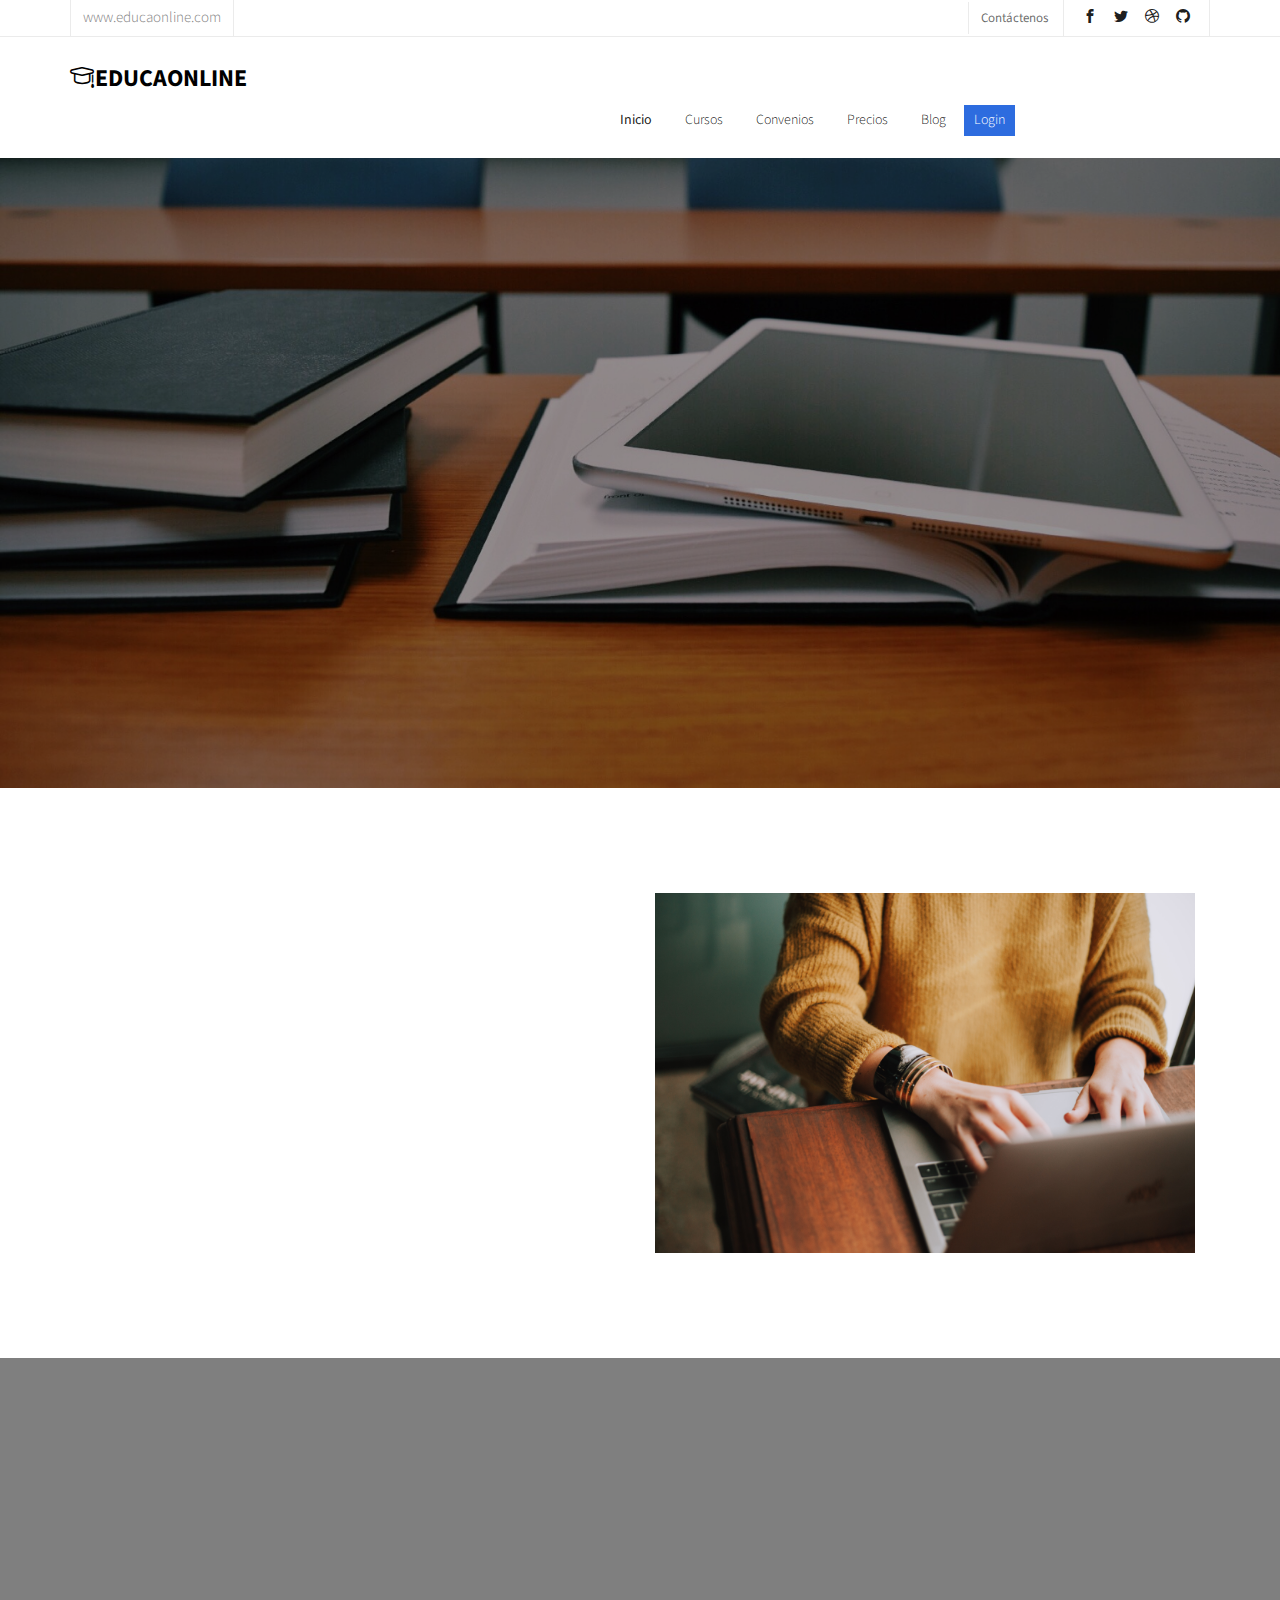
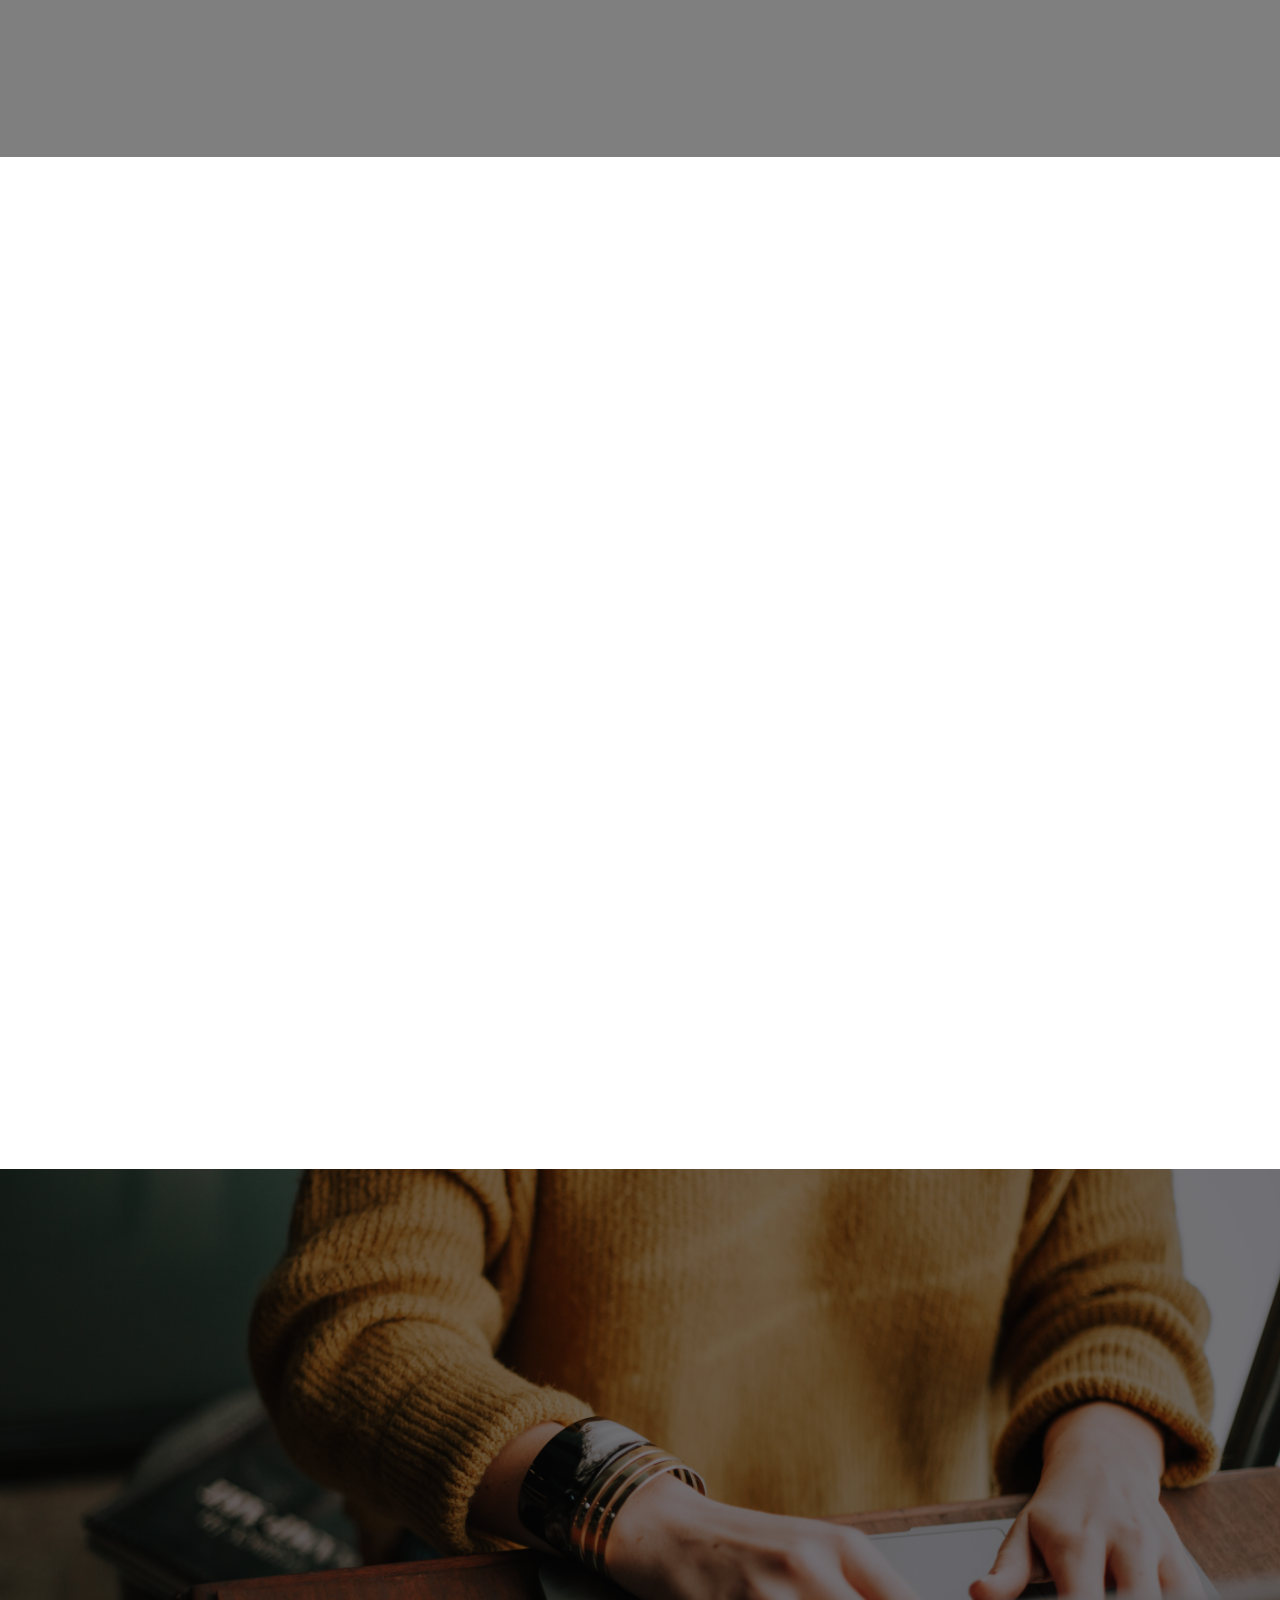
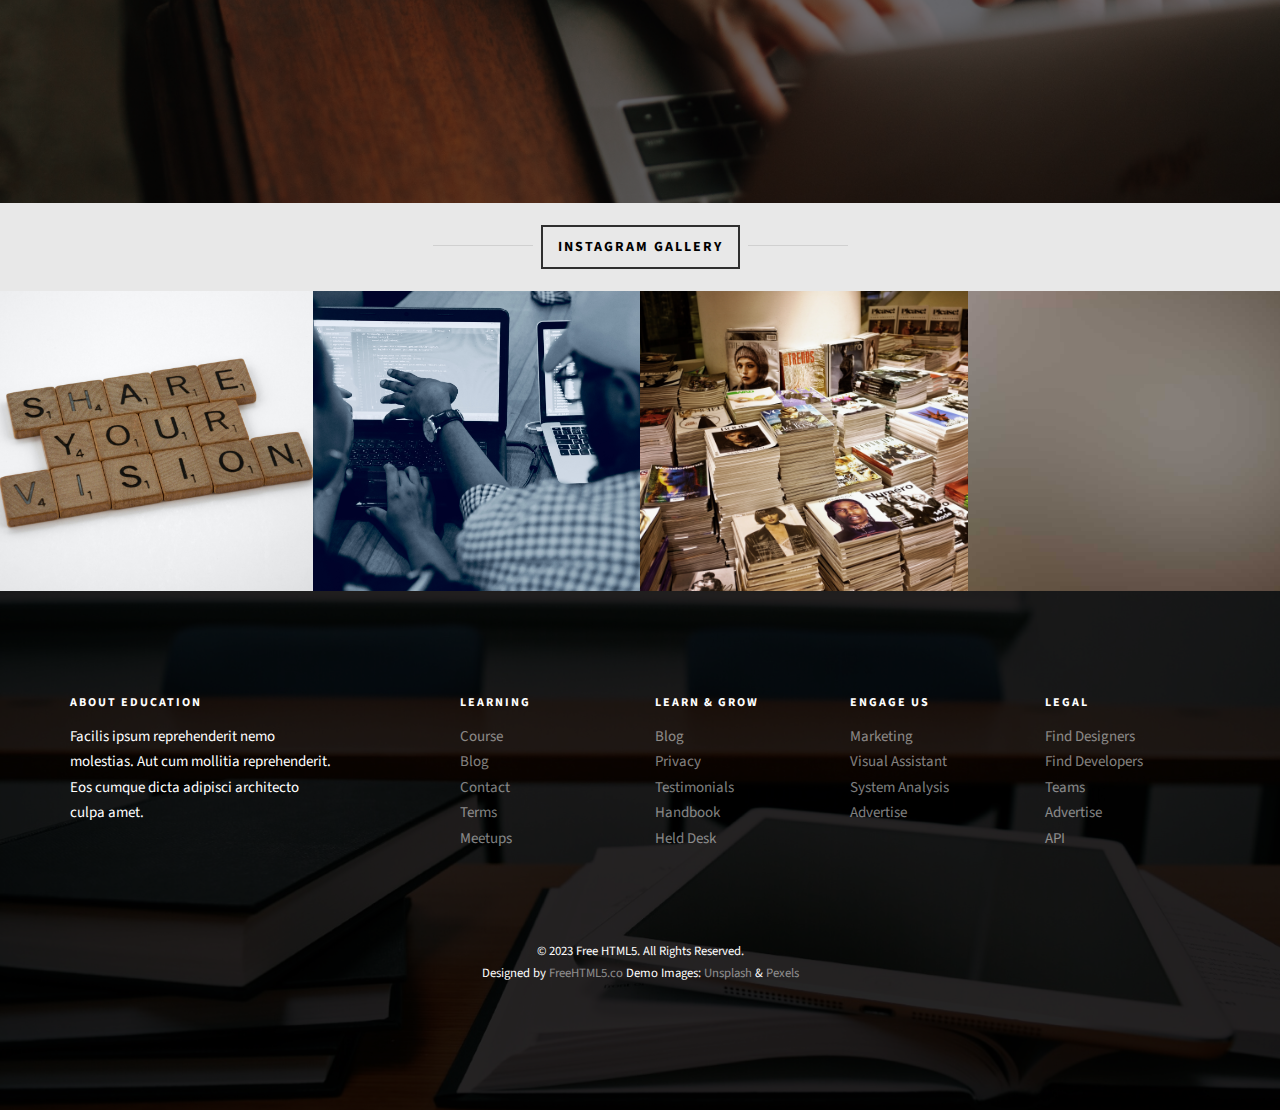
<file: about.html>
<!DOCTYPE HTML>
<html>
	<head>
		<!-- Google tag (gtag.js) -->
<script async src="https://www.googletagmanager.com/gtag/js?id=G-89GVLEVGCX"></script>
<script>
  window.dataLayer = window.dataLayer || [];
  function gtag(){dataLayer.push(arguments);}
  gtag('js', new Date());

  gtag('config', 'G-89GVLEVGCX');
</script>
	<meta charset="utf-8">
	<meta http-equiv="X-UA-Compatible" content="IE=edge">
	<title>EducaOnline</title>
	<meta name="viewport" content="width=device-width, initial-scale=1">
	<meta name="description" content="Free HTML5 Website Template by freehtml5.co" />
	<meta name="keywords" content="free website templates, free html5, free template, free bootstrap, free website template, html5, css3, mobile first, responsive" />
	<meta name="author" content="freehtml5.co" />

	<!-- 
	//////////////////////////////////////////////////////

	FREE HTML5 TEMPLATE 
	DESIGNED & DEVELOPED by FreeHTML5.co
		
	Website: 		http://freehtml5.co/
	Email: 			info@freehtml5.co
	Twitter: 		http://twitter.com/fh5co
	Facebook: 		https://www.facebook.com/fh5co

	//////////////////////////////////////////////////////
	 -->

  	<!-- Facebook and Twitter integration -->
	<meta property="og:title" content=""/>
	<meta property="og:image" content=""/>
	<meta property="og:url" content=""/>
	<meta property="og:site_name" content=""/>
	<meta property="og:description" content=""/>
	<meta name="twitter:title" content="" />
	<meta name="twitter:image" content="" />
	<meta name="twitter:url" content="" />
	<meta name="twitter:card" content="" />

	<link href="https://fonts.googleapis.com/css?family=Source+Sans+Pro:300,400,600,700" rel="stylesheet">
	<link href="https://fonts.googleapis.com/css?family=Roboto+Slab:300,400" rel="stylesheet">
	
	<!-- Animate.css -->
	<link rel="stylesheet" href="css/animate.css">
	<!-- Icomoon Icon Fonts-->
	<link rel="stylesheet" href="css/icomoon.css">
	<!-- Bootstrap  -->
	<link rel="stylesheet" href="css/bootstrap.css">

	<!-- Magnific Popup -->
	<link rel="stylesheet" href="css/magnific-popup.css">

	<!-- Owl Carousel  -->
	<link rel="stylesheet" href="css/owl.carousel.min.css">
	<link rel="stylesheet" href="css/owl.theme.default.min.css">

	<!-- Flexslider  -->
	<link rel="stylesheet" href="css/flexslider.css">

	<!-- Pricing -->
	<link rel="stylesheet" href="css/pricing.css">

	<!-- Theme style  -->
	<link rel="stylesheet" href="css/style.css">

	<!-- Modernizr JS -->
	<script src="js/modernizr-2.6.2.min.js"></script>
	<!-- FOR IE9 below -->
	<!--[if lt IE 9]>
	<script src="js/respond.min.js"></script>
	<![endif]-->

	</head>
	<body>
		
	<div class="fh5co-loader"></div>
	
	<div id="page">
	<nav class="fh5co-nav" role="navigation">
		<div class="top">
			<div class="container">
				<div class="row">
					<div class="col-xs-12 text-right">
						<p class="site">www.educaonline.com</p>
						<p class="num">Contáctenos</p>
						<ul class="fh5co-social">
							<li><a href="#"><i class="icon-facebook2"></i></a></li>
							<li><a href="#"><i class="icon-twitter2"></i></a></li>
							<li><a href="#"><i class="icon-dribbble2"></i></a></li>
							<li><a href="#"><i class="icon-github"></i></a></li>
						</ul>
					</div>
				</div>
			</div>
		</div>
		<div class="top-menu">
			<div class="container">
				<div class="row">
					<div class="col-xs-4">
						<div id="fh5co-logo"><a href="index.html"><i class="icon-study"></i>EducaOnline</a></div>
					</div>
					<div class="col-xs-10 text-right menu-1">
						<ul>
							<li class="active"><a href="index.html">Inicio</a></li>
							<li><a href="courses.html">Cursos</a></li>
							<li><a href="teacher.html">Convenios</a></li>
							<li><a href="pricing.html">Precios</a></li>
							<li class="has-dropdown">
								<a href="blog.html">Blog</a>
								<ul class="dropdown">
									<li><a href="#">Web Design</a></li>
									<li><a href="#">eCommerce</a></li>
									<li><a href="#">Branding</a></li>
									<li><a href="#">API</a></li>
								</ul>
							</li>
							<li class="btn-cta"><a href="login.html"><span>Login</span></a></li>							
						</ul>
					</div>
				</div>
				
			</div>
		</div>
	</nav>
	
	<aside id="fh5co-hero">
		<div class="flexslider">
			<ul class="slides">
		   	<li style="background-image: url(images/img_bg_4.jpg);">
		   		<div class="overlay-gradient"></div>
		   		<div class="container">
		   			<div class="row">
			   			<div class="col-md-8 col-md-offset-2 text-center slider-text">
			   				<div class="slider-text-inner">
			   					<h1 class="heading-section">About Us</h1>
									<h2>Free html5 templates Made by <a href="http://freehtml5.co/" target="_blank">freehtml5.co</a></h2>
			   				</div>
			   			</div>
			   		</div>
		   		</div>
		   	</li>
		  	</ul>
	  	</div>
	</aside>

	<div id="fh5co-about">
		<div class="container">
			<div class="col-md-6 animate-box">
				<span>About Our University</span>
				<h2>Welcome to Education Website</h2>
				<p>Nam nec tellus a odio tincidunt auctor a ornare odio. Sed non mauris vitae erat cauctor eu in elit. Class aptent taciti sociosqu ad litora torquent per conubia nostra, per Mauris in erat justo.</p>
				<p>Nullam ac urna eu felis dapibus condimentum sit amet a augue. Sed non neque elit. Sed ut imperdiet nisi. Proin condimentum fermentum nunc. Etiam pharetra, erat sed.</p>
				<p>Nam nec tellus a odio tincidunt auctor a ornare odio. Sed non mauris vitae erat cauctor eu in elit. Class aptent taciti sociosqu ad litora torquent per conubia nostra, per Mauris in erat justo.</p>
			</div>
			<div class="col-md-6">
				<img class="img-responsive" src="images/img_bg_2.jpg" alt="Free HTML5 Bootstrap Template">
			</div>
		</div>
	</div>

	<div id="fh5co-counter" class="fh5co-counters" style="background-image: url(images/img_bg_4.jpg);" data-stellar-background-ratio="0.5">
		<div class="overlay"></div>
		<div class="container">
			<div class="row">
				<div class="col-md-10 col-md-offset-1">
					<div class="row">
						<div class="col-md-3 col-sm-6 text-center animate-box">
							<span class="icon"><i class="icon-world"></i></span>
							<span class="fh5co-counter js-counter" data-from="0" data-to="3297" data-speed="5000" data-refresh-interval="50"></span>
							<span class="fh5co-counter-label">Foreign Followers</span>
						</div>
						<div class="col-md-3 col-sm-6 text-center animate-box">
							<span class="icon"><i class="icon-study"></i></span>
							<span class="fh5co-counter js-counter" data-from="0" data-to="3700" data-speed="5000" data-refresh-interval="50"></span>
							<span class="fh5co-counter-label">Students Enrolled</span>
						</div>
						<div class="col-md-3 col-sm-6 text-center animate-box">
							<span class="icon"><i class="icon-bulb"></i></span>
							<span class="fh5co-counter js-counter" data-from="0" data-to="5034" data-speed="5000" data-refresh-interval="50"></span>
							<span class="fh5co-counter-label">Classes Complete</span>
						</div>
						<div class="col-md-3 col-sm-6 text-center animate-box">
							<span class="icon"><i class="icon-head"></i></span>
							<span class="fh5co-counter js-counter" data-from="0" data-to="1080" data-speed="5000" data-refresh-interval="50"></span>
							<span class="fh5co-counter-label">Certified Teachers</span>
						</div>
					</div>
				</div>
			</div>
		</div>
	</div>

	<div id="fh5co-course-categories">
		<div class="container">
			<div class="row animate-box">
				<div class="col-md-6 col-md-offset-3 text-center fh5co-heading">
					<h2>Course categories</h2>
					<p>Dignissimos asperiores vitae velit veniam totam fuga molestias accusamus alias autem provident. Odit ab aliquam dolor eius.</p>
				</div>
			</div>
			<div class="row">
				<div class="col-md-3 col-sm-6 text-center animate-box">
					<div class="services">
						<span class="icon">
							<i class="icon-shop"></i>
						</span>
						<div class="desc">
							<h3><a href="#">Business</a></h3>
							<p>Dignissimos asperiores vitae velit veniam totam fuga molestias accusamus alias autem provident. Odit ab aliquam dolor eius.</p>
						</div>
					</div>
				</div>
				<div class="col-md-3 col-sm-6 text-center animate-box">
					<div class="services">
						<span class="icon">
							<i class="icon-heart4"></i>
						</span>
						<div class="desc">
							<h3><a href="#">Health &amp; Psychology</a></h3>
							<p>Dignissimos asperiores vitae velit veniam totam fuga molestias accusamus alias autem provident. Odit ab aliquam dolor eius.</p>
						</div>
					</div>
				</div>
				<div class="col-md-3 col-sm-6 text-center animate-box">
					<div class="services">
						<span class="icon">
							<i class="icon-banknote"></i>
						</span>
						<div class="desc">
							<h3><a href="#">Accounting</a></h3>
							<p>Dignissimos asperiores vitae velit veniam totam fuga molestias accusamus alias autem provident. Odit ab aliquam dolor eius.</p>
						</div>
					</div>
				</div>
				<div class="col-md-3 col-sm-6 text-center animate-box">
					<div class="services">
						<span class="icon">
							<i class="icon-lab2"></i>
						</span>
						<div class="desc">
							<h3><a href="#">Science &amp; Technology</a></h3>
							<p>Dignissimos asperiores vitae velit veniam totam fuga molestias accusamus alias autem provident. Odit ab aliquam dolor eius.</p>
						</div>
					</div>
				</div>
				<div class="col-md-3 col-sm-6 text-center animate-box">
					<div class="services">
						<span class="icon">
							<i class="icon-photo"></i>
						</span>
						<div class="desc">
							<h3><a href="#">Art &amp; Media</a></h3>
							<p>Dignissimos asperiores vitae velit veniam totam fuga molestias accusamus alias autem provident. Odit ab aliquam dolor eius.</p>
						</div>
					</div>
				</div>
				<div class="col-md-3 col-sm-6 text-center animate-box">
					<div class="services">
						<span class="icon">
							<i class="icon-home-outline"></i>
						</span>
						<div class="desc">
							<h3><a href="#">Real Estate</a></h3>
							<p>Dignissimos asperiores vitae velit veniam totam fuga molestias accusamus alias autem provident. Odit ab aliquam dolor eius.</p>
						</div>
					</div>
				</div>
				<div class="col-md-3 col-sm-6 text-center animate-box">
					<div class="services">
						<span class="icon">
							<i class="icon-bubble3"></i>
						</span>
						<div class="desc">
							<h3><a href="#">Language</a></h3>
							<p>Dignissimos asperiores vitae velit veniam totam fuga molestias accusamus alias autem provident. Odit ab aliquam dolor eius.</p>
						</div>
					</div>
				</div>
				<div class="col-md-3 col-sm-6 text-center animate-box">
					<div class="services">
						<span class="icon">
							<i class="icon-world"></i>
						</span>
						<div class="desc">
							<h3><a href="#">Web &amp; Programming</a></h3>
							<p>Dignissimos asperiores vitae velit veniam totam fuga molestias accusamus alias autem provident. Odit ab aliquam dolor eius.</p>
						</div>
					</div>
				</div>
			</div>
		</div>
	</div>

	<div id="fh5co-register" style="background-image: url(images/img_bg_2.jpg);">
		<div class="overlay"></div>
		<div class="row">
			<div class="col-md-8 col-md-offset-2 animate-box">
				<div class="date-counter text-center">
					<h2>Get 400 of Online Courses for Free</h2>
					<h3>By Mike Smith</h3>
					<div class="simply-countdown simply-countdown-one"></div>
					<p><strong>Limited Offer, Hurry Up!</strong></p>
					<p><a href="#" class="btn btn-primary btn-lg btn-reg">Register Now!</a></p>
				</div>
			</div>
		</div>
	</div>

	<div id="fh5co-gallery" class="fh5co-bg-section">
		<div class="row text-center">
			<h2><span>Instagram Gallery</span></h2>
		</div>
		<div class="row">
			<div class="col-md-3 col-padded">
				<a href="#" class="gallery" style="background-image: url(images/project-5.jpg);"></a>
			</div>
			<div class="col-md-3 col-padded">
				<a href="#" class="gallery" style="background-image: url(images/project-2.jpg);"></a>
			</div>
			<div class="col-md-3 col-padded">
				<a href="#" class="gallery" style="background-image: url(images/project-3.jpg);"></a>
			</div>
			<div class="col-md-3 col-padded">
				<a href="#" class="gallery" style="background-image: url(images/project-4.jpg);"></a>
			</div>
		</div>
	</div>

	<footer id="fh5co-footer" role="contentinfo" style="background-image: url(images/img_bg_4.jpg);">
		<div class="overlay"></div>
		<div class="container">
			<div class="row row-pb-md">
				<div class="col-md-3 fh5co-widget">
					<h3>About Education</h3>
					<p>Facilis ipsum reprehenderit nemo molestias. Aut cum mollitia reprehenderit. Eos cumque dicta adipisci architecto culpa amet.</p>
				</div>
				<div class="col-md-2 col-sm-4 col-xs-6 col-md-push-1 fh5co-widget">
					<h3>Learning</h3>
					<ul class="fh5co-footer-links">
						<li><a href="#">Course</a></li>
						<li><a href="#">Blog</a></li>
						<li><a href="#">Contact</a></li>
						<li><a href="#">Terms</a></li>
						<li><a href="#">Meetups</a></li>
					</ul>
				</div>

				<div class="col-md-2 col-sm-4 col-xs-6 col-md-push-1 fh5co-widget">
					<h3>Learn &amp; Grow</h3>
					<ul class="fh5co-footer-links">
						<li><a href="#">Blog</a></li>
						<li><a href="#">Privacy</a></li>
						<li><a href="#">Testimonials</a></li>
						<li><a href="#">Handbook</a></li>
						<li><a href="#">Held Desk</a></li>
					</ul>
				</div>

				<div class="col-md-2 col-sm-4 col-xs-6 col-md-push-1 fh5co-widget">
					<h3>Engage us</h3>
					<ul class="fh5co-footer-links">
						<li><a href="#">Marketing</a></li>
						<li><a href="#">Visual Assistant</a></li>
						<li><a href="#">System Analysis</a></li>
						<li><a href="#">Advertise</a></li>
					</ul>
				</div>

				<div class="col-md-2 col-sm-4 col-xs-6 col-md-push-1 fh5co-widget">
					<h3>Legal</h3>
					<ul class="fh5co-footer-links">
						<li><a href="#">Find Designers</a></li>
						<li><a href="#">Find Developers</a></li>
						<li><a href="#">Teams</a></li>
						<li><a href="#">Advertise</a></li>
						<li><a href="#">API</a></li>
					</ul>
				</div>
			</div>

			<div class="row copyright">
				<div class="col-md-12 text-center">
					<p>
						<small class="block">&copy; 2023 Free HTML5. All Rights Reserved.</small> 
						<small class="block">Designed by <a href="http://freehtml5.co/" target="_blank">FreeHTML5.co</a> Demo Images: <a href="http://unsplash.co/" target="_blank">Unsplash</a> &amp; <a href="https://www.pexels.com/" target="_blank">Pexels</a></small>
					</p>
				</div>
			</div>

		</div>
	</footer>
	</div>

	<div class="gototop js-top">
		<a href="#" class="js-gotop"><i class="icon-arrow-up"></i></a>
	</div>
	
	<!-- jQuery -->
	<script src="js/jquery.min.js"></script>
	<!-- jQuery Easing -->
	<script src="js/jquery.easing.1.3.js"></script>
	<!-- Bootstrap -->
	<script src="js/bootstrap.min.js"></script>
	<!-- Waypoints -->
	<script src="js/jquery.waypoints.min.js"></script>
	<!-- Stellar Parallax -->
	<script src="js/jquery.stellar.min.js"></script>
	<!-- Carousel -->
	<script src="js/owl.carousel.min.js"></script>
	<!-- Flexslider -->
	<script src="js/jquery.flexslider-min.js"></script>
	<!-- countTo -->
	<script src="js/jquery.countTo.js"></script>
	<!-- Magnific Popup -->
	<script src="js/jquery.magnific-popup.min.js"></script>
	<script src="js/magnific-popup-options.js"></script>
	<!-- Count Down -->
	<script src="js/simplyCountdown.js"></script>
	<!-- Main -->
	<script src="js/main.js"></script>
	<script>
    var d = new Date(new Date().getTime() + 1000 * 120 * 120 * 2000);

    // default example
    simplyCountdown('.simply-countdown-one', {
        year: d.getFullYear(),
        month: d.getMonth() + 1,
        day: d.getDate()
    });

    //jQuery example
    $('#simply-countdown-losange').simplyCountdown({
        year: d.getFullYear(),
        month: d.getMonth() + 1,
        day: d.getDate(),
        enableUtc: false
    });
	</script>
	</body>
</html>
</file>
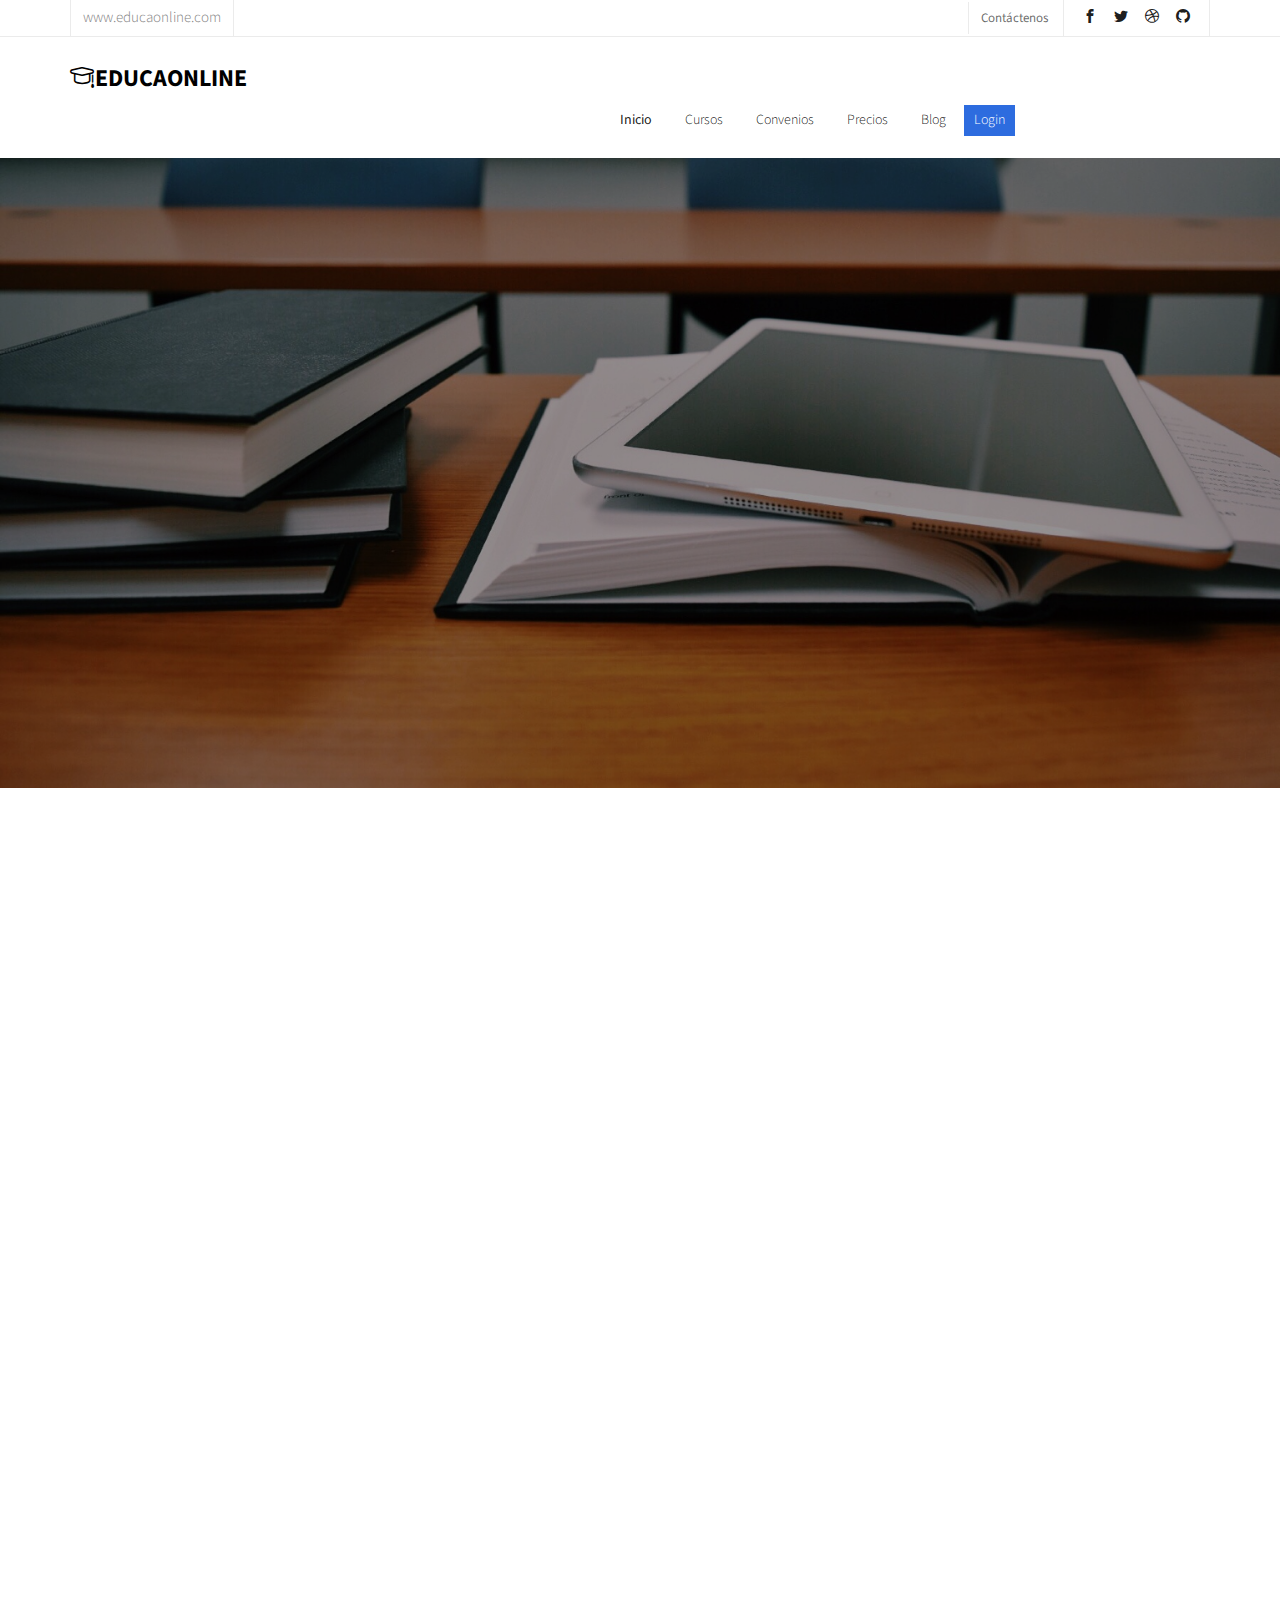
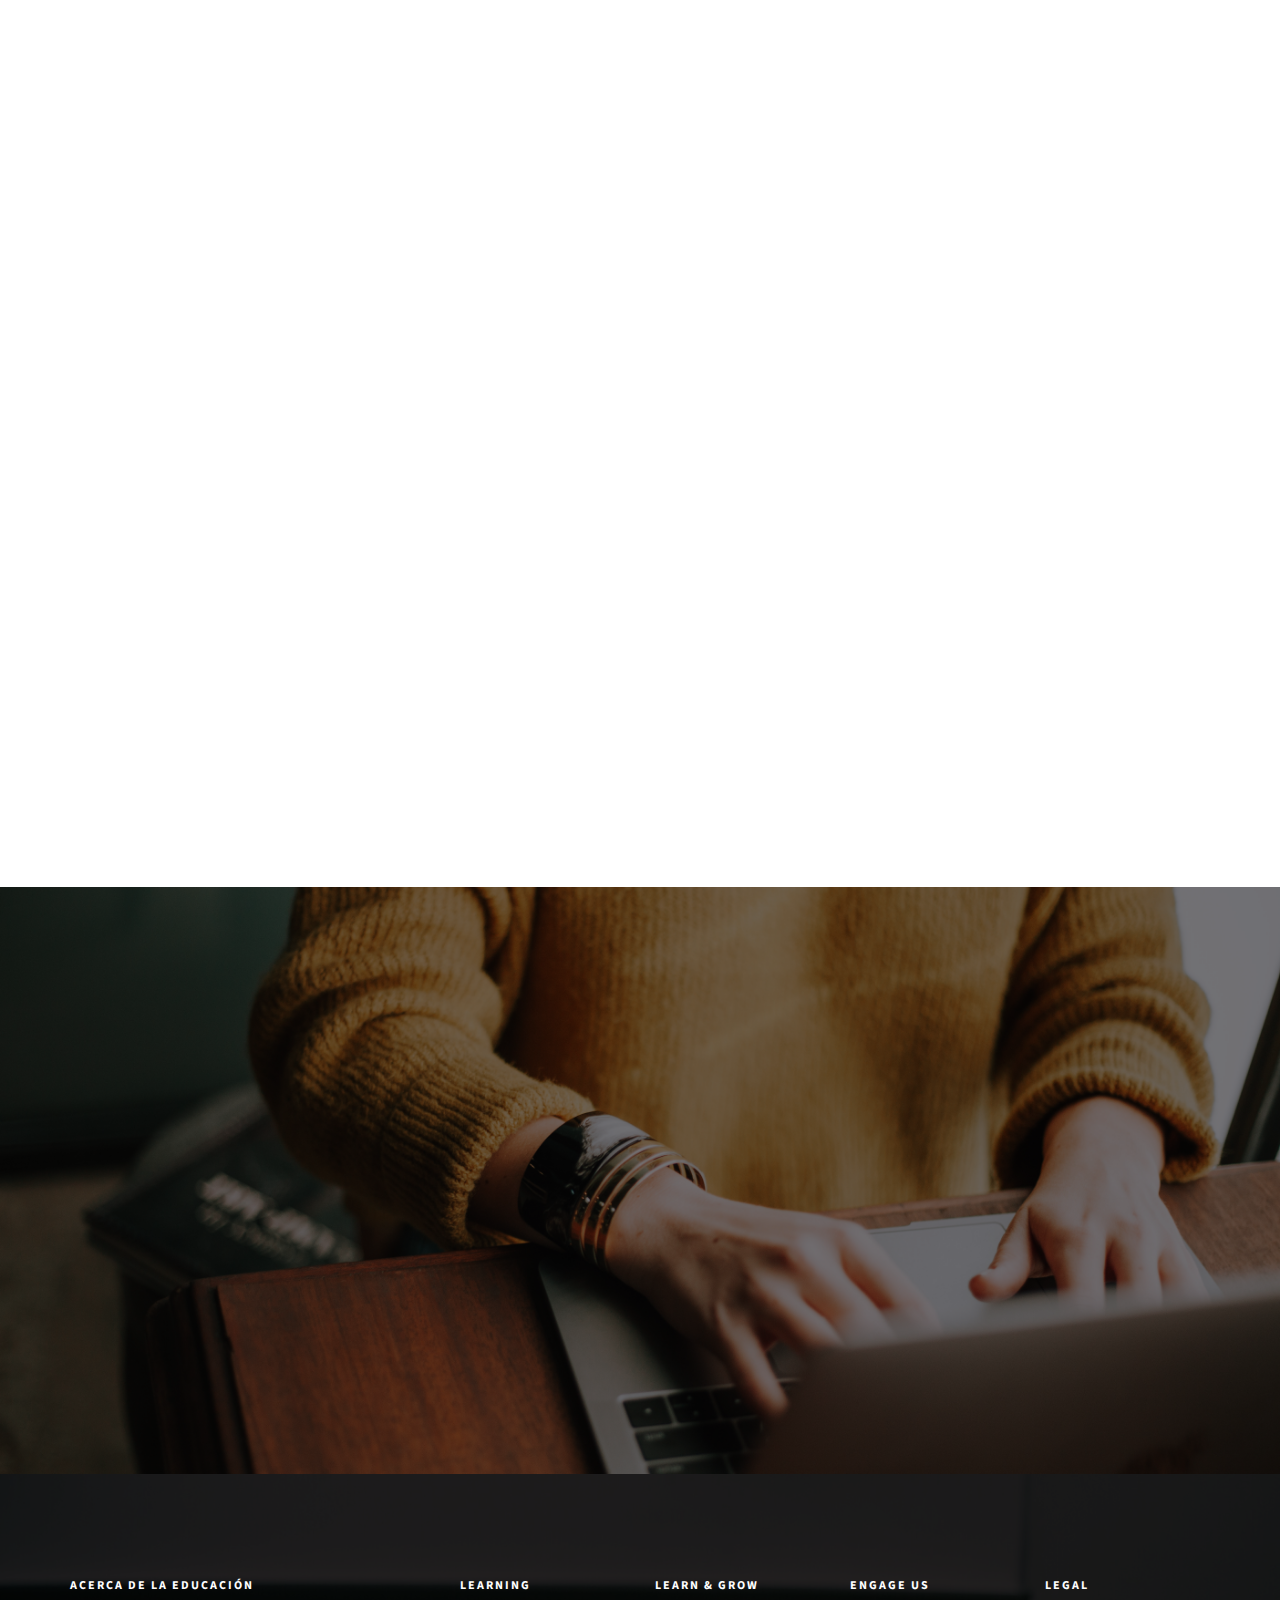
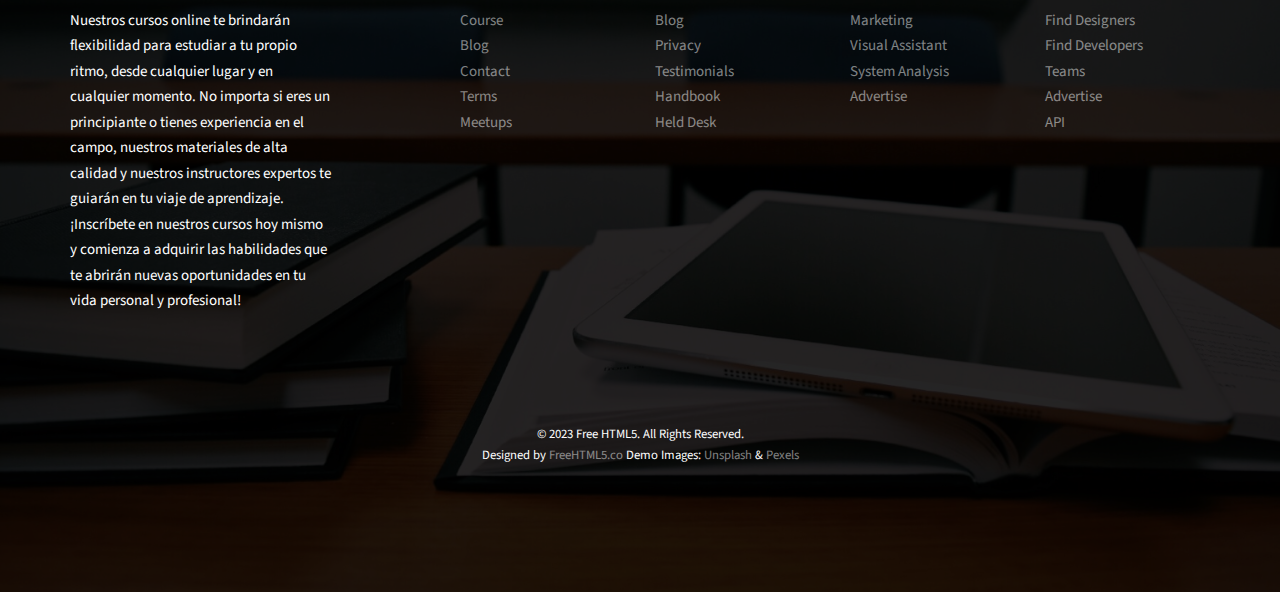
<file: blog.html>
<!DOCTYPE HTML>
<html>
	<head>
		<!-- Google tag (gtag.js) -->
<script async src="https://www.googletagmanager.com/gtag/js?id=G-89GVLEVGCX"></script>
<script>
  window.dataLayer = window.dataLayer || [];
  function gtag(){dataLayer.push(arguments);}
  gtag('js', new Date());

  gtag('config', 'G-89GVLEVGCX');
</script>
	<meta charset="utf-8">
	<meta http-equiv="X-UA-Compatible" content="IE=edge">
	<title>EducaOnline</title>
	<meta name="viewport" content="width=device-width, initial-scale=1">
	<meta name="description" content="Free HTML5 Website Template by freehtml5.co" />
	<meta name="keywords" content="free website templates, free html5, free template, free bootstrap, free website template, html5, css3, mobile first, responsive" />
	<meta name="author" content="freehtml5.co" />

	<!-- 
	//////////////////////////////////////////////////////

	FREE HTML5 TEMPLATE 
	DESIGNED & DEVELOPED by FreeHTML5.co
		
	Website: 		http://freehtml5.co/
	Email: 			info@freehtml5.co
	Twitter: 		http://twitter.com/fh5co
	Facebook: 		https://www.facebook.com/fh5co

	//////////////////////////////////////////////////////
	 -->

  	<!-- Facebook and Twitter integration -->
	<meta property="og:title" content=""/>
	<meta property="og:image" content=""/>
	<meta property="og:url" content=""/>
	<meta property="og:site_name" content=""/>
	<meta property="og:description" content=""/>
	<meta name="twitter:title" content="" />
	<meta name="twitter:image" content="" />
	<meta name="twitter:url" content="" />
	<meta name="twitter:card" content="" />

	<link href="https://fonts.googleapis.com/css?family=Source+Sans+Pro:300,400,600,700" rel="stylesheet">
	<link href="https://fonts.googleapis.com/css?family=Roboto+Slab:300,400" rel="stylesheet">
	
	<!-- Animate.css -->
	<link rel="stylesheet" href="css/animate.css">
	<!-- Icomoon Icon Fonts-->
	<link rel="stylesheet" href="css/icomoon.css">
	<!-- Bootstrap  -->
	<link rel="stylesheet" href="css/bootstrap.css">

	<!-- Magnific Popup -->
	<link rel="stylesheet" href="css/magnific-popup.css">

	<!-- Owl Carousel  -->
	<link rel="stylesheet" href="css/owl.carousel.min.css">
	<link rel="stylesheet" href="css/owl.theme.default.min.css">

	<!-- Flexslider  -->
	<link rel="stylesheet" href="css/flexslider.css">

	<!-- Pricing -->
	<link rel="stylesheet" href="css/pricing.css">

	<!-- Theme style  -->
	<link rel="stylesheet" href="css/style.css">

	<!-- Modernizr JS -->
	<script src="js/modernizr-2.6.2.min.js"></script>
	<!-- FOR IE9 below -->
	<!--[if lt IE 9]>
	<script src="js/respond.min.js"></script>
	<![endif]-->

	</head>
	<body>
		
	<div class="fh5co-loader"></div>
	
	<div id="page">
	<nav class="fh5co-nav" role="navigation">
		<div class="top">
			<div class="container">
				<div class="row">
					<div class="col-xs-12 text-right">
						<p class="site">www.educaonline.com</p>
						<p class="num">Contáctenos</p>
						<ul class="fh5co-social">
							<li><a href="#"><i class="icon-facebook2"></i></a></li>
							<li><a href="#"><i class="icon-twitter2"></i></a></li>
							<li><a href="#"><i class="icon-dribbble2"></i></a></li>
							<li><a href="#"><i class="icon-github"></i></a></li>
						</ul>
					</div>
				</div>
			</div>
		</div>
		<div class="top-menu">
			<div class="container">
				<div class="row">
					<div class="col-xs-4">
						<div id="fh5co-logo"><a href="index.html"><i class="icon-study"></i>EducaOnline</a></div>
					</div>
					<div class="col-xs-10 text-right menu-1">
						<ul>
							<li class="active"><a href="index.html">Inicio</a></li>
							<li><a href="courses.html">Cursos</a></li>
							<li><a href="teacher.html">Convenios</a></li>
							<li><a href="pricing.html">Precios</a></li>
							<li class="has-dropdown">
								<a href="blog.html">Blog</a>
								<ul class="dropdown">
									<li><a href="#">Web Design</a></li>
									<li><a href="#">eCommerce</a></li>
									<li><a href="#">Branding</a></li>
									<li><a href="#">API</a></li>
								</ul>
							</li>
							<li class="btn-cta"><a href="login.html"><span>Login</span></a></li>							
						</ul>
					</div>
				</div>
				
			</div>
	</nav>
	
	<aside id="fh5co-hero">
		<div class="flexslider">
			<ul class="slides">
		   	<li style="background-image: url(images/img_bg_4.jpg);">
		   		<div class="overlay-gradient"></div>
		   		<div class="container">
		   			<div class="row">
			   			<div class="col-md-8 col-md-offset-2 text-center slider-text">
			   				<div class="slider-text-inner">
			   					<h1 class="heading-section">Blog &amp; Eventos</h1>
									<h2>oMantente actualizado con las últimas tendencias, noticias y avances en los campos de estudio que te apasionan.</h2>
			   				</div>
			   			</div>
			   		</div>
		   		</div>
		   	</li>
		  	</ul>
	  	</div>
	</aside>

	<div id="fh5co-blog">
		<div class="container">
			<div class="row animate-box">
				<div class="col-md-8 col-md-offset-2 text-center fh5co-heading">
					<h2>Blog &amp; Eventos</h2>
					<p>¡No te pierdas estos blogs y sumérgete en un estilo de vida saludable y pleno! Mantente actualizado visitando nuestra sección de blogs regularmente para obtener nuevos consejos y artículos inspiradores.</p>
				</div>
			</div>
			<div class="row row-padded-mb">
				<div class="col-md-4 animate-box">
					<div class="fh5co-event">
						<div class="date text-center"><span>15<br>Mar.</span></div>
						<h3><a href="#">USA, International Triathlon Event</a></h3>
						<p>¡No te pierdas el emocionante evento de triatlón internacional que se llevará a cabo en Estados Unidos! Únete a los atletas más talentosos del mundo mientras compiten en una serie de desafiantes pruebas de natación, ciclismo y carrera a pie. ¡Un evento imperdible para los amantes del deporte y la competencia!</p>
						<p><a href="#">Leer más</a></p>
					</div>
				</div>
				<div class="col-md-4 animate-box">
					<div class="fh5co-event">
						<div class="date text-center"><span>15<br>Mar.</span></div>
						<h3><a href="#">International Conference on Artificial Intelligence</a></h3>
						<p>Únete a nosotros en la prestigiosa Conferencia Internacional sobre Inteligencia Artificial. Este evento reúne a expertos de todo el mundo para compartir ideas innovadoras y discutir los últimos avances en el campo de la inteligencia artificial. 
							¡No te pierdas esta valiosa oportunidad de aprendizaje e intercambio de conocimientos!</p>
						<p><a href="#">Leer más</a></p>
					</div>
				</div>
				<div class="col-md-4 animate-box">
					<div class="fh5co-event">
						<div class="date text-center"><span>15<br>Mar.</span></div>
						<h3><a href="#">New Device Developed by Microsoft</a></h3>
						<p>¡Descubre el último dispositivo desarrollado por Microsoft! Únete a nosotros para un evento exclusivo en el que se presentará esta innovadora tecnología. Explora las características y funciones revolucionarias de este dispositivo que está destinado a cambiar la forma en que interactuamos con la tecnología. ¡Una oportunidad única para estar a la vanguardia de la innovación tecnológica!</p>
						<p><a href="#">Leer más</a></p>
					</div>
				</div>
			</div>
			<div class="row">
				<div class="col-lg-4 col-md-4">
					<div class="fh5co-blog animate-box">
						<a href="#" class="blog-img-holder" style="background-image: url(images/project-1.jpg);"></a>
						<div class="blog-text">
							<h3><a href="#">Estilo de vida saludable</a></h3>
							<span class="posted_on">Mar. 15</span>
							<span class="comment"><a href="">21<i class="icon-speech-bubble"></i></a></span>
							<p>
								¡Descubre cómo llevar un estilo de vida saludable y pleno a través de nuestros blogs especializados! Explora consejos prácticos, información nutricional, ejercicios, técnicas de relajación y más, todo diseñado para ayudarte a alcanzar un equilibrio saludable en tu vida diaria.
							</p>
						</div> 
					</div>
				</div>
				<div class="col-lg-4 col-md-4">
					<div class="fh5co-blog animate-box">
						<a href="#" class="blog-img-holder" style="background-image: url(images/project-2.jpg);"></a>
						<div class="blog-text">
							<h3><a href="#">Técnicas de relajación para reducir el estrés y mejorar tu calidad de vida</a></h3>
							<span class="posted_on">Mar. 15</span>
							<span class="comment"><a href="">21<i class="icon-speech-bubble"></i></a></span>
							<p>
								En este blog, te presentaremos diferentes técnicas de relajación, desde la meditación hasta la respiración consciente, que te ayudarán a reducir el estrés, mejorar la calidad de tu sueño y promover un estado de calma y bienestar mental. Explora cómo implementar estas técnicas en tu vida cotidiana para alcanzar un equilibrio emocional y una mayor paz interior.
							</p>
						</div> 
					</div>
				</div>
				<div class="col-lg-4 col-md-4">
					<div class="fh5co-blog animate-box">
						<a href="#" class="blog-img-holder" style="background-image: url(images/project-3.jpg);"></a>
						<div class="blog-text">
							<h3><a href="#">Ejercicios simples para incorporar en tu rutina diaria</a></h3>
							<span class="posted_on">Mar. 15</span>
							<span class="comment"><a href="">21<i class="icon-speech-bubble"></i></a></span>
							<p>
								Descubre una serie de ejercicios simples pero efectivos que puedes realizar fácilmente en casa o en cualquier lugar. Estos ejercicios te ayudarán a mejorar tu fuerza, flexibilidad y resistencia, incluso si tienes una agenda ocupada. Aprende cómo incorporarlos en tu rutina diaria para obtener beneficios duraderos para tu salud y bienestar.
							</p>
						</div> 
					</div>
				</div>
			</div>
		</div>
	</div>

	<div id="fh5co-register" style="background-image: url(images/img_bg_2.jpg);">
		<div class="overlay"></div>
		<div class="row">
			<div class="col-md-8 col-md-offset-2 animate-box">
				<div class="date-counter text-center">
					<h2>Obtenga 400 de cursos en línea gratis</h2>
					<div class="simply-countdown simply-countdown-one"></div>
					<p><strong>Oferta limitada, ¡Date prisa!</strong></p>
					<p><a href="#" class="btn btn-primary btn-lg btn-reg">¡Registrate ahora!</a></p>
				</div>
			</div>
		</div>
	</div>

	<footer id="fh5co-footer" role="contentinfo" style="background-image: url(images/img_bg_4.jpg);">
		<div class="overlay"></div>
		<div class="container">
			<div class="row row-pb-md">
				<div class="col-md-3 fh5co-widget">
					<h3>Acerca de la Educación</h3>
					<p>Nuestros cursos online te brindarán flexibilidad para estudiar a tu propio ritmo, desde cualquier lugar y en cualquier momento. No importa si eres un principiante o tienes experiencia en el campo, nuestros materiales de alta calidad y nuestros instructores expertos te guiarán en tu viaje de aprendizaje.

						¡Inscríbete en nuestros cursos hoy mismo y comienza a adquirir las habilidades que te abrirán nuevas oportunidades en tu vida personal y profesional!</p>
				</div>
				<div class="col-md-2 col-sm-4 col-xs-6 col-md-push-1 fh5co-widget">
					<h3>Learning</h3>
					<ul class="fh5co-footer-links">
						<li><a href="#">Course</a></li>
						<li><a href="#">Blog</a></li>
						<li><a href="#">Contact</a></li>
						<li><a href="#">Terms</a></li>
						<li><a href="#">Meetups</a></li>
					</ul>
				</div>

				<div class="col-md-2 col-sm-4 col-xs-6 col-md-push-1 fh5co-widget">
					<h3>Learn &amp; Grow</h3>
					<ul class="fh5co-footer-links">
						<li><a href="#">Blog</a></li>
						<li><a href="#">Privacy</a></li>
						<li><a href="#">Testimonials</a></li>
						<li><a href="#">Handbook</a></li>
						<li><a href="#">Held Desk</a></li>
					</ul>
				</div>

				<div class="col-md-2 col-sm-4 col-xs-6 col-md-push-1 fh5co-widget">
					<h3>Engage us</h3>
					<ul class="fh5co-footer-links">
						<li><a href="#">Marketing</a></li>
						<li><a href="#">Visual Assistant</a></li>
						<li><a href="#">System Analysis</a></li>
						<li><a href="#">Advertise</a></li>
					</ul>
				</div>

				<div class="col-md-2 col-sm-4 col-xs-6 col-md-push-1 fh5co-widget">
					<h3>Legal</h3>
					<ul class="fh5co-footer-links">
						<li><a href="#">Find Designers</a></li>
						<li><a href="#">Find Developers</a></li>
						<li><a href="#">Teams</a></li>
						<li><a href="#">Advertise</a></li>
						<li><a href="#">API</a></li>
					</ul>
				</div>
			</div>

			<div class="row copyright">
				<div class="col-md-12 text-center">
					<p>
						<small class="block">&copy; 2023 Free HTML5. All Rights Reserved.</small> 
						<small class="block">Designed by <a href="http://freehtml5.co/" target="_blank">FreeHTML5.co</a> Demo Images: <a href="http://unsplash.co/" target="_blank">Unsplash</a> &amp; <a href="https://www.pexels.com/" target="_blank">Pexels</a></small>
					</p>
				</div>
			</div>

		</div>
	</footer>
	</div>

	<div class="gototop js-top">
		<a href="#" class="js-gotop"><i class="icon-arrow-up"></i></a>
	</div>
	
	<!-- jQuery -->
	<script src="js/jquery.min.js"></script>
	<!-- jQuery Easing -->
	<script src="js/jquery.easing.1.3.js"></script>
	<!-- Bootstrap -->
	<script src="js/bootstrap.min.js"></script>
	<!-- Waypoints -->
	<script src="js/jquery.waypoints.min.js"></script>
	<!-- Stellar Parallax -->
	<script src="js/jquery.stellar.min.js"></script>
	<!-- Carousel -->
	<script src="js/owl.carousel.min.js"></script>
	<!-- Flexslider -->
	<script src="js/jquery.flexslider-min.js"></script>
	<!-- countTo -->
	<script src="js/jquery.countTo.js"></script>
	<!-- Magnific Popup -->
	<script src="js/jquery.magnific-popup.min.js"></script>
	<script src="js/magnific-popup-options.js"></script>
	<!-- Count Down -->
	<script src="js/simplyCountdown.js"></script>
	<!-- Main -->
	<script src="js/main.js"></script>
	<script>
    var d = new Date(new Date().getTime() + 1000 * 120 * 120 * 2000);

    // default example
    simplyCountdown('.simply-countdown-one', {
        year: d.getFullYear(),
        month: d.getMonth() + 1,
        day: d.getDate()
    });

    //jQuery example
    $('#simply-countdown-losange').simplyCountdown({
        year: d.getFullYear(),
        month: d.getMonth() + 1,
        day: d.getDate(),
        enableUtc: false
    });
	</script>
	</body>
</html>
</file>
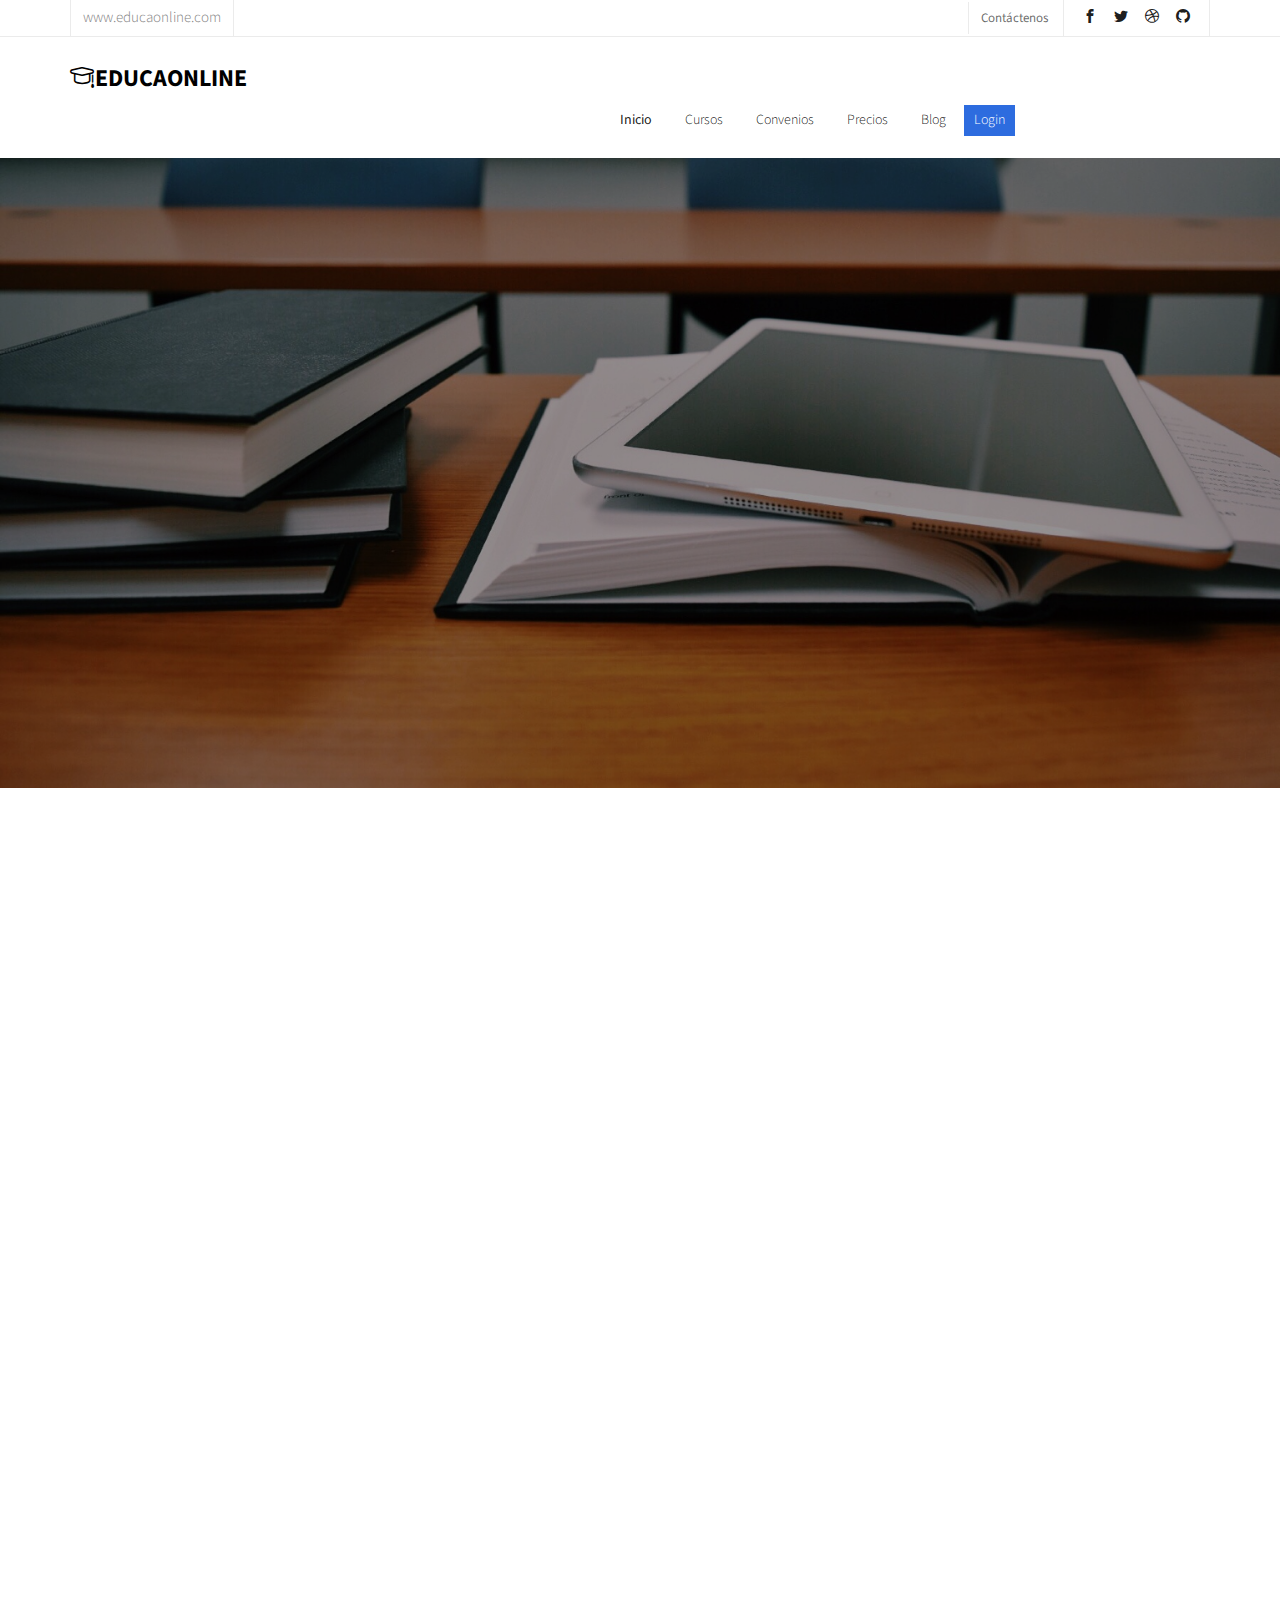
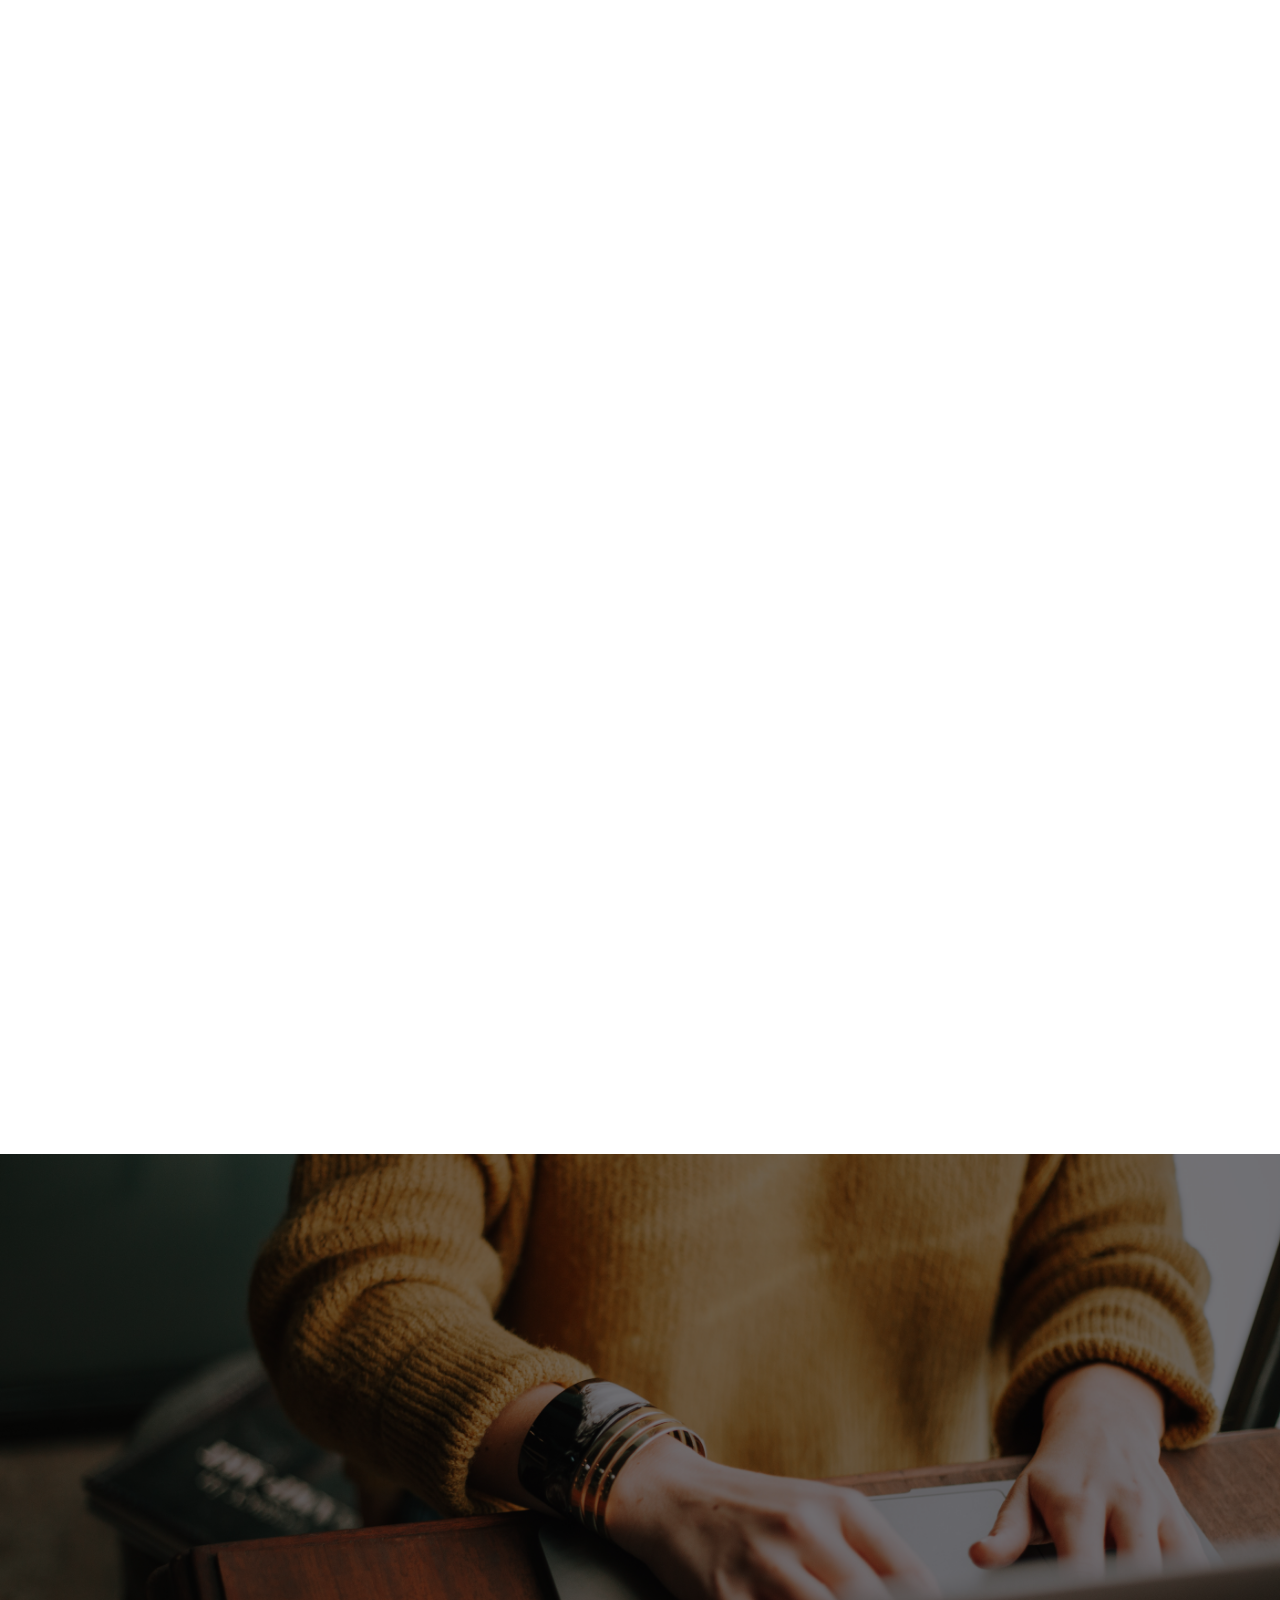
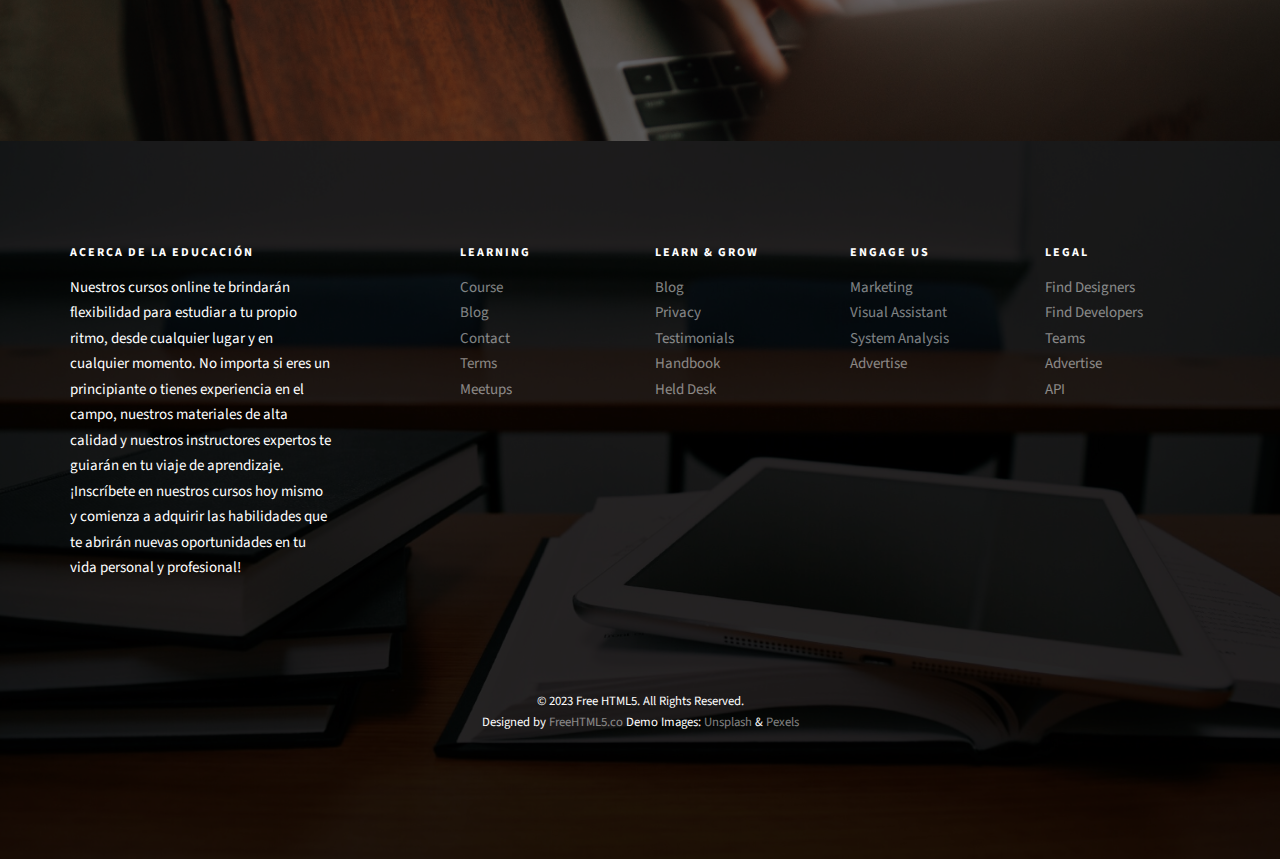
<file: courses.html>
<!DOCTYPE HTML>
<html>
	<head>
		<!-- Google tag (gtag.js) -->
<script async src="https://www.googletagmanager.com/gtag/js?id=G-89GVLEVGCX"></script>
<script>
  window.dataLayer = window.dataLayer || [];
  function gtag(){dataLayer.push(arguments);}
  gtag('js', new Date());

  gtag('config', 'G-89GVLEVGCX');
</script>
	<meta charset="utf-8">
	<meta http-equiv="X-UA-Compatible" content="IE=edge">
	<title>EducaOnline</title>
	<meta name="viewport" content="width=device-width, initial-scale=1">
	<meta name="description" content="Free HTML5 Website Template by freehtml5.co" />
	<meta name="keywords" content="free website templates, free html5, free template, free bootstrap, free website template, html5, css3, mobile first, responsive" />
	<meta name="author" content="freehtml5.co" />

	<!-- 
	//////////////////////////////////////////////////////

	FREE HTML5 TEMPLATE 
	DESIGNED & DEVELOPED by FreeHTML5.co
		
	Website: 		http://freehtml5.co/
	Email: 			info@freehtml5.co
	Twitter: 		http://twitter.com/fh5co
	Facebook: 		https://www.facebook.com/fh5co

	//////////////////////////////////////////////////////
	 -->

  	<!-- Facebook and Twitter integration -->
	<meta property="og:title" content=""/>
	<meta property="og:image" content=""/>
	<meta property="og:url" content=""/>
	<meta property="og:site_name" content=""/>
	<meta property="og:description" content=""/>
	<meta name="twitter:title" content="" />
	<meta name="twitter:image" content="" />
	<meta name="twitter:url" content="" />
	<meta name="twitter:card" content="" />

	<link href="https://fonts.googleapis.com/css?family=Source+Sans+Pro:300,400,600,700" rel="stylesheet">
	<link href="https://fonts.googleapis.com/css?family=Roboto+Slab:300,400" rel="stylesheet">
	
	<!-- Animate.css -->
	<link rel="stylesheet" href="css/animate.css">
	<!-- Icomoon Icon Fonts-->
	<link rel="stylesheet" href="css/icomoon.css">
	<!-- Bootstrap  -->
	<link rel="stylesheet" href="css/bootstrap.css">

	<!-- Magnific Popup -->
	<link rel="stylesheet" href="css/magnific-popup.css">

	<!-- Owl Carousel  -->
	<link rel="stylesheet" href="css/owl.carousel.min.css">
	<link rel="stylesheet" href="css/owl.theme.default.min.css">

	<!-- Flexslider  -->
	<link rel="stylesheet" href="css/flexslider.css">

	<!-- Pricing -->
	<link rel="stylesheet" href="css/pricing.css">

	<!-- Theme style  -->
	<link rel="stylesheet" href="css/style.css">

	<!-- Modernizr JS -->
	<script src="js/modernizr-2.6.2.min.js"></script>
	<!-- FOR IE9 below -->
	<!--[if lt IE 9]>
	<script src="js/respond.min.js"></script>
	<![endif]-->

	</head>
	<body>
		
	<div class="fh5co-loader"></div>
	
	<div id="page">
	<nav class="fh5co-nav" role="navigation">
		<div class="top">
			<div class="container">
				<div class="row">
					<div class="col-xs-12 text-right">
						<p class="site">www.educaonline.com</p>
						<p class="num">Contáctenos</p>
						<ul class="fh5co-social">
							<li><a href="#"><i class="icon-facebook2"></i></a></li>
							<li><a href="#"><i class="icon-twitter2"></i></a></li>
							<li><a href="#"><i class="icon-dribbble2"></i></a></li>
							<li><a href="#"><i class="icon-github"></i></a></li>
						</ul>
					</div>
				</div>
			</div>
		</div>
		<div class="top-menu">
			<div class="container">
				<div class="row">
					<div class="col-xs-4">
						<div id="fh5co-logo"><a href="index.html"><i class="icon-study"></i>EducaOnline</a></div>
					</div>
					<div class="col-xs-10 text-right menu-1">
						<ul>
							<li class="active"><a href="index.html">Inicio</a></li>
							<li><a href="courses.html">Cursos</a></li>
							<li><a href="teacher.html">Convenios</a></li>
							<li><a href="pricing.html">Precios</a></li>
							<li class="has-dropdown">
								<a href="blog.html">Blog</a>
								<ul class="dropdown">
									<li><a href="#">Web Design</a></li>
									<li><a href="#">eCommerce</a></li>
									<li><a href="#">Branding</a></li>
									<li><a href="#">API</a></li>
								</ul>
							</li>
							<li class="btn-cta"><a href="login.html"><span>Login</span></a></li>							
						</ul>
					</div>
				</div>
				
			</div>
	</nav>
	
	<aside id="fh5co-hero">
		<div class="flexslider">
			<ul class="slides">
		   	<li style="background-image: url(images/img_bg_4.jpg);">
		   		<div class="overlay-gradient"></div>
		   		<div class="container">
		   			<div class="row">
			   			<div class="col-md-8 col-md-offset-2 text-center slider-text">
			   				<div class="slider-text-inner">
			   					<h1 class="heading-section">Nuestros Cursos</h1>
									<h2>¡Inscríbete en nuestros cursos hoy mismo y comienza a adquirir las habilidades que te abrirán nuevas oportunidades en tu vida personal y profesional!</h2>
			   				</div>
			   			</div>
			   		</div>
		   		</div>
		   	</li>
		  	</ul>
	  	</div>
	</aside>

	<div id="fh5co-course">
		<div class="container">
			<div class="row animate-box">
				<div class="col-md-6 col-md-offset-3 text-center fh5co-heading">
					<h2>Nuestros Cursos</h2>
					<p>
						Nuestros cursos online te brindarán flexibilidad para estudiar a tu propio ritmo, desde cualquier lugar y en cualquier momento. No importa si eres un principiante o tienes experiencia en el campo, nuestros materiales de alta calidad y nuestros instructores expertos te guiarán en tu viaje de aprendizaje.
					</p>
				</div>
			</div>
			<div class="row">
				<div class="col-md-6 animate-box">
					<div class="course">
						<a href="#" class="course-img" style="background-image: url(images/project-1.jpg);">
						</a>
						<div class="desc">
							<h3><a href="#">Master en Web</a></h3>
							<p>Nuestro curso de Master en Web está diseñado para aquellos que deseen aprender los fundamentos del desarrollo web y convertirse en expertos en la creación y gestión de sitios web. Aprenderás lenguajes de programación como HTML, CSS y JavaScript, así como técnicas avanzadas de diseño web y optimización para motores de búsqueda.</p>
							<span><a href="#" class="btn btn-primary btn-sm btn-course">Conocer más</a></span>
						</div>
					</div>
				</div>
				<div class="col-md-6 animate-box">
					<div class="course">
						<a href="#" class="course-img" style="background-image: url(images/project-2.jpg);">
						</a>
						<div class="desc">
							<h3><a href="#">Negocios &amp; Contabilidad</a></h3>
							<p>Si estás interesado en el mundo de los negocios y las finanzas, nuestro curso de Business & Accounting es perfecto para ti. Aprenderás los principios fundamentales de la contabilidad, finanzas corporativas, gestión empresarial y estrategias de marketing. Obtendrás las habilidades necesarias para gestionar eficientemente las finanzas de una empresa y tomar decisiones informadas.</p>
							<span><a href="#" class="btn btn-primary btn-sm btn-course">Conocer más</a></span>
						</div>
					</div>
				</div>
				<div class="col-md-6 animate-box">
					<div class="course">
						<a href="#" class="course-img" style="background-image: url(images/project-3.jpg);">
						</a>
						<div class="desc">
							<h3><a href="#">Ciencia &amp; Tecnología</a></h3>
							<p>Nuestro curso de Ciencia & Tecnología está diseñado para aquellos apasionados por la ciencia y la tecnología. Explorarás temas como la física, la química, la biología, la informática y la inteligencia artificial. Aprenderás sobre los últimos avances científicos y tecnológicos, y desarrollarás habilidades prácticas a través de proyectos y experimentos.</p>
							<span><a href="#" class="btn btn-primary btn-sm btn-course">Conocer más</a></span>
						</div>
					</div>
				</div>
				<div class="col-md-6 animate-box">
					<div class="course">
						<a href="#" class="course-img" style="background-image: url(images/project-4.jpg);">
						</a>
						<div class="desc">
							<h3><a href="#">Salud &amp; Psicología</a></h3>
							<p>Nuestro curso de Salud y Psicología es ideal para ti. Explorarás temas como anatomía humana, fisiología, psicología del desarrollo, salud mental y terapias psicológicas. Obtendrás una comprensión profunda de cómo funcionan el cuerpo y la mente, y aprenderás habilidades prácticas para promover el bienestar y la salud mental.</p>
							<span><a href="#" class="btn btn-primary btn-sm btn-course">Conocer más</a></span>
						</div>
					</div>
				</div>
				<div class="col-md-6 animate-box">
					<div class="course">
						<a href="#" class="course-img" style="background-image: url(images/project-5.jpg);">
						</a>
						<div class="desc">
							<h3><a href="#">Ciencia para Principiantes</a></h3>
							<p>En este curso introductorio de ciencia, explorarás los principios fundamentales y las ramas principales de la ciencia. Aprenderás sobre los métodos científicos, la importancia de la observación y la experimentación, y cómo aplicar el pensamiento crítico en el contexto científico. Además, te sumergirás en los campos de la física, la química, la biología y la astronomía, ampliando tus conocimientos en cada uno de ellos.</p>
							<span><a href="#" class="btn btn-primary btn-sm btn-course">Conocer más</a></span>
						</div>
					</div>
				</div>
				<div class="col-md-6 animate-box">
					<div class="course">
						<a href="#" class="course-img" style="background-image: url(images/project-6.jpg);">
						</a>
						<div class="desc">
							<h3><a href="#">Introducción a la Robótica</a></h3>
							<p>
								En este curso introductorio, te sumergirás en el apasionante mundo de la robótica y adquirirás los conocimientos fundamentales necesarios para comprender los conceptos básicos y las aplicaciones de esta disciplina. Aprenderás sobre los diferentes tipos de robots, sus componentes y cómo funcionan. Además, explorarás los principios de programación de robots y realizarás proyectos prácticos para fortalecer tu comprensión.
							</p>
							<span><a href="#" class="btn btn-primary btn-sm btn-course">Conocer más</a></span>
						</div>
					</div>
				</div>
			</div>
		</div>
	</div>

	<div id="fh5co-register" style="background-image: url(images/img_bg_2.jpg);">
		<div class="overlay"></div>
		<div class="row">
			<div class="col-md-8 col-md-offset-2 animate-box">
				<div class="col-md-8 col-md-offset-2 animate-box">
					<div class="date-counter text-center">
						<h2>Obtenga 400 de cursos en línea gratis</h2>
						<div class="simply-countdown simply-countdown-one"></div>
						<p><strong>Oferta limitada, ¡Date prisa!</strong></p>
						<p><a href="#" class="btn btn-primary btn-lg btn-reg">¡Registrate ahora!</a></p>
					</div>
				</div>
			</div>
		</div>
	</div>

	<footer id="fh5co-footer" role="contentinfo" style="background-image: url(images/img_bg_4.jpg);">
		<div class="overlay"></div>
		<div class="container">
			<div class="row row-pb-md">
				<div class="col-md-3 fh5co-widget">
					<h3>Acerca de la Educación</h3>
					<p>Nuestros cursos online te brindarán flexibilidad para estudiar a tu propio ritmo, desde cualquier lugar y en cualquier momento. No importa si eres un principiante o tienes experiencia en el campo, nuestros materiales de alta calidad y nuestros instructores expertos te guiarán en tu viaje de aprendizaje.

						¡Inscríbete en nuestros cursos hoy mismo y comienza a adquirir las habilidades que te abrirán nuevas oportunidades en tu vida personal y profesional!</p>
				</div>
				<div class="col-md-2 col-sm-4 col-xs-6 col-md-push-1 fh5co-widget">
					<h3>Learning</h3>
					<ul class="fh5co-footer-links">
						<li><a href="#">Course</a></li>
						<li><a href="#">Blog</a></li>
						<li><a href="#">Contact</a></li>
						<li><a href="#">Terms</a></li>
						<li><a href="#">Meetups</a></li>
					</ul>
				</div>

				<div class="col-md-2 col-sm-4 col-xs-6 col-md-push-1 fh5co-widget">
					<h3>Learn &amp; Grow</h3>
					<ul class="fh5co-footer-links">
						<li><a href="#">Blog</a></li>
						<li><a href="#">Privacy</a></li>
						<li><a href="#">Testimonials</a></li>
						<li><a href="#">Handbook</a></li>
						<li><a href="#">Held Desk</a></li>
					</ul>
				</div>

				<div class="col-md-2 col-sm-4 col-xs-6 col-md-push-1 fh5co-widget">
					<h3>Engage us</h3>
					<ul class="fh5co-footer-links">
						<li><a href="#">Marketing</a></li>
						<li><a href="#">Visual Assistant</a></li>
						<li><a href="#">System Analysis</a></li>
						<li><a href="#">Advertise</a></li>
					</ul>
				</div>

				<div class="col-md-2 col-sm-4 col-xs-6 col-md-push-1 fh5co-widget">
					<h3>Legal</h3>
					<ul class="fh5co-footer-links">
						<li><a href="#">Find Designers</a></li>
						<li><a href="#">Find Developers</a></li>
						<li><a href="#">Teams</a></li>
						<li><a href="#">Advertise</a></li>
						<li><a href="#">API</a></li>
					</ul>
				</div>
			</div>

			<div class="row copyright">
				<div class="col-md-12 text-center">
					<p>
						<small class="block">&copy; 2023 Free HTML5. All Rights Reserved.</small> 
						<small class="block">Designed by <a href="http://freehtml5.co/" target="_blank">FreeHTML5.co</a> Demo Images: <a href="http://unsplash.co/" target="_blank">Unsplash</a> &amp; <a href="https://www.pexels.com/" target="_blank">Pexels</a></small>
					</p>
				</div>
			</div>

		</div>
	</footer>
	</div>

	<div class="gototop js-top">
		<a href="#" class="js-gotop"><i class="icon-arrow-up"></i></a>
	</div>
	
	<!-- jQuery -->
	<script src="js/jquery.min.js"></script>
	<!-- jQuery Easing -->
	<script src="js/jquery.easing.1.3.js"></script>
	<!-- Bootstrap -->
	<script src="js/bootstrap.min.js"></script>
	<!-- Waypoints -->
	<script src="js/jquery.waypoints.min.js"></script>
	<!-- Stellar Parallax -->
	<script src="js/jquery.stellar.min.js"></script>
	<!-- Carousel -->
	<script src="js/owl.carousel.min.js"></script>
	<!-- Flexslider -->
	<script src="js/jquery.flexslider-min.js"></script>
	<!-- countTo -->
	<script src="js/jquery.countTo.js"></script>
	<!-- Magnific Popup -->
	<script src="js/jquery.magnific-popup.min.js"></script>
	<script src="js/magnific-popup-options.js"></script>
	<!-- Count Down -->
	<script src="js/simplyCountdown.js"></script>
	<!-- Main -->
	<script src="js/main.js"></script>
	<script>
    var d = new Date(new Date().getTime() + 1000 * 120 * 120 * 2000);

    // default example
    simplyCountdown('.simply-countdown-one', {
        year: d.getFullYear(),
        month: d.getMonth() + 1,
        day: d.getDate()
    });

    //jQuery example
    $('#simply-countdown-losange').simplyCountdown({
        year: d.getFullYear(),
        month: d.getMonth() + 1,
        day: d.getDate(),
        enableUtc: false
    });
	</script>
	</body>
</html>
</file>
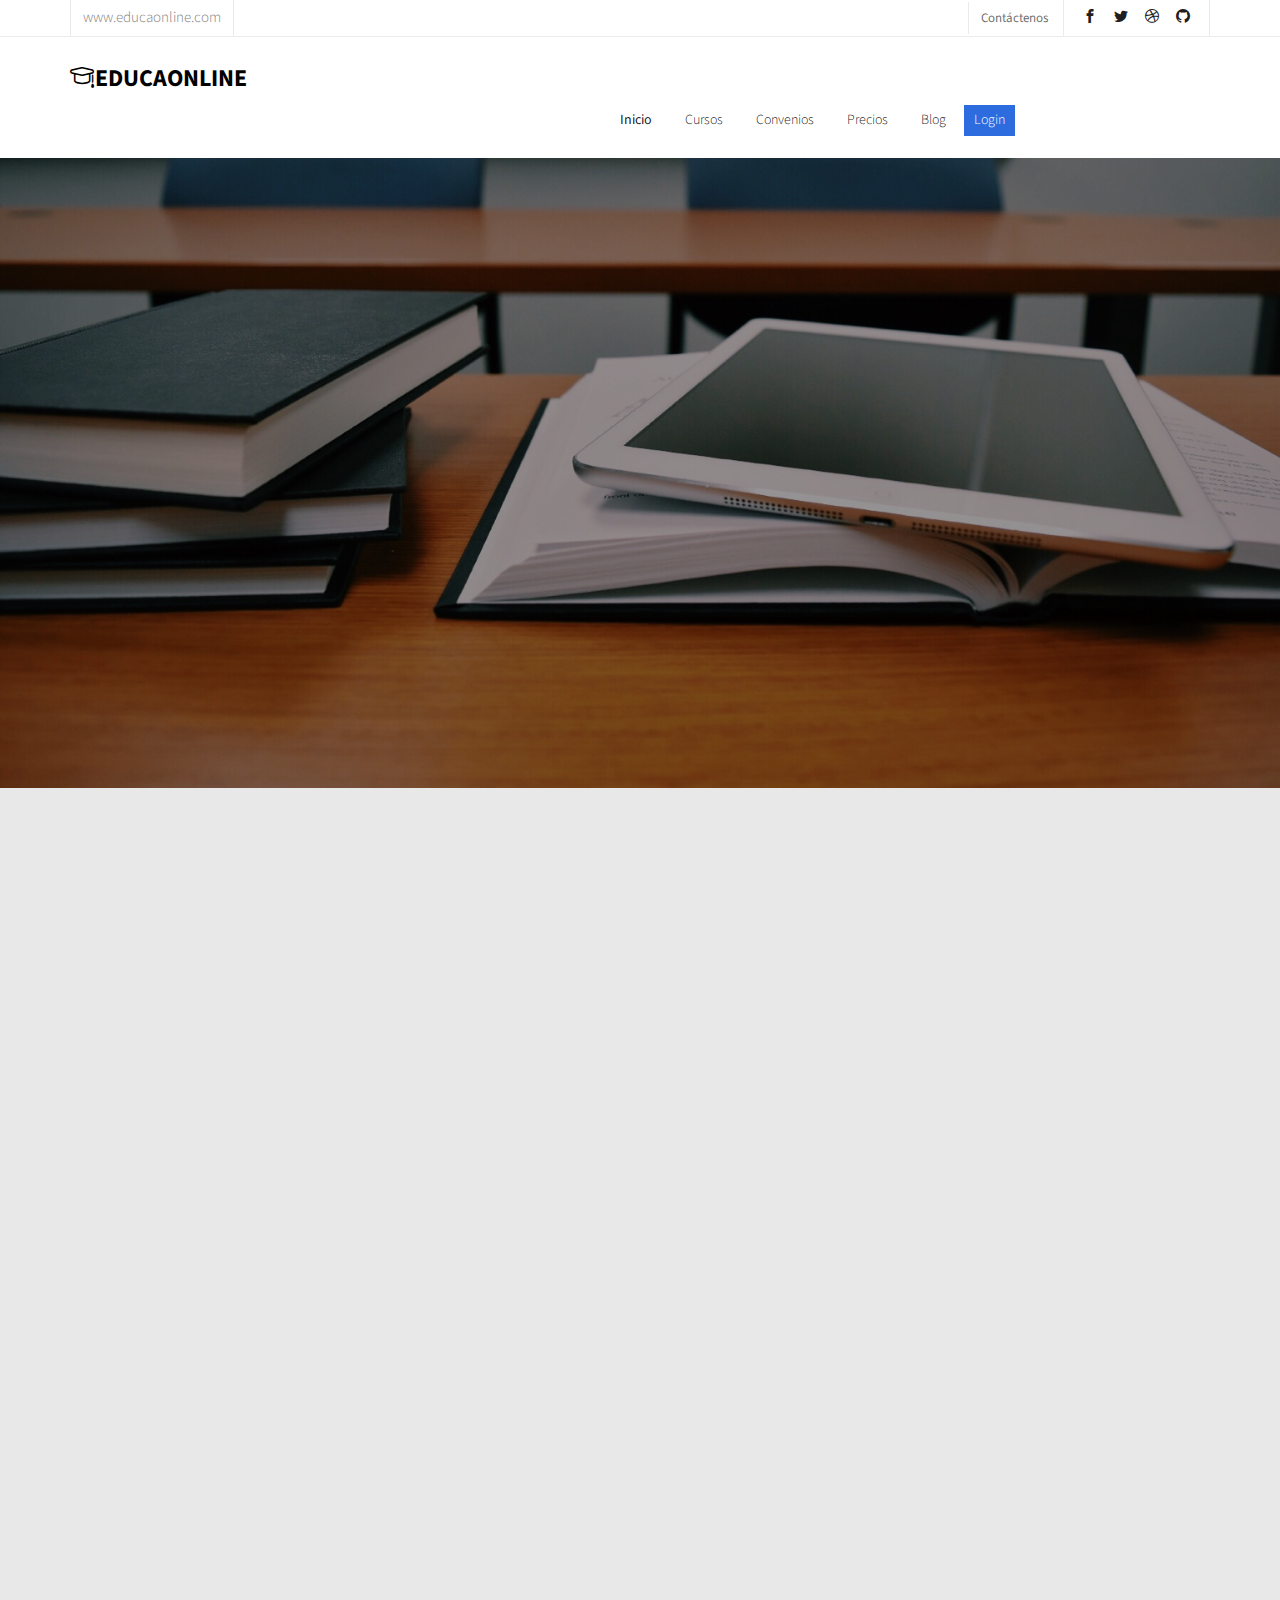
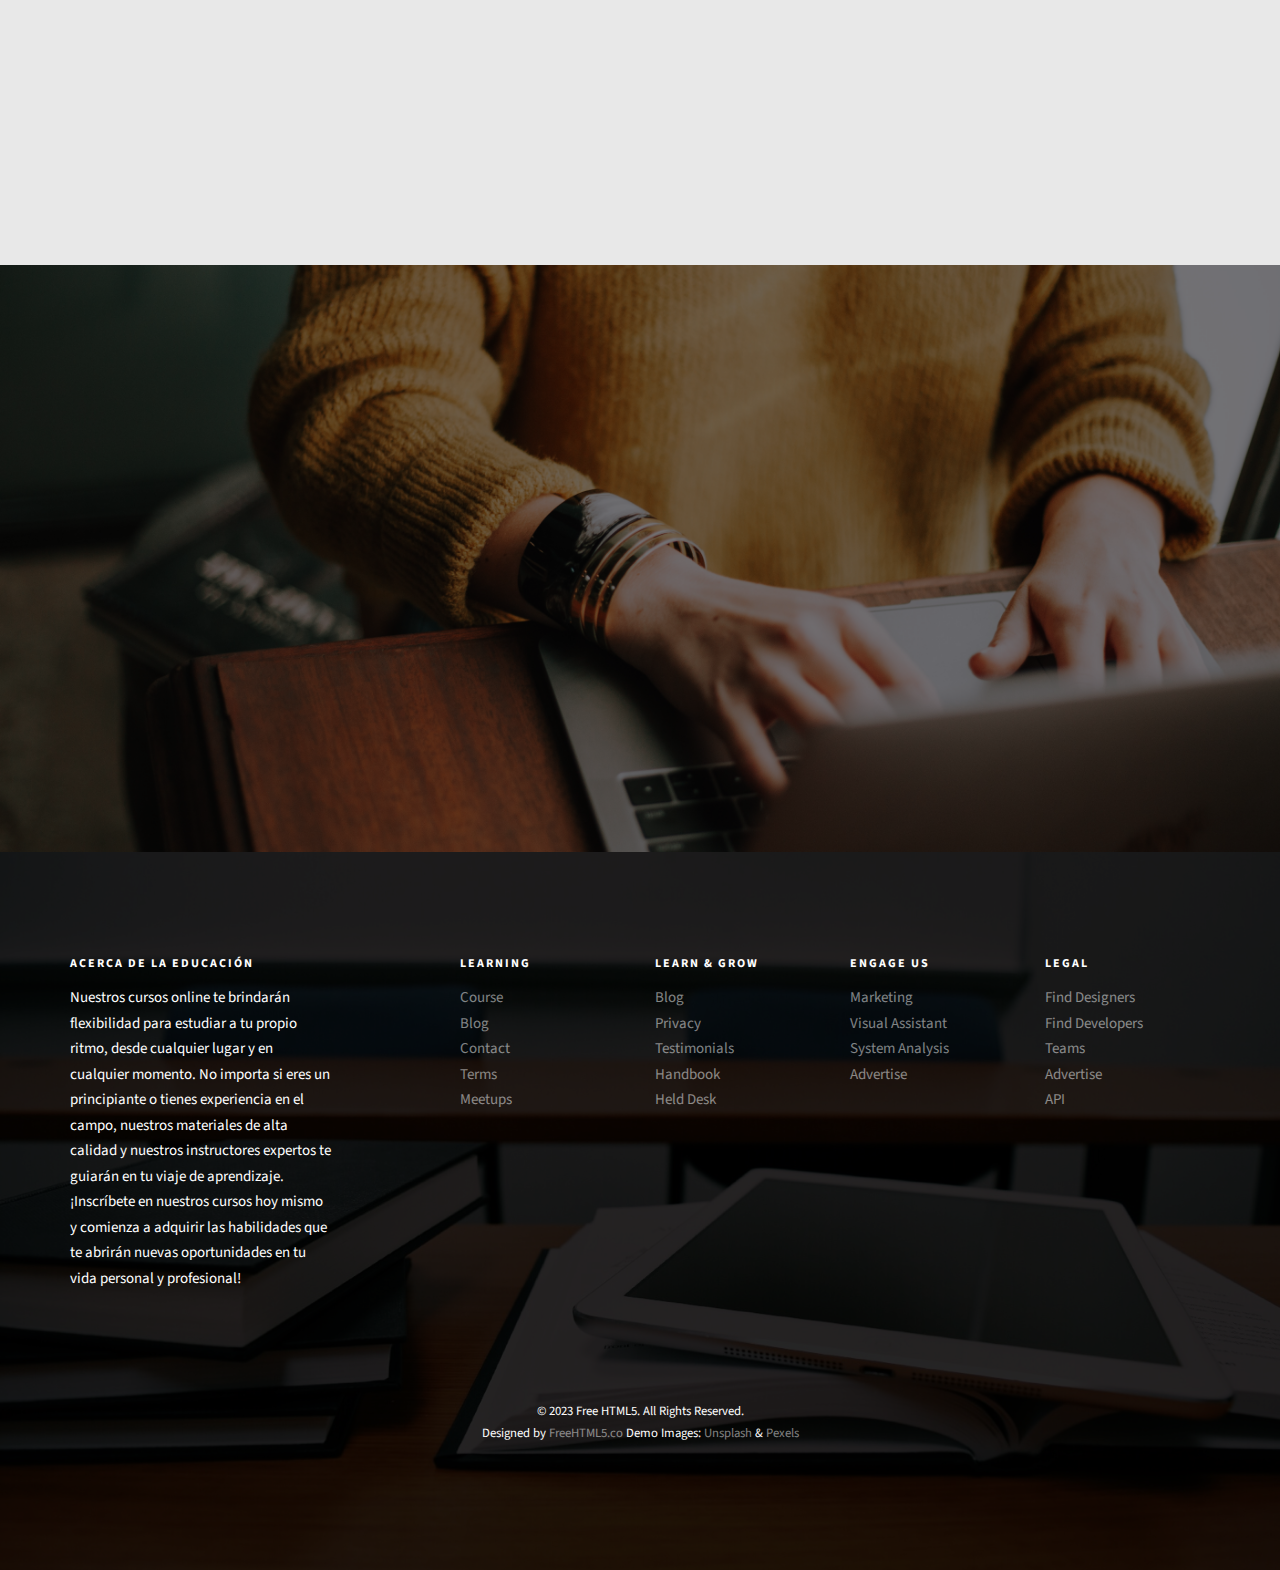
<file: pricing.html>
<!DOCTYPE HTML>
<html>
	<head>
		<!-- Google tag (gtag.js) -->
<script async src="https://www.googletagmanager.com/gtag/js?id=G-89GVLEVGCX"></script>
<script>
  window.dataLayer = window.dataLayer || [];
  function gtag(){dataLayer.push(arguments);}
  gtag('js', new Date());

  gtag('config', 'G-89GVLEVGCX');
</script>
	<meta charset="utf-8">
	<meta http-equiv="X-UA-Compatible" content="IE=edge">
	<title>EducaOnline</title>
	<meta name="viewport" content="width=device-width, initial-scale=1">
	<meta name="description" content="Free HTML5 Website Template by freehtml5.co" />
	<meta name="keywords" content="free website templates, free html5, free template, free bootstrap, free website template, html5, css3, mobile first, responsive" />
	<meta name="author" content="freehtml5.co" />

	<!-- 
	//////////////////////////////////////////////////////

	FREE HTML5 TEMPLATE 
	DESIGNED & DEVELOPED by FreeHTML5.co
		
	Website: 		http://freehtml5.co/
	Email: 			info@freehtml5.co
	Twitter: 		http://twitter.com/fh5co
	Facebook: 		https://www.facebook.com/fh5co

	//////////////////////////////////////////////////////
	 -->

  	<!-- Facebook and Twitter integration -->
	<meta property="og:title" content=""/>
	<meta property="og:image" content=""/>
	<meta property="og:url" content=""/>
	<meta property="og:site_name" content=""/>
	<meta property="og:description" content=""/>
	<meta name="twitter:title" content="" />
	<meta name="twitter:image" content="" />
	<meta name="twitter:url" content="" />
	<meta name="twitter:card" content="" />

	<link href="https://fonts.googleapis.com/css?family=Source+Sans+Pro:300,400,600,700" rel="stylesheet">
	<link href="https://fonts.googleapis.com/css?family=Roboto+Slab:300,400" rel="stylesheet">
	
	<!-- Animate.css -->
	<link rel="stylesheet" href="css/animate.css">
	<!-- Icomoon Icon Fonts-->
	<link rel="stylesheet" href="css/icomoon.css">
	<!-- Bootstrap  -->
	<link rel="stylesheet" href="css/bootstrap.css">

	<!-- Magnific Popup -->
	<link rel="stylesheet" href="css/magnific-popup.css">

	<!-- Owl Carousel  -->
	<link rel="stylesheet" href="css/owl.carousel.min.css">
	<link rel="stylesheet" href="css/owl.theme.default.min.css">

	<!-- Flexslider  -->
	<link rel="stylesheet" href="css/flexslider.css">

	<!-- Pricing -->
	<link rel="stylesheet" href="css/pricing.css">

	<!-- Theme style  -->
	<link rel="stylesheet" href="css/style.css">

	<!-- Modernizr JS -->
	<script src="js/modernizr-2.6.2.min.js"></script>
	<!-- FOR IE9 below -->
	<!--[if lt IE 9]>
	<script src="js/respond.min.js"></script>
	<![endif]-->

	</head>
	<body>
		
	<div class="fh5co-loader"></div>
	
	<div id="page">
	<nav class="fh5co-nav" role="navigation">
		<div class="top">
			<div class="container">
				<div class="row">
					<div class="col-xs-12 text-right">
						<p class="site">www.educaonline.com</p>
						<p class="num">Contáctenos</p>
						<ul class="fh5co-social">
							<li><a href="#"><i class="icon-facebook2"></i></a></li>
							<li><a href="#"><i class="icon-twitter2"></i></a></li>
							<li><a href="#"><i class="icon-dribbble2"></i></a></li>
							<li><a href="#"><i class="icon-github"></i></a></li>
						</ul>
					</div>
				</div>
			</div>
		</div>
		<div class="top-menu">
			<div class="container">
				<div class="row">
					<div class="col-xs-4">
						<div id="fh5co-logo"><a href="index.html"><i class="icon-study"></i>EducaOnline</a></div>
					</div>
					<div class="col-xs-10 text-right menu-1">
						<ul>
							<li class="active"><a href="index.html">Inicio</a></li>
							<li><a href="courses.html">Cursos</a></li>
							<li><a href="teacher.html">Convenios</a></li>
							<li><a href="pricing.html">Precios</a></li>
							<li class="has-dropdown">
								<a href="blog.html">Blog</a>
								<ul class="dropdown">
									<li><a href="#">Web Design</a></li>
									<li><a href="#">eCommerce</a></li>
									<li><a href="#">Branding</a></li>
									<li><a href="#">API</a></li>
								</ul>
							</li>
							<li class="btn-cta"><a href="login.html"><span>Login</span></a></li>							
						</ul>
					</div>
				</div>
				
			</div>
	</nav>
	
	<aside id="fh5co-hero">
		<div class="flexslider">
			<ul class="slides">
		   	<li style="background-image: url(images/img_bg_4.jpg);">
		   		<div class="overlay-gradient"></div>
		   		<div class="container">
		   			<div class="row">
			   			<div class="col-md-8 col-md-offset-2 text-center slider-text">
			   				<div class="slider-text-inner">
			   					<h1 class="heading-section">Planes &amp; Precios</h1>
									<h2>¡Elige el plan que mejor se adapte a tus necesidades
										y comienza tu viaje de aprendizaje con nosotros!</h2>
			   				</div>
			   			</div>
			   		</div>
		   		</div>
		   	</li>
		  	</ul>
	  	</div>
	</aside>

	<div id="fh5co-pricing" class="fh5co-bg-section">
		<div class="container">
			<div class="row animate-box">
				<div class="col-md-6 col-md-offset-3 text-center fh5co-heading">
					<h2>Planes &amp; Precios</h2>
					<p>Ofrecemos una variedad de planes para adaptarnos a tus necesidades y metas educativas. Nuestros planes te brindan acceso completo a nuestros cursos en línea, materiales de estudio de alta calidad y soporte dedicado para asegurarte una experiencia de aprendizaje enriquecedora. Elige el plan que mejor se ajuste a tus necesidades:</p>
				</div>
			</div>
			<div class="row">
				<div class="pricing pricing--rabten">
					<div class="col-md-4 animate-box">
						<div class="pricing__item">
							<div class="wrap-price">
								 <!-- <div class="icon icon-user2"></div> -->
	                     <h3 class="pricing__title">Plan de Prueba</h3>
	                     <!-- <p class="pricing__sentence">Single user license</p> -->
							</div>
                     <div class="pricing__price">
                        <span class="pricing__anim pricing__anim--1">
								<span class="pricing__currency">$</span>0
                        </span>
                        <span class="pricing__anim pricing__anim--2">
								<span class="pricing__period">al año</span>
                        </span>
                     </div>
                     <div class="wrap-price">
                     	<ul class="pricing__feature-list">
	                        <li class="pricing__feature">Acceso limitado a cursos</li>
	                        <li class="pricing__feature">3 lecciones gratuitas</li>
	                        <li class="pricing__feature">Sin acceso a soporte dedicado</li>
	                        <li class="pricing__feature">Sin tutoriales adicionales</li>
	                        <li class="pricing__feature">Sin descarga de ebooks</li>
							<li class="pricing__feature">Tutoriales básicos</li>
	                        <li class="pricing__feature">Usuarios registrados limitados</li>
	                     </ul>
	                     <button class="pricing__action">Escoge el plan</button>
                     </div>
                  </div>
					</div>
					<div class="col-md-4 animate-box">
						<div class="pricing__item">
							<div class="wrap-price">
								<!-- <div class="icon icon-store"></div> -->
	                     <h3 class="pricing__title">Plan Silver</h3>
	                     <!-- <p class="pricing__sentence">Up to 5 users</p> -->
							</div>
                     <div class="pricing__price">
                        <span class="pricing__anim pricing__anim--1">
								<span class="pricing__currency">$</span>79
                        </span>
                        <span class="pricing__anim pricing__anim--2">
								<span class="pricing__period">al año</span>
                        </span>
                     </div>
                     <div class="wrap-price">
                     	<ul class="pricing__feature-list">
	                        <li class="pricing__feature">Acceso estándar por un año</li>
	                        <li class="pricing__feature">Acceso limitado a cursos</li>
	                        <li class="pricing__feature">Más de 300 lecciones disponibles</li>
	                        <li class="pricing__feature">Soporte aleatorio disponible</li>
	                        <li class="pricing__feature">Vista previa de ebooks</li>
	                        <li class="pricing__feature">Tutoriales estándar</li>
	                         <li class="pricing__feature">Usuarios registrados ilimitados</li>
	                     </ul>
	                     <button class="pricing__action">Escoge el plan</button>
                     </div>
                 </div>
					</div>
					<div class="col-md-4 animate-box">
                  <div class="pricing__item">
                  	<div class="wrap-price">
                  		<!-- <div class="icon icon-home2"></div> -->
	                     <h3 class="pricing__title">Plan Gold</h3>
	                     <!-- <p class="pricing__sentence">Unlimited users</p> -->
							</div>
                     <div class="pricing__price">
                        <span class="pricing__anim pricing__anim--1">
								<span class="pricing__currency">$</span>499
                        </span>
                        <span class="pricing__anim pricing__anim--2">
								<span class="pricing__period">(pago único)</span>
                        </span>
                     </div>
                     <div class="wrap-price">
                     	<ul class="pricing__feature-list">
	                        <li class="pricing__feature">Acceso ilimitado a todos los cursos</li>
	                        <li class="pricing__feature">7000+ lecciones y en constante crecimiento</li>
	                        <li class="pricing__feature">Soporte gratuito incluido</li>
	                        <li class="pricing__feature">Descarga gratuita de ebooks</li>
	                        <li class="pricing__feature">Tutoriales premium</li>
	                         <li class="pricing__feature">Usuarios registrados ilimitados</li>
	                     </ul>
	                     <button class="pricing__action">Escoge el plan</button>
                     </div>
                  </div>
               </div>
            </div>
			</div>
		</div>
	</div>
	<div id="fh5co-register" style="background-image: url(images/img_bg_2.jpg);">
		<div class="overlay"></div>
		<div class="row">
			<div class="col-md-8 col-md-offset-2 animate-box">
				<div class="date-counter text-center">
					<h2>Obtenga 400 de cursos en línea gratis</h2>
					<div class="simply-countdown simply-countdown-one"></div>
					<p><strong>Oferta limitada, ¡Date prisa!</strong></p>
					<p><a href="#" class="btn btn-primary btn-lg btn-reg">¡Registrate ahora!</a></p>
				</div>
			</div>
		</div>
	</div>

	<footer id="fh5co-footer" role="contentinfo" style="background-image: url(images/img_bg_4.jpg);">
		<div class="overlay"></div>
		<div class="container">
			<div class="row row-pb-md">
				<div class="col-md-3 fh5co-widget">
					<h3>Acerca de la Educación</h3>
					<p>Nuestros cursos online te brindarán flexibilidad para estudiar a tu propio ritmo, desde cualquier lugar y en cualquier momento. No importa si eres un principiante o tienes experiencia en el campo, nuestros materiales de alta calidad y nuestros instructores expertos te guiarán en tu viaje de aprendizaje.

						¡Inscríbete en nuestros cursos hoy mismo y comienza a adquirir las habilidades que te abrirán nuevas oportunidades en tu vida personal y profesional!</p>
				</div>
				<div class="col-md-2 col-sm-4 col-xs-6 col-md-push-1 fh5co-widget">
					<h3>Learning</h3>
					<ul class="fh5co-footer-links">
						<li><a href="#">Course</a></li>
						<li><a href="#">Blog</a></li>
						<li><a href="#">Contact</a></li>
						<li><a href="#">Terms</a></li>
						<li><a href="#">Meetups</a></li>
					</ul>
				</div>

				<div class="col-md-2 col-sm-4 col-xs-6 col-md-push-1 fh5co-widget">
					<h3>Learn &amp; Grow</h3>
					<ul class="fh5co-footer-links">
						<li><a href="#">Blog</a></li>
						<li><a href="#">Privacy</a></li>
						<li><a href="#">Testimonials</a></li>
						<li><a href="#">Handbook</a></li>
						<li><a href="#">Held Desk</a></li>
					</ul>
				</div>

				<div class="col-md-2 col-sm-4 col-xs-6 col-md-push-1 fh5co-widget">
					<h3>Engage us</h3>
					<ul class="fh5co-footer-links">
						<li><a href="#">Marketing</a></li>
						<li><a href="#">Visual Assistant</a></li>
						<li><a href="#">System Analysis</a></li>
						<li><a href="#">Advertise</a></li>
					</ul>
				</div>

				<div class="col-md-2 col-sm-4 col-xs-6 col-md-push-1 fh5co-widget">
					<h3>Legal</h3>
					<ul class="fh5co-footer-links">
						<li><a href="#">Find Designers</a></li>
						<li><a href="#">Find Developers</a></li>
						<li><a href="#">Teams</a></li>
						<li><a href="#">Advertise</a></li>
						<li><a href="#">API</a></li>
					</ul>
				</div>
			</div>

			<div class="row copyright">
				<div class="col-md-12 text-center">
					<p>
						<small class="block">&copy; 2023 Free HTML5. All Rights Reserved.</small> 
						<small class="block">Designed by <a href="http://freehtml5.co/" target="_blank">FreeHTML5.co</a> Demo Images: <a href="http://unsplash.co/" target="_blank">Unsplash</a> &amp; <a href="https://www.pexels.com/" target="_blank">Pexels</a></small>
					</p>
				</div>
			</div>

		</div>
	</footer>
	</div>

	<div class="gototop js-top">
		<a href="#" class="js-gotop"><i class="icon-arrow-up"></i></a>
	</div>
	
	<!-- jQuery -->
	<script src="js/jquery.min.js"></script>
	<!-- jQuery Easing -->
	<script src="js/jquery.easing.1.3.js"></script>
	<!-- Bootstrap -->
	<script src="js/bootstrap.min.js"></script>
	<!-- Waypoints -->
	<script src="js/jquery.waypoints.min.js"></script>
	<!-- Stellar Parallax -->
	<script src="js/jquery.stellar.min.js"></script>
	<!-- Carousel -->
	<script src="js/owl.carousel.min.js"></script>
	<!-- Flexslider -->
	<script src="js/jquery.flexslider-min.js"></script>
	<!-- countTo -->
	<script src="js/jquery.countTo.js"></script>
	<!-- Magnific Popup -->
	<script src="js/jquery.magnific-popup.min.js"></script>
	<script src="js/magnific-popup-options.js"></script>
	<!-- Count Down -->
	<script src="js/simplyCountdown.js"></script>
	<!-- Main -->
	<script src="js/main.js"></script>
	<script>
    var d = new Date(new Date().getTime() + 1000 * 120 * 120 * 2000);

    // default example
    simplyCountdown('.simply-countdown-one', {
        year: d.getFullYear(),
        month: d.getMonth() + 1,
        day: d.getDate()
    });

    //jQuery example
    $('#simply-countdown-losange').simplyCountdown({
        year: d.getFullYear(),
        month: d.getMonth() + 1,
        day: d.getDate(),
        enableUtc: false
    });
	</script>
	</body>
</html>
</file>
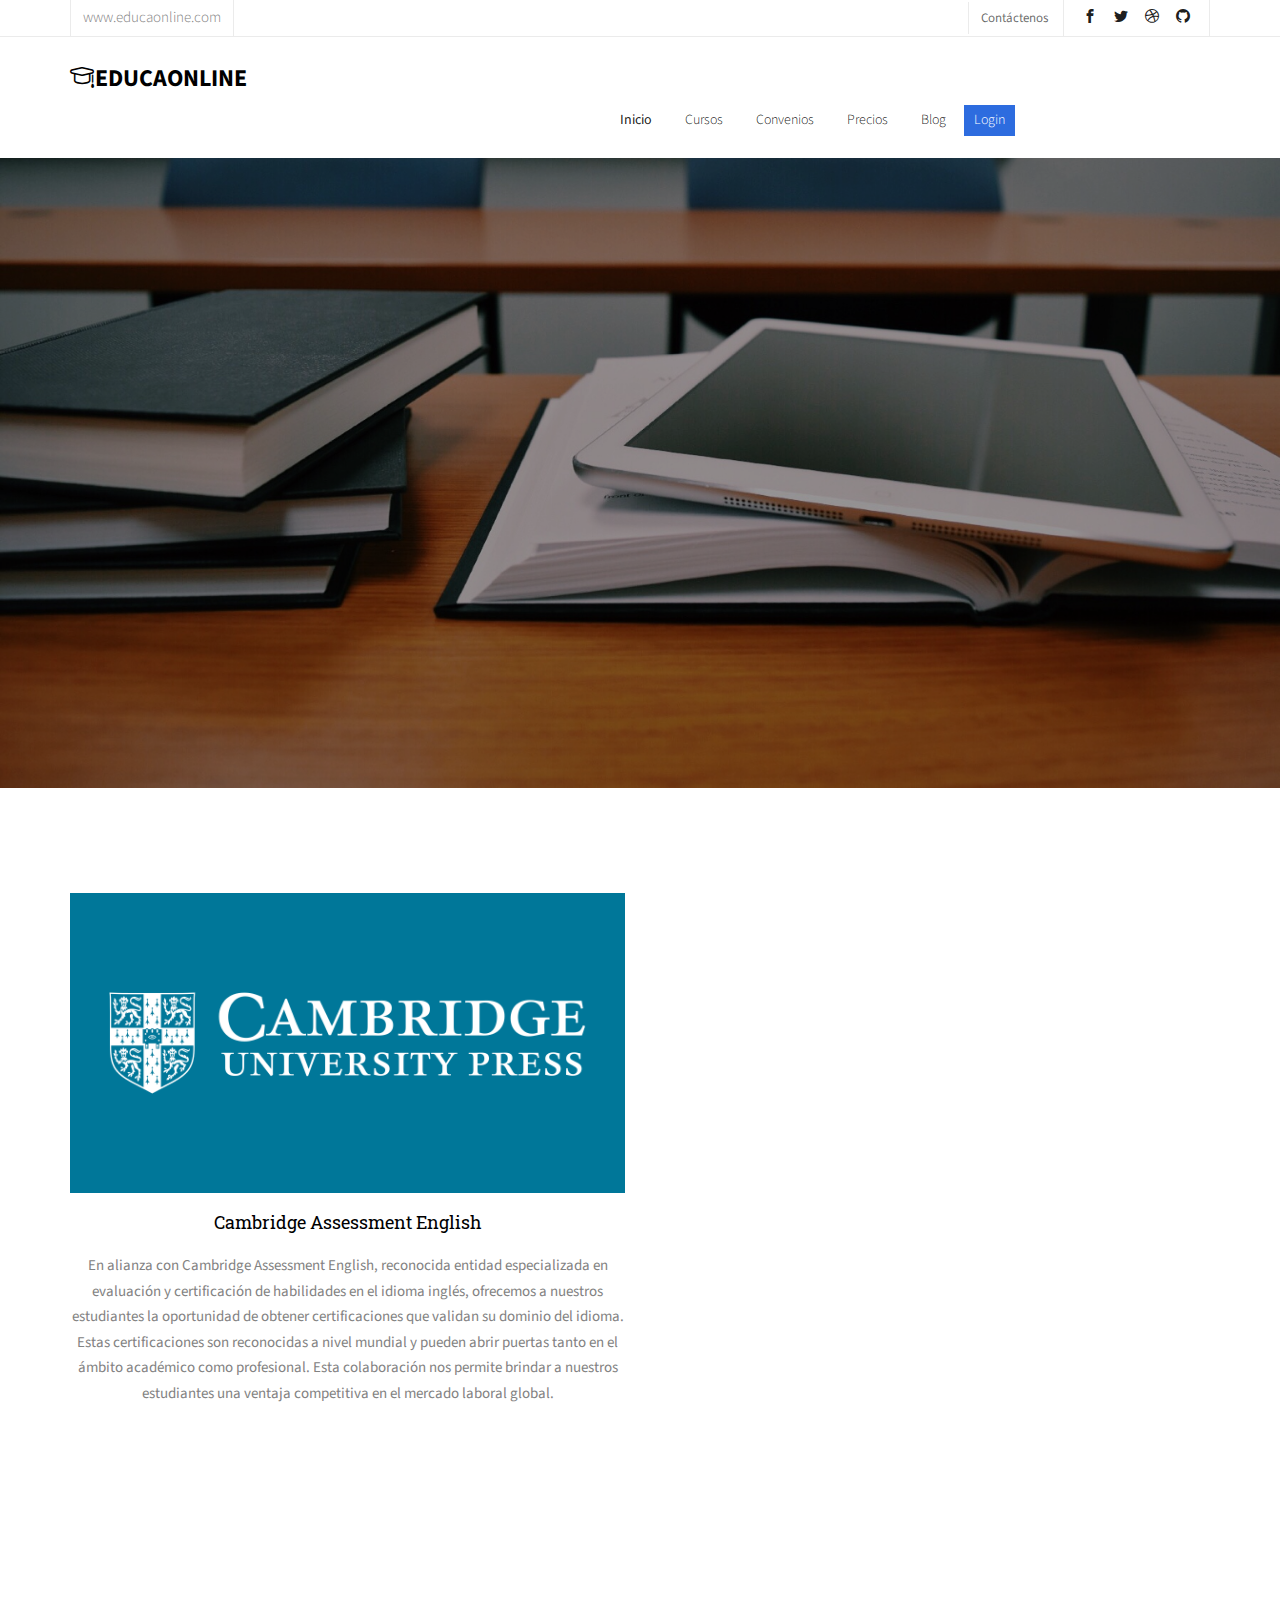
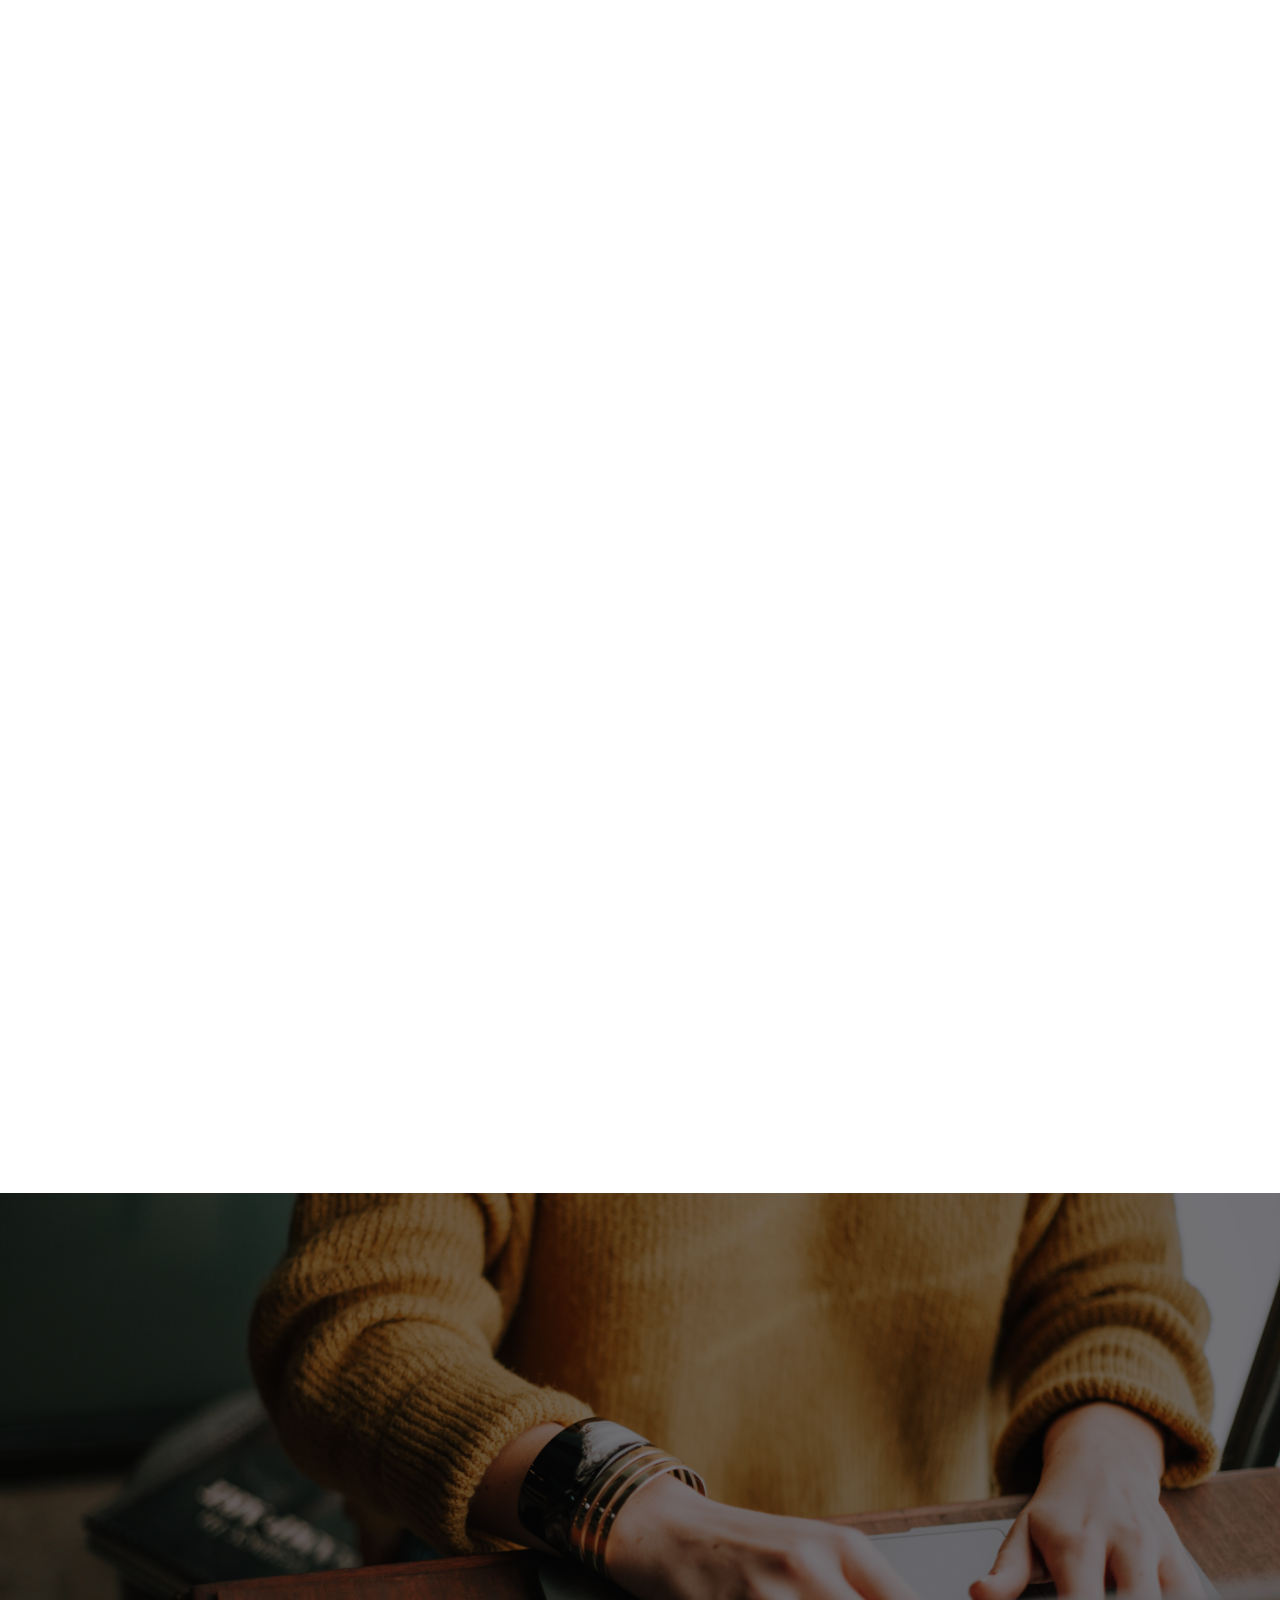
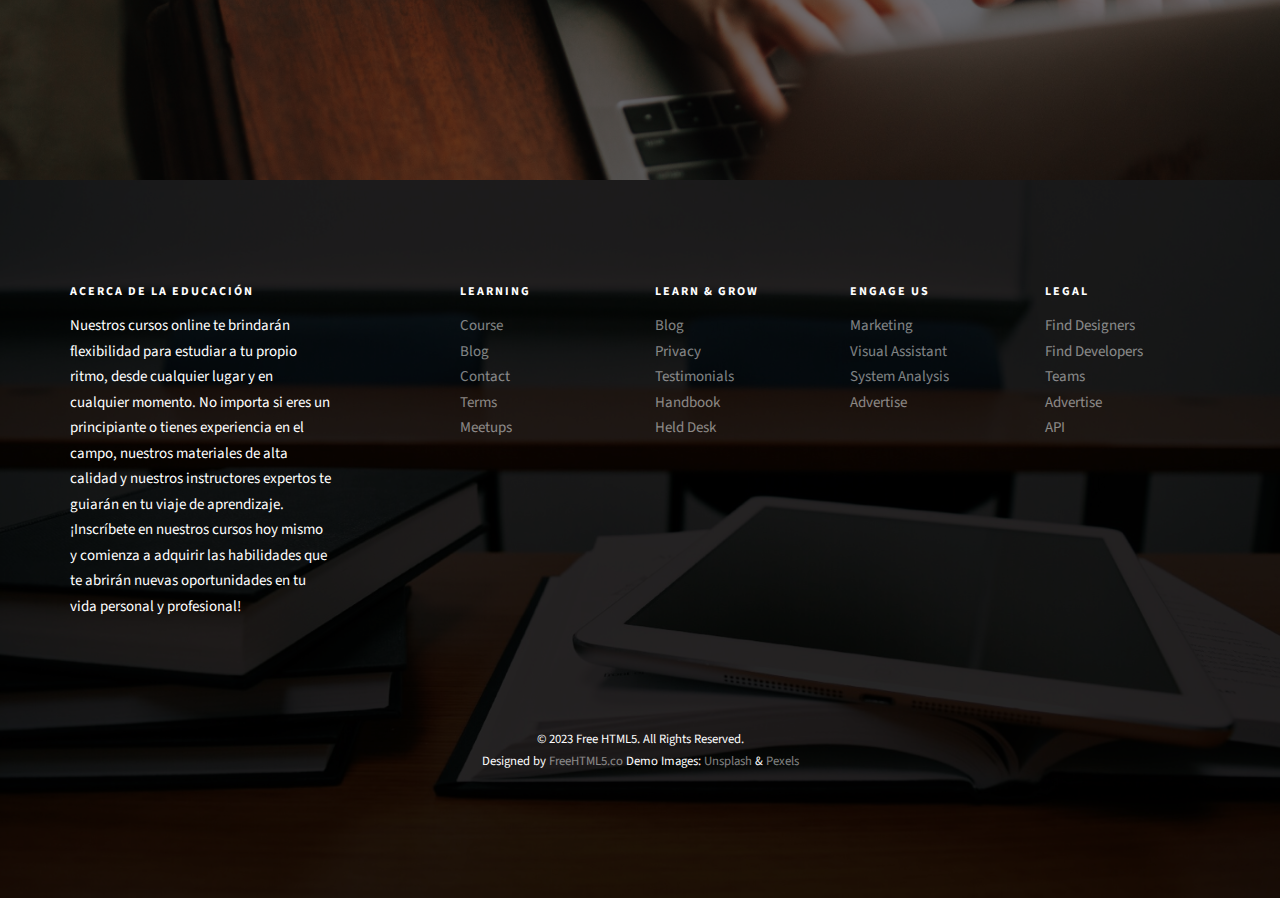
<file: teacher.html>
<!DOCTYPE HTML>
<html>
	<head>
		<!-- Google tag (gtag.js) -->
<script async src="https://www.googletagmanager.com/gtag/js?id=G-89GVLEVGCX"></script>
<script>
  window.dataLayer = window.dataLayer || [];
  function gtag(){dataLayer.push(arguments);}
  gtag('js', new Date());

  gtag('config', 'G-89GVLEVGCX');
</script>
	<meta charset="utf-8">
	<meta http-equiv="X-UA-Compatible" content="IE=edge">
	<title>EducaOnline</title>
	<meta name="viewport" content="width=device-width, initial-scale=1">
	<meta name="description" content="Free HTML5 Website Template by freehtml5.co" />
	<meta name="keywords" content="free website templates, free html5, free template, free bootstrap, free website template, html5, css3, mobile first, responsive" />
	<meta name="author" content="freehtml5.co" />

	<!-- 
	//////////////////////////////////////////////////////

	FREE HTML5 TEMPLATE 
	DESIGNED & DEVELOPED by FreeHTML5.co
		
	Website: 		http://freehtml5.co/
	Email: 			info@freehtml5.co
	Twitter: 		http://twitter.com/fh5co
	Facebook: 		https://www.facebook.com/fh5co

	//////////////////////////////////////////////////////
	 -->

  	<!-- Facebook and Twitter integration -->
	<meta property="og:title" content=""/>
	<meta property="og:image" content=""/>
	<meta property="og:url" content=""/>
	<meta property="og:site_name" content=""/>
	<meta property="og:description" content=""/>
	<meta name="twitter:title" content="" />
	<meta name="twitter:image" content="" />
	<meta name="twitter:url" content="" />
	<meta name="twitter:card" content="" />

	<link href="https://fonts.googleapis.com/css?family=Source+Sans+Pro:300,400,600,700" rel="stylesheet">
	<link href="https://fonts.googleapis.com/css?family=Roboto+Slab:300,400" rel="stylesheet">
	
	<!-- Animate.css -->
	<link rel="stylesheet" href="css/animate.css">
	<!-- Icomoon Icon Fonts-->
	<link rel="stylesheet" href="css/icomoon.css">
	<!-- Bootstrap  -->
	<link rel="stylesheet" href="css/bootstrap.css">

	<!-- Magnific Popup -->
	<link rel="stylesheet" href="css/magnific-popup.css">

	<!-- Owl Carousel  -->
	<link rel="stylesheet" href="css/owl.carousel.min.css">
	<link rel="stylesheet" href="css/owl.theme.default.min.css">

	<!-- Flexslider  -->
	<link rel="stylesheet" href="css/flexslider.css">

	<!-- Pricing -->
	<link rel="stylesheet" href="css/pricing.css">

	<!-- Theme style  -->
	<link rel="stylesheet" href="css/style.css">

	<!-- Modernizr JS -->
	<script src="js/modernizr-2.6.2.min.js"></script>
	<!-- FOR IE9 below -->
	<!--[if lt IE 9]>
	<script src="js/respond.min.js"></script>
	<![endif]-->

	</head>
	<body>
		
	<div class="fh5co-loader"></div>
	
	<div id="page">
	<nav class="fh5co-nav" role="navigation">
		<div class="top">
			<div class="container">
				<div class="row">
					<div class="container">
						<div class="row">
							<div class="col-xs-12 text-right">
								<p class="site">www.educaonline.com</p>
								<p class="num">Contáctenos</p>
								<ul class="fh5co-social">
									<li><a href="#"><i class="icon-facebook2"></i></a></li>
									<li><a href="#"><i class="icon-twitter2"></i></a></li>
									<li><a href="#"><i class="icon-dribbble2"></i></a></li>
									<li><a href="#"><i class="icon-github"></i></a></li>
								</ul>
							</div>
						</div>
					</div>
				</div>
			</div>
		</div>
		<div class="top-menu">
			<div class="container">
				<div class="row">
					<div class="col-xs-4">
						<div id="fh5co-logo"><a href="index.html"><i class="icon-study"></i>EducaOnline</a></div>
					</div>
					<div class="col-xs-10 text-right menu-1">
						<ul>
							<li class="active"><a href="index.html">Inicio</a></li>
							<li><a href="courses.html">Cursos</a></li>
							<li><a href="teacher.html">Convenios</a></li>
							<li><a href="pricing.html">Precios</a></li>
							<li class="has-dropdown">
								<a href="blog.html">Blog</a>
								<ul class="dropdown">
									<li><a href="#">Web Design</a></li>
									<li><a href="#">eCommerce</a></li>
									<li><a href="#">Branding</a></li>
									<li><a href="#">API</a></li>
								</ul>
							</li>
							<li class="btn-cta"><a href="login.html"><span>Login</span></a></li>							
						</ul>
					</div>
				</div>
				
			</div>
	</nav>
	
	<aside id="fh5co-hero">
		<div class="flexslider">
			<ul class="slides">
		   	<li style="background-image: url(images/img_bg_4.jpg);">
		   		<div class="overlay-gradient"></div>
		   		<div class="container">
		   			<div class="row">
			   			<div class="col-md-8 col-md-offset-2 text-center slider-text">
			   				<div class="slider-text-inner">
			   					<h1 class="heading-section">Nuestros convenios</h1>
									<h2> A través de nuestras colaboraciones estratégicas, conectamos a nuestros estudiantes con organizaciones líderes y oportunidades únicas.</h2>
			   				</div>
			   			</div>
			   		</div>
		   		</div>
		   	</li>
		  	</ul>
	  	</div>
	</aside>
	
	<div id="fh5co-staff">
		<div class="container">
			<div class="row">
				<div class="col-md-6 text-center">
					<div class="staff">
						<div class="staff-img" style="background-image: url(images/Cambrig.png);">
							<ul class="fh5co-social">
								<li><a href="#"><i class="icon-facebook2"></i></a></li>
								<li><a href="#"><i class="icon-twitter2"></i></a></li>
								<li><a href="#"><i class="icon-dribbble2"></i></a></li>
								<li><a href="#"><i class="icon-github"></i></a></li>
							</ul>
						</div>
						<h3><a href="#">Cambridge Assessment English</a></h3>
						<p>En alianza con Cambridge Assessment English, reconocida entidad especializada en evaluación y certificación de habilidades en el idioma inglés, ofrecemos a nuestros estudiantes la oportunidad de obtener certificaciones que validan su dominio del idioma. Estas certificaciones son reconocidas a nivel mundial y pueden abrir puertas tanto en el ámbito académico como profesional. Esta colaboración nos permite brindar a nuestros estudiantes una ventaja competitiva en el mercado laboral global.</p>
					</div>
				</div>
				<div class="col-md-6 animate-box text-center">
					<div class="staff">
						<div class="staff-img" style="background-image: url(images/staff-2.jpg);">
							<ul class="fh5co-social">
								<li><a href="#"><i class="icon-facebook2"></i></a></li>
								<li><a href="#"><i class="icon-twitter2"></i></a></li>
								<li><a href="#"><i class="icon-dribbble2"></i></a></li>
								<li><a href="#"><i class="icon-github"></i></a></li>
							</ul>
						</div>
						<h3><a href="#">Cisco</a></h3>
						<p>Nos enorgullece contar con un convenio con Cisco, una de las empresas líderes en el campo de las redes y la tecnología de la información. Como parte de esta colaboración, nuestros estudiantes tienen acceso a recursos de aprendizaje especializados, certificaciones reconocidas a nivel internacional y oportunidades de empleo en el ecosistema de Cisco. Este convenio fortalece nuestro compromiso de ofrecer una educación de calidad en el campo de las tecnologías de la información y las comunicaciones.</p>
					</div>
				</div>
				<div class="col-md-6 animate-box text-center">
					<div class="staff">
						<div class="staff-img" style="background-image: url(images/staff-3.jpg);">
							<ul class="fh5co-social">
								<li><a href="#"><i class="icon-facebook2"></i></a></li>
								<li><a href="#"><i class="icon-twitter2"></i></a></li>
								<li><a href="#"><i class="icon-dribbble2"></i></a></li>
								<li><a href="#"><i class="icon-github"></i></a></li>
							</ul>
						</div>
						<h3><a href="#">Profuturo</a></h3>
						<p>A través de nuestro convenio con Profuturo, una organización dedicada a fomentar la educación y el desarrollo humano, ofrecemos oportunidades de becas y descuentos especiales en nuestros cursos. Estamos comprometidos con brindar acceso a la educación de calidad a aquellos que enfrentan barreras económicas. Esta alianza nos permite acercar la educación en línea a comunidades desfavorecidas y contribuir a su desarrollo personal y profesional.</p>
					</div>
				</div>
				<div class="col-md-6 animate-box text-center">
					<div class="staff">
						<div class="staff-img" style="background-image: url(images/google.jpg);">
							<ul class="fh5co-social">
								<li><a href="#"><i class="icon-facebook2"></i></a></li>
								<li><a href="#"><i class="icon-twitter2"></i></a></li>
								<li><a href="#"><i class="icon-dribbble2"></i></a></li>
								<li><a href="#"><i class="icon-github"></i></a></li>
							</ul>
						</div>
						<h3><a href="#">Google for Education</a></h3>
						<p>Nos enorgullece ser un socio de Google for Education, una iniciativa de Google que promueve el uso de tecnología y herramientas educativas en el aula. A través de esta asociación, nuestros estudiantes tienen acceso a plataformas y herramientas de colaboración en línea, recursos de aprendizaje digital y certificaciones especializadas. Además, nuestra institución se beneficia de capacitaciones exclusivas y soporte técnico para implementar soluciones educativas innovadoras.</p>
					</div>
				</div>
				<div class="col-md-6 animate-box text-center">
					<div class="staff">
						<div class="staff-img" style="background-image: url(images/microsoft.jpg);">
							<ul class="fh5co-social">
								<li><a href="#"><i class="icon-facebook2"></i></a></li>
								<li><a href="#"><i class="icon-twitter2"></i></a></li>
								<li><a href="#"><i class="icon-dribbble2"></i></a></li>
								<li><a href="#"><i class="icon-github"></i></a></li>
							</ul>
						</div>
						<h3><a href="#">Microsoft Education</a></h3>
						<p>Nos enorgullece ser un socio de Microsoft Education, una iniciativa de Microsoft que tiene como objetivo transformar la educación a través de la tecnología. Gracias a esta asociación, nuestros estudiantes tienen acceso a herramientas y plataformas educativas de vanguardia, como Microsoft Teams y Office 365 para Educación. Además, ofrecemos capacitaciones especializadas en tecnología y programación, así como certificaciones reconocidas en el mercado laboral. Nuestro convenio con Microsoft Education nos permite preparar a nuestros estudiantes para el mundo digital y brindarles las habilidades necesarias para tener éxito en el campo de la tecnología.</p>
					</div>
				</div>
				<div class="col-md-6 animate-box text-center">
					<div class="staff">
						<div class="staff-img" style="background-image: url(images/aws.jpg);">
							<ul class="fh5co-social">
								<li><a href="#"><i class="icon-facebook2"></i></a></li>
								<li><a href="#"><i class="icon-twitter2"></i></a></li>
								<li><a href="#"><i class="icon-dribbble2"></i></a></li>
								<li><a href="#"><i class="icon-github"></i></a></li>
							</ul>
						</div>
						<h3><a href="#">Amazon Web Services (AWS)</a></h3>
						<p>Nos complace anunciar nuestra colaboración con Amazon Web Services (AWS), uno de los principales proveedores de servicios en la nube a nivel mundial. A través de esta asociación, nuestros estudiantes tienen acceso a recursos y programas de aprendizaje en la nube, incluyendo créditos gratuitos para utilizar los servicios de AWS. También ofrecemos capacitaciones especializadas en computación en la nube y certificaciones reconocidas, lo que les brinda a nuestros estudiantes una ventaja competitiva en el mercado laboral. Nuestro convenio con AWS nos permite equipar a nuestros estudiantes con habilidades en tecnologías emergentes y prepararlos para el futuro digital.</p>
					</div>
				</div>
			</div>
		</div>
	</div>

	<div id="fh5co-register" style="background-image: url(images/img_bg_2.jpg);">
		<div class="overlay"></div>
		<div class="row">
			<div class="col-md-8 col-md-offset-2 animate-box">
				<div class="date-counter text-center">
					<h2>Obtenga 400 de cursos en línea gratis</h2>
					<div class="simply-countdown simply-countdown-one"></div>
					<p><strong>Oferta limitada, ¡Date prisa!</strong></p>
					<p><a href="#" class="btn btn-primary btn-lg btn-reg">¡Registrate ahora!</a></p>
				</div>
			</div>
		</div>
	</div>

	<footer id="fh5co-footer" role="contentinfo" style="background-image: url(images/img_bg_4.jpg);">
		<div class="overlay"></div>
		<div class="container">
			<div class="row row-pb-md">
				<div class="col-md-3 fh5co-widget">
					<h3>Acerca de la Educación</h3>
					<p>Nuestros cursos online te brindarán flexibilidad para estudiar a tu propio ritmo, desde cualquier lugar y en cualquier momento. No importa si eres un principiante o tienes experiencia en el campo, nuestros materiales de alta calidad y nuestros instructores expertos te guiarán en tu viaje de aprendizaje.

						¡Inscríbete en nuestros cursos hoy mismo y comienza a adquirir las habilidades que te abrirán nuevas oportunidades en tu vida personal y profesional!</p>
				</div>
				<div class="col-md-2 col-sm-4 col-xs-6 col-md-push-1 fh5co-widget">
					<h3>Learning</h3>
					<ul class="fh5co-footer-links">
						<li><a href="#">Course</a></li>
						<li><a href="#">Blog</a></li>
						<li><a href="#">Contact</a></li>
						<li><a href="#">Terms</a></li>
						<li><a href="#">Meetups</a></li>
					</ul>
				</div>

				<div class="col-md-2 col-sm-4 col-xs-6 col-md-push-1 fh5co-widget">
					<h3>Learn &amp; Grow</h3>
					<ul class="fh5co-footer-links">
						<li><a href="#">Blog</a></li>
						<li><a href="#">Privacy</a></li>
						<li><a href="#">Testimonials</a></li>
						<li><a href="#">Handbook</a></li>
						<li><a href="#">Held Desk</a></li>
					</ul>
				</div>

				<div class="col-md-2 col-sm-4 col-xs-6 col-md-push-1 fh5co-widget">
					<h3>Engage us</h3>
					<ul class="fh5co-footer-links">
						<li><a href="#">Marketing</a></li>
						<li><a href="#">Visual Assistant</a></li>
						<li><a href="#">System Analysis</a></li>
						<li><a href="#">Advertise</a></li>
					</ul>
				</div>

				<div class="col-md-2 col-sm-4 col-xs-6 col-md-push-1 fh5co-widget">
					<h3>Legal</h3>
					<ul class="fh5co-footer-links">
						<li><a href="#">Find Designers</a></li>
						<li><a href="#">Find Developers</a></li>
						<li><a href="#">Teams</a></li>
						<li><a href="#">Advertise</a></li>
						<li><a href="#">API</a></li>
					</ul>
				</div>
			</div>

			<div class="row copyright">
				<div class="col-md-12 text-center">
					<p>
						<small class="block">&copy; 2023 Free HTML5. All Rights Reserved.</small> 
						<small class="block">Designed by <a href="http://freehtml5.co/" target="_blank">FreeHTML5.co</a> Demo Images: <a href="http://unsplash.co/" target="_blank">Unsplash</a> &amp; <a href="https://www.pexels.com/" target="_blank">Pexels</a></small>
					</p>
				</div>
			</div>

		</div>
	</footer>
	</div>

	<div class="gototop js-top">
		<a href="#" class="js-gotop"><i class="icon-arrow-up"></i></a>
	</div>
	
	<!-- jQuery -->
	<script src="js/jquery.min.js"></script>
	<!-- jQuery Easing -->
	<script src="js/jquery.easing.1.3.js"></script>
	<!-- Bootstrap -->
	<script src="js/bootstrap.min.js"></script>
	<!-- Waypoints -->
	<script src="js/jquery.waypoints.min.js"></script>
	<!-- Stellar Parallax -->
	<script src="js/jquery.stellar.min.js"></script>
	<!-- Carousel -->
	<script src="js/owl.carousel.min.js"></script>
	<!-- Flexslider -->
	<script src="js/jquery.flexslider-min.js"></script>
	<!-- countTo -->
	<script src="js/jquery.countTo.js"></script>
	<!-- Magnific Popup -->
	<script src="js/jquery.magnific-popup.min.js"></script>
	<script src="js/magnific-popup-options.js"></script>
	<!-- Count Down -->
	<script src="js/simplyCountdown.js"></script>
	<!-- Main -->
	<script src="js/main.js"></script>
	<script>
    var d = new Date(new Date().getTime() + 1000 * 120 * 120 * 2000);

    // default example
    simplyCountdown('.simply-countdown-one', {
        year: d.getFullYear(),
        month: d.getMonth() + 1,
        day: d.getDate()
    });

    //jQuery example
    $('#simply-countdown-losange').simplyCountdown({
        year: d.getFullYear(),
        month: d.getMonth() + 1,
        day: d.getDate(),
        enableUtc: false
    });
	</script>
	</body>
</html>
</file>
<file: css/icomoon.css>
@font-face {
  font-family: 'icomoon';
  src:  url('fonts/icomoon.eot?6py85u');
  src:  url('fonts/icomoon.eot?6py85u#iefix') format('embedded-opentype'),
    url('fonts/icomoon.ttf?6py85u') format('truetype'),
    url('fonts/icomoon.woff?6py85u') format('woff'),
    url('fonts/icomoon.svg?6py85u#icomoon') format('svg');
  font-weight: normal;
  font-style: normal;
}

[class^="icon-"], [class*=" icon-"] {
  /* use !important to prevent issues with browser extensions that change fonts */
  font-family: 'icomoon' !important;
  speak: none;
  font-style: normal;
  font-weight: normal;
  font-variant: normal;
  text-transform: none;
  line-height: 1;

  /* Better Font Rendering =========== */
  -webkit-font-smoothing: antialiased;
  -moz-osx-font-smoothing: grayscale;
}

.icon-times:before {
  content: "\e930";
}
.icon-tick:before {
  content: "\e931";
}
.icon-plus:before {
  content: "\e932";
}
.icon-minus:before {
  content: "\e933";
}
.icon-equals:before {
  content: "\e934";
}
.icon-divide:before {
  content: "\e935";
}
.icon-chevron-right:before {
  content: "\e936";
}
.icon-chevron-left:before {
  content: "\e937";
}
.icon-arrow-right-thick:before {
  content: "\e938";
}
.icon-arrow-left-thick:before {
  content: "\e939";
}
.icon-th-small:before {
  content: "\e93a";
}
.icon-th-menu:before {
  content: "\e93b";
}
.icon-th-list:before {
  content: "\e93c";
}
.icon-th-large:before {
  content: "\e93d";
}
.icon-home:before {
  content: "\e93e";
}
.icon-arrow-forward:before {
  content: "\e93f";
}
.icon-arrow-back:before {
  content: "\e940";
}
.icon-rss:before {
  content: "\e941";
}
.icon-location:before {
  content: "\e942";
}
.icon-link:before {
  content: "\e943";
}
.icon-image:before {
  content: "\e944";
}
.icon-arrow-up-thick:before {
  content: "\e945";
}
.icon-arrow-down-thick:before {
  content: "\e946";
}
.icon-starburst:before {
  content: "\e947";
}
.icon-starburst-outline:before {
  content: "\e948";
}
.icon-star3:before {
  content: "\e949";
}
.icon-flow-children:before {
  content: "\e94a";
}
.icon-export:before {
  content: "\e94b";
}
.icon-delete2:before {
  content: "\e94c";
}
.icon-delete-outline:before {
  content: "\e94d";
}
.icon-cloud-storage:before {
  content: "\e94e";
}
.icon-wi-fi:before {
  content: "\e94f";
}
.icon-heart:before {
  content: "\e950";
}
.icon-flash:before {
  content: "\e951";
}
.icon-cancel:before {
  content: "\e952";
}
.icon-backspace:before {
  content: "\e953";
}
.icon-attachment:before {
  content: "\e954";
}
.icon-arrow-move:before {
  content: "\e955";
}
.icon-warning:before {
  content: "\e956";
}
.icon-user:before {
  content: "\e957";
}
.icon-radar:before {
  content: "\e958";
}
.icon-lock-open:before {
  content: "\e959";
}
.icon-lock-closed:before {
  content: "\e95a";
}
.icon-location-arrow:before {
  content: "\e95b";
}
.icon-info:before {
  content: "\e95c";
}
.icon-user-delete:before {
  content: "\e95d";
}
.icon-user-add:before {
  content: "\e95e";
}
.icon-media-pause:before {
  content: "\e95f";
}
.icon-group:before {
  content: "\e960";
}
.icon-chart-pie:before {
  content: "\e961";
}
.icon-chart-line:before {
  content: "\e962";
}
.icon-chart-bar:before {
  content: "\e963";
}
.icon-chart-area:before {
  content: "\e964";
}
.icon-video:before {
  content: "\e965";
}
.icon-point-of-interest:before {
  content: "\e966";
}
.icon-infinity:before {
  content: "\e967";
}
.icon-globe:before {
  content: "\e968";
}
.icon-eye:before {
  content: "\e969";
}
.icon-cog:before {
  content: "\e96a";
}
.icon-camera:before {
  content: "\e96b";
}
.icon-upload:before {
  content: "\e96c";
}
.icon-scissors:before {
  content: "\e96d";
}
.icon-refresh:before {
  content: "\e96e";
}
.icon-pin:before {
  content: "\e96f";
}
.icon-key:before {
  content: "\e970";
}
.icon-info-large:before {
  content: "\e971";
}
.icon-eject:before {
  content: "\e972";
}
.icon-download:before {
  content: "\e973";
}
.icon-zoom:before {
  content: "\e974";
}
.icon-zoom-out:before {
  content: "\e975";
}
.icon-zoom-in:before {
  content: "\e976";
}
.icon-sort-numerically:before {
  content: "\e977";
}
.icon-sort-alphabetically:before {
  content: "\e978";
}
.icon-input-checked:before {
  content: "\e979";
}
.icon-calender:before {
  content: "\e97a";
}
.icon-world2:before {
  content: "\e97b";
}
.icon-notes:before {
  content: "\e97c";
}
.icon-code:before {
  content: "\e97d";
}
.icon-arrow-sync:before {
  content: "\e97e";
}
.icon-arrow-shuffle:before {
  content: "\e97f";
}
.icon-arrow-repeat:before {
  content: "\e980";
}
.icon-arrow-minimise:before {
  content: "\e981";
}
.icon-arrow-maximise:before {
  content: "\e982";
}
.icon-arrow-loop:before {
  content: "\e983";
}
.icon-anchor:before {
  content: "\e984";
}
.icon-spanner:before {
  content: "\e985";
}
.icon-puzzle:before {
  content: "\e986";
}
.icon-power:before {
  content: "\e987";
}
.icon-plane:before {
  content: "\e988";
}
.icon-pi:before {
  content: "\e989";
}
.icon-phone:before {
  content: "\e98a";
}
.icon-microphone2:before {
  content: "\e98b";
}
.icon-media-rewind:before {
  content: "\e98c";
}
.icon-flag:before {
  content: "\e98d";
}
.icon-adjust-brightness:before {
  content: "\e98e";
}
.icon-waves:before {
  content: "\e98f";
}
.icon-social-twitter:before {
  content: "\e990";
}
.icon-social-facebook:before {
  content: "\e991";
}
.icon-social-dribbble:before {
  content: "\e992";
}
.icon-media-stop:before {
  content: "\e993";
}
.icon-media-record:before {
  content: "\e994";
}
.icon-media-play:before {
  content: "\e995";
}
.icon-media-fast-forward:before {
  content: "\e996";
}
.icon-media-eject:before {
  content: "\e997";
}
.icon-social-vimeo:before {
  content: "\e998";
}
.icon-social-tumbler:before {
  content: "\e999";
}
.icon-social-skype:before {
  content: "\e99a";
}
.icon-social-pinterest:before {
  content: "\e99b";
}
.icon-social-linkedin:before {
  content: "\e99c";
}
.icon-social-last-fm:before {
  content: "\e99d";
}
.icon-social-github:before {
  content: "\e99e";
}
.icon-social-flickr:before {
  content: "\e99f";
}
.icon-at:before {
  content: "\e9a0";
}
.icon-times-outline:before {
  content: "\e9a1";
}
.icon-plus-outline:before {
  content: "\e9a2";
}
.icon-minus-outline:before {
  content: "\e9a3";
}
.icon-tick-outline:before {
  content: "\e9a4";
}
.icon-th-large-outline:before {
  content: "\e9a5";
}
.icon-equals-outline:before {
  content: "\e9a6";
}
.icon-divide-outline:before {
  content: "\e9a7";
}
.icon-chevron-right-outline:before {
  content: "\e9a8";
}
.icon-chevron-left-outline:before {
  content: "\e9a9";
}
.icon-arrow-right-outline:before {
  content: "\e9aa";
}
.icon-arrow-left-outline:before {
  content: "\e9ab";
}
.icon-th-small-outline:before {
  content: "\e9ac";
}
.icon-th-menu-outline:before {
  content: "\e9ad";
}
.icon-th-list-outline:before {
  content: "\e9ae";
}
.icon-news2:before {
  content: "\e9b1";
}
.icon-home-outline:before {
  content: "\e9b2";
}
.icon-arrow-up-outline:before {
  content: "\e9b3";
}
.icon-arrow-forward-outline:before {
  content: "\e9b4";
}
.icon-arrow-down-outline:before {
  content: "\e9b5";
}
.icon-arrow-back-outline:before {
  content: "\e9b6";
}
.icon-trash3:before {
  content: "\e9b7";
}
.icon-rss-outline:before {
  content: "\e9b8";
}
.icon-message:before {
  content: "\e9b9";
}
.icon-location-outline:before {
  content: "\e9ba";
}
.icon-link-outline:before {
  content: "\e9bb";
}
.icon-image-outline:before {
  content: "\e9bc";
}
.icon-export-outline:before {
  content: "\e9bd";
}
.icon-cross:before {
  content: "\e9be";
}
.icon-wi-fi-outline:before {
  content: "\e9bf";
}
.icon-star-outline:before {
  content: "\e9c0";
}
.icon-media-pause-outline:before {
  content: "\e9c1";
}
.icon-mail:before {
  content: "\e9c2";
}
.icon-heart-outline:before {
  content: "\e9c3";
}
.icon-flash-outline:before {
  content: "\e9c4";
}
.icon-cancel-outline:before {
  content: "\e9c5";
}
.icon-beaker:before {
  content: "\e9c6";
}
.icon-arrow-move-outline:before {
  content: "\e9c7";
}
.icon-watch2:before {
  content: "\e9c8";
}
.icon-warning-outline:before {
  content: "\e9c9";
}
.icon-time:before {
  content: "\e9ca";
}
.icon-radar-outline:before {
  content: "\e9cb";
}
.icon-lock-open-outline:before {
  content: "\e9cc";
}
.icon-location-arrow-outline:before {
  content: "\e9cd";
}
.icon-info-outline:before {
  content: "\e9ce";
}
.icon-backspace-outline:before {
  content: "\e9cf";
}
.icon-attachment-outline:before {
  content: "\e9d0";
}
.icon-user-outline:before {
  content: "\e9d1";
}
.icon-user-delete-outline:before {
  content: "\e9d2";
}
.icon-user-add-outline:before {
  content: "\e9d3";
}
.icon-lock-closed-outline:before {
  content: "\e9d4";
}
.icon-group-outline:before {
  content: "\e9d5";
}
.icon-chart-pie-outline:before {
  content: "\e9d6";
}
.icon-chart-line-outline:before {
  content: "\e9d7";
}
.icon-chart-bar-outline:before {
  content: "\e9d8";
}
.icon-chart-area-outline:before {
  content: "\e9d9";
}
.icon-video-outline:before {
  content: "\e9da";
}
.icon-point-of-interest-outline:before {
  content: "\e9db";
}
.icon-map:before {
  content: "\e9dc";
}
.icon-key-outline:before {
  content: "\e9dd";
}
.icon-infinity-outline:before {
  content: "\e9de";
}
.icon-globe-outline:before {
  content: "\e9df";
}
.icon-eye-outline:before {
  content: "\e9e0";
}
.icon-cog-outline:before {
  content: "\e9e1";
}
.icon-camera-outline:before {
  content: "\e9e2";
}
.icon-upload-outline:before {
  content: "\e9e3";
}
.icon-support:before {
  content: "\e9e4";
}
.icon-scissors-outline:before {
  content: "\e9e5";
}
.icon-refresh-outline:before {
  content: "\e9e6";
}
.icon-info-large-outline:before {
  content: "\e9e7";
}
.icon-eject-outline:before {
  content: "\e9e8";
}
.icon-download-outline:before {
  content: "\e9e9";
}
.icon-battery-mid:before {
  content: "\e9ea";
}
.icon-battery-low:before {
  content: "\e9eb";
}
.icon-battery-high:before {
  content: "\e9ec";
}
.icon-zoom-outline:before {
  content: "\e9ed";
}
.icon-zoom-out-outline:before {
  content: "\e9ee";
}
.icon-zoom-in-outline:before {
  content: "\e9ef";
}
.icon-tag3:before {
  content: "\e9f0";
}
.icon-tabs-outline:before {
  content: "\e9f1";
}
.icon-pin-outline:before {
  content: "\e9f2";
}
.icon-message-typing:before {
  content: "\e9f3";
}
.icon-directions:before {
  content: "\e9f4";
}
.icon-battery-full:before {
  content: "\e9f5";
}
.icon-battery-charge:before {
  content: "\e9f6";
}
.icon-pipette:before {
  content: "\e9f7";
}
.icon-pencil:before {
  content: "\e9f8";
}
.icon-folder:before {
  content: "\e9f9";
}
.icon-folder-delete:before {
  content: "\e9fa";
}
.icon-folder-add:before {
  content: "\e9fb";
}
.icon-edit:before {
  content: "\e9fc";
}
.icon-document:before {
  content: "\e9fd";
}
.icon-document-delete:before {
  content: "\e9fe";
}
.icon-document-add:before {
  content: "\e9ff";
}
.icon-brush:before {
  content: "\ea00";
}
.icon-thumbs-up:before {
  content: "\ea01";
}
.icon-thumbs-down:before {
  content: "\ea02";
}
.icon-pen:before {
  content: "\ea03";
}
.icon-sort-numerically-outline:before {
  content: "\ea04";
}
.icon-sort-alphabetically-outline:before {
  content: "\ea05";
}
.icon-social-last-fm-circular:before {
  content: "\ea06";
}
.icon-social-github-circular:before {
  content: "\ea07";
}
.icon-compass:before {
  content: "\ea08";
}
.icon-bookmark:before {
  content: "\ea09";
}
.icon-input-checked-outline:before {
  content: "\ea0a";
}
.icon-code-outline:before {
  content: "\ea0b";
}
.icon-calender-outline:before {
  content: "\ea0c";
}
.icon-business-card:before {
  content: "\ea0d";
}
.icon-arrow-up:before {
  content: "\ea0e";
}
.icon-arrow-sync-outline:before {
  content: "\ea0f";
}
.icon-arrow-right:before {
  content: "\ea10";
}
.icon-arrow-repeat-outline:before {
  content: "\ea11";
}
.icon-arrow-loop-outline:before {
  content: "\ea12";
}
.icon-arrow-left:before {
  content: "\ea13";
}
.icon-flow-switch:before {
  content: "\ea14";
}
.icon-flow-parallel:before {
  content: "\ea15";
}
.icon-flow-merge:before {
  content: "\ea16";
}
.icon-document-text:before {
  content: "\ea17";
}
.icon-clipboard:before {
  content: "\ea18";
}
.icon-calculator:before {
  content: "\ea19";
}
.icon-arrow-minimise-outline:before {
  content: "\ea1a";
}
.icon-arrow-maximise-outline:before {
  content: "\ea1b";
}
.icon-arrow-down:before {
  content: "\ea1c";
}
.icon-gift:before {
  content: "\ea1d";
}
.icon-film:before {
  content: "\ea1e";
}
.icon-database:before {
  content: "\ea1f";
}
.icon-bell:before {
  content: "\ea20";
}
.icon-anchor-outline:before {
  content: "\ea21";
}
.icon-adjust-contrast:before {
  content: "\ea22";
}
.icon-world-outline:before {
  content: "\ea23";
}
.icon-shopping-bag:before {
  content: "\ea24";
}
.icon-power-outline:before {
  content: "\ea25";
}
.icon-notes-outline:before {
  content: "\ea26";
}
.icon-device-tablet:before {
  content: "\ea27";
}
.icon-device-phone:before {
  content: "\ea28";
}
.icon-device-laptop:before {
  content: "\ea29";
}
.icon-device-desktop:before {
  content: "\ea2a";
}
.icon-briefcase:before {
  content: "\ea2b";
}
.icon-stopwatch:before {
  content: "\ea2c";
}
.icon-spanner-outline:before {
  content: "\ea2d";
}
.icon-puzzle-outline:before {
  content: "\ea2e";
}
.icon-printer:before {
  content: "\ea2f";
}
.icon-pi-outline:before {
  content: "\ea30";
}
.icon-lightbulb:before {
  content: "\ea31";
}
.icon-flag-outline:before {
  content: "\ea32";
}
.icon-contacts:before {
  content: "\ea33";
}
.icon-archive2:before {
  content: "\ea34";
}
.icon-weather-stormy:before {
  content: "\ea35";
}
.icon-weather-shower:before {
  content: "\ea36";
}
.icon-weather-partly-sunny:before {
  content: "\ea37";
}
.icon-weather-downpour:before {
  content: "\ea38";
}
.icon-weather-cloudy:before {
  content: "\ea39";
}
.icon-plane-outline:before {
  content: "\ea3a";
}
.icon-phone-outline:before {
  content: "\ea3b";
}
.icon-microphone-outline:before {
  content: "\ea3c";
}
.icon-weather-windy:before {
  content: "\ea3d";
}
.icon-weather-windy-cloudy:before {
  content: "\ea3e";
}
.icon-weather-sunny:before {
  content: "\ea3f";
}
.icon-weather-snow:before {
  content: "\ea40";
}
.icon-weather-night:before {
  content: "\ea41";
}
.icon-media-stop-outline:before {
  content: "\ea42";
}
.icon-media-rewind-outline:before {
  content: "\ea43";
}
.icon-media-record-outline:before {
  content: "\ea44";
}
.icon-media-play-outline:before {
  content: "\ea45";
}
.icon-media-fast-forward-outline:before {
  content: "\ea46";
}
.icon-media-eject-outline:before {
  content: "\ea47";
}
.icon-wine:before {
  content: "\ea48";
}
.icon-waves-outline:before {
  content: "\ea49";
}
.icon-ticket:before {
  content: "\ea4a";
}
.icon-tags:before {
  content: "\ea4b";
}
.icon-plug:before {
  content: "\ea4c";
}
.icon-headphones:before {
  content: "\ea4d";
}
.icon-credit-card:before {
  content: "\ea4e";
}
.icon-coffee:before {
  content: "\ea4f";
}
.icon-book:before {
  content: "\ea50";
}
.icon-beer:before {
  content: "\ea51";
}
.icon-volume2:before {
  content: "\ea52";
}
.icon-volume-up:before {
  content: "\ea53";
}
.icon-volume-mute:before {
  content: "\ea54";
}
.icon-volume-down:before {
  content: "\ea55";
}
.icon-social-vimeo-circular:before {
  content: "\ea56";
}
.icon-social-twitter-circular:before {
  content: "\ea57";
}
.icon-social-pinterest-circular:before {
  content: "\ea58";
}
.icon-social-linkedin-circular:before {
  content: "\ea59";
}
.icon-social-facebook-circular:before {
  content: "\ea5a";
}
.icon-social-dribbble-circular:before {
  content: "\ea5b";
}
.icon-tree:before {
  content: "\ea5c";
}
.icon-thermometer2:before {
  content: "\ea5d";
}
.icon-social-tumbler-circular:before {
  content: "\ea5e";
}
.icon-social-skype-outline:before {
  content: "\ea5f";
}
.icon-social-flickr-circular:before {
  content: "\ea60";
}
.icon-social-at-circular:before {
  content: "\ea61";
}
.icon-shopping-cart:before {
  content: "\ea62";
}
.icon-messages:before {
  content: "\ea63";
}
.icon-leaf:before {
  content: "\ea64";
}
.icon-feather:before {
  content: "\ea65";
}
.icon-eye2:before {
  content: "\e064";
}
.icon-paper-clip:before {
  content: "\e065";
}
.icon-mail5:before {
  content: "\e066";
}
.icon-toggle:before {
  content: "\e067";
}
.icon-layout:before {
  content: "\e068";
}
.icon-link2:before {
  content: "\e069";
}
.icon-bell2:before {
  content: "\e06a";
}
.icon-lock3:before {
  content: "\e06b";
}
.icon-unlock:before {
  content: "\e06c";
}
.icon-ribbon2:before {
  content: "\e06d";
}
.icon-image2:before {
  content: "\e06e";
}
.icon-signal:before {
  content: "\e06f";
}
.icon-target3:before {
  content: "\e070";
}
.icon-clipboard3:before {
  content: "\e071";
}
.icon-clock3:before {
  content: "\e072";
}
.icon-watch:before {
  content: "\e073";
}
.icon-air-play:before {
  content: "\e074";
}
.icon-camera3:before {
  content: "\e075";
}
.icon-video2:before {
  content: "\e076";
}
.icon-disc:before {
  content: "\e077";
}
.icon-printer3:before {
  content: "\e078";
}
.icon-monitor:before {
  content: "\e079";
}
.icon-server:before {
  content: "\e07a";
}
.icon-cog2:before {
  content: "\e07b";
}
.icon-heart3:before {
  content: "\e07c";
}
.icon-paragraph:before {
  content: "\e07d";
}
.icon-align-justify:before {
  content: "\e07e";
}
.icon-align-left:before {
  content: "\e07f";
}
.icon-align-center:before {
  content: "\e080";
}
.icon-align-right:before {
  content: "\e081";
}
.icon-book2:before {
  content: "\e082";
}
.icon-layers2:before {
  content: "\e083";
}
.icon-stack2:before {
  content: "\e084";
}
.icon-stack-2:before {
  content: "\e085";
}
.icon-paper:before {
  content: "\e086";
}
.icon-paper-stack:before {
  content: "\e087";
}
.icon-search3:before {
  content: "\e088";
}
.icon-zoom-in2:before {
  content: "\e089";
}
.icon-zoom-out2:before {
  content: "\e08a";
}
.icon-reply2:before {
  content: "\e08b";
}
.icon-circle-plus:before {
  content: "\e08c";
}
.icon-circle-minus:before {
  content: "\e08d";
}
.icon-circle-check:before {
  content: "\e08e";
}
.icon-circle-cross:before {
  content: "\e08f";
}
.icon-square-plus:before {
  content: "\e090";
}
.icon-square-minus:before {
  content: "\e091";
}
.icon-square-check:before {
  content: "\e092";
}
.icon-square-cross:before {
  content: "\e093";
}
.icon-microphone:before {
  content: "\e094";
}
.icon-record:before {
  content: "\e095";
}
.icon-skip-back:before {
  content: "\e096";
}
.icon-rewind:before {
  content: "\e097";
}
.icon-play4:before {
  content: "\e098";
}
.icon-pause3:before {
  content: "\e099";
}
.icon-stop3:before {
  content: "\e09a";
}
.icon-fast-forward:before {
  content: "\e09b";
}
.icon-skip-forward:before {
  content: "\e09c";
}
.icon-shuffle2:before {
  content: "\e09d";
}
.icon-repeat:before {
  content: "\e09e";
}
.icon-folder2:before {
  content: "\e09f";
}
.icon-umbrella:before {
  content: "\e0a0";
}
.icon-moon:before {
  content: "\e0a1";
}
.icon-thermometer:before {
  content: "\e0a2";
}
.icon-drop:before {
  content: "\e0a3";
}
.icon-sun2:before {
  content: "\e0a4";
}
.icon-cloud3:before {
  content: "\e0a5";
}
.icon-cloud-upload2:before {
  content: "\e0a6";
}
.icon-cloud-download2:before {
  content: "\e0a7";
}
.icon-upload4:before {
  content: "\e0a8";
}
.icon-download4:before {
  content: "\e0a9";
}
.icon-location3:before {
  content: "\e0aa";
}
.icon-location-2:before {
  content: "\e0ab";
}
.icon-map3:before {
  content: "\e0ac";
}
.icon-battery:before {
  content: "\e0ad";
}
.icon-head:before {
  content: "\e0ae";
}
.icon-briefcase3:before {
  content: "\e0af";
}
.icon-speech-bubble:before {
  content: "\e0b0";
}
.icon-anchor2:before {
  content: "\e0b1";
}
.icon-globe2:before {
  content: "\e0b2";
}
.icon-box:before {
  content: "\e0b3";
}
.icon-reload:before {
  content: "\e0b4";
}
.icon-share3:before {
  content: "\e0b5";
}
.icon-marquee:before {
  content: "\e0b6";
}
.icon-marquee-plus:before {
  content: "\e0b7";
}
.icon-marquee-minus:before {
  content: "\e0b8";
}
.icon-tag:before {
  content: "\e0b9";
}
.icon-power2:before {
  content: "\e0ba";
}
.icon-command2:before {
  content: "\e0bb";
}
.icon-alt:before {
  content: "\e0bc";
}
.icon-esc:before {
  content: "\e0bd";
}
.icon-bar-graph:before {
  content: "\e0be";
}
.icon-bar-graph-2:before {
  content: "\e0bf";
}
.icon-pie-graph:before {
  content: "\e0c0";
}
.icon-star:before {
  content: "\e0c1";
}
.icon-arrow-left3:before {
  content: "\e0c2";
}
.icon-arrow-right3:before {
  content: "\e0c3";
}
.icon-arrow-up3:before {
  content: "\e0c4";
}
.icon-arrow-down3:before {
  content: "\e0c5";
}
.icon-volume:before {
  content: "\e0c6";
}
.icon-mute:before {
  content: "\e0c7";
}
.icon-content-right:before {
  content: "\e100";
}
.icon-content-left:before {
  content: "\e101";
}
.icon-grid2:before {
  content: "\e102";
}
.icon-grid-2:before {
  content: "\e103";
}
.icon-columns:before {
  content: "\e104";
}
.icon-loader:before {
  content: "\e105";
}
.icon-bag:before {
  content: "\e106";
}
.icon-ban:before {
  content: "\e107";
}
.icon-flag3:before {
  content: "\e108";
}
.icon-trash:before {
  content: "\e109";
}
.icon-expand2:before {
  content: "\e110";
}
.icon-contract:before {
  content: "\e111";
}
.icon-maximize:before {
  content: "\e112";
}
.icon-minimize:before {
  content: "\e113";
}
.icon-plus2:before {
  content: "\e114";
}
.icon-minus2:before {
  content: "\e115";
}
.icon-check:before {
  content: "\e116";
}
.icon-cross2:before {
  content: "\e117";
}
.icon-move:before {
  content: "\e118";
}
.icon-delete:before {
  content: "\e119";
}
.icon-menu5:before {
  content: "\e120";
}
.icon-archive:before {
  content: "\e121";
}
.icon-inbox:before {
  content: "\e122";
}
.icon-outbox:before {
  content: "\e123";
}
.icon-file:before {
  content: "\e124";
}
.icon-file-add:before {
  content: "\e125";
}
.icon-file-subtract:before {
  content: "\e126";
}
.icon-help:before {
  content: "\e127";
}
.icon-open:before {
  content: "\e128";
}
.icon-ellipsis:before {
  content: "\e129";
}
.icon-heart4:before {
  content: "\e900";
}
.icon-cloud4:before {
  content: "\e901";
}
.icon-star2:before {
  content: "\e902";
}
.icon-tv2:before {
  content: "\e903";
}
.icon-sound:before {
  content: "\e904";
}
.icon-video3:before {
  content: "\e905";
}
.icon-trash2:before {
  content: "\e906";
}
.icon-user2:before {
  content: "\e907";
}
.icon-key3:before {
  content: "\e908";
}
.icon-search4:before {
  content: "\e909";
}
.icon-settings:before {
  content: "\e90a";
}
.icon-camera4:before {
  content: "\e90b";
}
.icon-tag2:before {
  content: "\e90c";
}
.icon-lock4:before {
  content: "\e90d";
}
.icon-bulb:before {
  content: "\e90e";
}
.icon-pen2:before {
  content: "\e90f";
}
.icon-diamond:before {
  content: "\e910";
}
.icon-display2:before {
  content: "\e911";
}
.icon-location4:before {
  content: "\e912";
}
.icon-eye3:before {
  content: "\e913";
}
.icon-bubble3:before {
  content: "\e914";
}
.icon-stack3:before {
  content: "\e915";
}
.icon-cup:before {
  content: "\e916";
}
.icon-phone3:before {
  content: "\e917";
}
.icon-news:before {
  content: "\e918";
}
.icon-mail6:before {
  content: "\e919";
}
.icon-like:before {
  content: "\e91a";
}
.icon-photo:before {
  content: "\e91b";
}
.icon-note:before {
  content: "\e91c";
}
.icon-clock4:before {
  content: "\e91d";
}
.icon-paperplane:before {
  content: "\e91e";
}
.icon-params:before {
  content: "\e91f";
}
.icon-banknote:before {
  content: "\e920";
}
.icon-data:before {
  content: "\e921";
}
.icon-music2:before {
  content: "\e922";
}
.icon-megaphone2:before {
  content: "\e923";
}
.icon-study:before {
  content: "\e924";
}
.icon-lab2:before {
  content: "\e925";
}
.icon-food:before {
  content: "\e926";
}
.icon-t-shirt:before {
  content: "\e927";
}
.icon-fire2:before {
  content: "\e928";
}
.icon-clip:before {
  content: "\e929";
}
.icon-shop:before {
  content: "\e92a";
}
.icon-calendar3:before {
  content: "\e92b";
}
.icon-wallet2:before {
  content: "\e92c";
}
.icon-vynil:before {
  content: "\e92d";
}
.icon-truck2:before {
  content: "\e92e";
}
.icon-world:before {
  content: "\e92f";
}
.icon-spinner6:before {
  content: "\e9af";
}
.icon-spinner7:before {
  content: "\e9b0";
}
.icon-amazon:before {
  content: "\eab7";
}
.icon-google:before {
  content: "\eab8";
}
.icon-google2:before {
  content: "\eab9";
}
.icon-google3:before {
  content: "\eaba";
}
.icon-google-plus:before {
  content: "\eabb";
}
.icon-google-plus2:before {
  content: "\eabc";
}
.icon-google-plus3:before {
  content: "\eabd";
}
.icon-hangouts:before {
  content: "\eabe";
}
.icon-google-drive:before {
  content: "\eabf";
}
.icon-facebook2:before {
  content: "\eac0";
}
.icon-facebook22:before {
  content: "\eac1";
}
.icon-instagram:before {
  content: "\eac2";
}
.icon-whatsapp:before {
  content: "\eac3";
}
.icon-spotify:before {
  content: "\eac4";
}
.icon-telegram:before {
  content: "\eac5";
}
.icon-twitter2:before {
  content: "\eac6";
}
.icon-vine:before {
  content: "\eac7";
}
.icon-vk:before {
  content: "\eac8";
}
.icon-renren:before {
  content: "\eac9";
}
.icon-sina-weibo:before {
  content: "\eaca";
}
.icon-rss2:before {
  content: "\eacb";
}
.icon-rss22:before {
  content: "\eacc";
}
.icon-youtube:before {
  content: "\eacd";
}
.icon-youtube2:before {
  content: "\eace";
}
.icon-twitch:before {
  content: "\eacf";
}
.icon-vimeo:before {
  content: "\ead0";
}
.icon-vimeo2:before {
  content: "\ead1";
}
.icon-lanyrd:before {
  content: "\ead2";
}
.icon-flickr:before {
  content: "\ead3";
}
.icon-flickr2:before {
  content: "\ead4";
}
.icon-flickr3:before {
  content: "\ead5";
}
.icon-flickr4:before {
  content: "\ead6";
}
.icon-dribbble2:before {
  content: "\ead7";
}
.icon-behance:before {
  content: "\ead8";
}
.icon-behance2:before {
  content: "\ead9";
}
.icon-deviantart:before {
  content: "\eada";
}
.icon-500px:before {
  content: "\eadb";
}
.icon-steam:before {
  content: "\eadc";
}
.icon-steam2:before {
  content: "\eadd";
}
.icon-dropbox:before {
  content: "\eade";
}
.icon-onedrive:before {
  content: "\eadf";
}
.icon-github:before {
  content: "\eae0";
}
.icon-npm:before {
  content: "\eae1";
}
.icon-basecamp:before {
  content: "\eae2";
}
.icon-trello:before {
  content: "\eae3";
}
.icon-wordpress:before {
  content: "\eae4";
}
.icon-joomla:before {
  content: "\eae5";
}
.icon-ello:before {
  content: "\eae6";
}
.icon-blogger:before {
  content: "\eae7";
}
.icon-blogger2:before {
  content: "\eae8";
}
.icon-tumblr2:before {
  content: "\eae9";
}
.icon-tumblr22:before {
  content: "\eaea";
}
.icon-yahoo:before {
  content: "\eaeb";
}
.icon-yahoo2:before {
  content: "\eaec";
}
.icon-tux:before {
  content: "\eaed";
}
.icon-appleinc:before {
  content: "\eaee";
}
.icon-finder:before {
  content: "\eaef";
}
.icon-android:before {
  content: "\eaf0";
}
.icon-windows:before {
  content: "\eaf1";
}
.icon-windows8:before {
  content: "\eaf2";
}
.icon-soundcloud:before {
  content: "\eaf3";
}
.icon-soundcloud2:before {
  content: "\eaf4";
}
.icon-skype:before {
  content: "\eaf5";
}
.icon-reddit:before {
  content: "\eaf6";
}
.icon-hackernews:before {
  content: "\eaf7";
}
.icon-wikipedia:before {
  content: "\eaf8";
}
.icon-linkedin2:before {
  content: "\eaf9";
}
.icon-linkedin22:before {
  content: "\eafa";
}
.icon-lastfm:before {
  content: "\eafb";
}
.icon-lastfm2:before {
  content: "\eafc";
}
.icon-delicious:before {
  content: "\eafd";
}
.icon-stumbleupon:before {
  content: "\eafe";
}
.icon-stumbleupon2:before {
  content: "\eaff";
}
.icon-stackoverflow:before {
  content: "\eb00";
}
.icon-pinterest:before {
  content: "\eb01";
}
.icon-pinterest2:before {
  content: "\eb02";
}
.icon-xing:before {
  content: "\eb03";
}
.icon-xing2:before {
  content: "\eb04";
}
.icon-flattr:before {
  content: "\eb05";
}
.icon-foursquare:before {
  content: "\eb06";
}
.icon-yelp:before {
  content: "\eb07";
}
.icon-paypal:before {
  content: "\eb08";
}
.icon-chrome:before {
  content: "\eb09";
}
.icon-firefox:before {
  content: "\eb0a";
}
.icon-IE:before {
  content: "\eb0b";
}
.icon-edge:before {
  content: "\eb0c";
}
.icon-safari:before {
  content: "\eb0d";
}
.icon-opera:before {
  content: "\eb0e";
}
.icon-file-pdf:before {
  content: "\eb0f";
}
.icon-file-openoffice:before {
  content: "\eb10";
}
.icon-file-word:before {
  content: "\eb11";
}
.icon-file-excel:before {
  content: "\eb12";
}
.icon-libreoffice:before {
  content: "\eb13";
}
.icon-html-five:before {
  content: "\eb14";
}
.icon-html-five2:before {
  content: "\eb15";
}
.icon-css3:before {
  content: "\eb16";
}
.icon-git:before {
  content: "\eb17";
}
.icon-codepen:before {
  content: "\eb18";
}
.icon-svg:before {
  content: "\eb19";
}
.icon-IcoMoon:before {
  content: "\eb1a";
}
</file>
<file: css/pricing.css>
/* Common styles */

.pricing {
	display: -webkit-flex;
	display: flex;
	-webkit-flex-wrap: wrap;
	flex-wrap: wrap;
	-webkit-justify-content: center;
	justify-content: center;
	width: 100%;
	margin: 0 auto 3em;
}

.pricing__item {
	position: relative;
	display: -webkit-flex;
	display: flex;
	-webkit-flex-direction: column;
	flex-direction: column;
	-webkit-align-items: stretch;
	align-items: stretch;
	text-align: center;
	-webkit-flex: 0 1 330px;
	flex: 0 1 330px;
	
	background: #fff;
	/*-webkit-box-shadow: 0px 2px 5px 0px rgba(0,0,0,0.06);
	-moz-box-shadow: 0px 2px 5px 0px rgba(0,0,0,0.06);
	box-shadow: 0px 2px 5px 0px rgba(0,0,0,0.06);*/
}

.pricing__feature-list {
	text-align: left;
}

.pricing__action {
	color: inherit;
	border: none;
	background: none;
	width: 100%;
}

.pricing__action:focus {
	outline: none;
}

/* Individual styles */

/* Rabten */
.pricing--rabten .pricing__item {
	/*padding: 2em 4em;*/
	cursor: default;
	color: #262b38;
	/*max-width: 320px;*/
}

.pricing--rabten .pricing__item:nth-child(2) {
	border-right: 1px solid rgba(139, 144, 157, 0.18);
	border-left: 1px solid rgba(139, 144, 157, 0.18);
}

.pricing--rabten .pricing__title {
	font-size: 18px;
	margin: 0 0;
}

.pricing--rabten .icon {
	font-size: 2.5em;
	color: #8b909d;
	-webkit-transition: color 0.3s;
	transition: color 0.3s;
}

.pricing--rabten .pricing__item:hover .icon {
	color: #FF9000;
}

.pricing--rabten .pricing__price {
	font-size: 3em;
	font-weight: 400;
	/*margin: 0.5em 0 0.75em;*/
	overflow: hidden;
	padding: .1em 0;
	background: rgba(0,0,0,.03)
}

.pricing--rabten .pricing__currency {
	font-size: 20px;
	vertical-align: super;
}

.pricing--rabten .pricing__period {
	font-size: 0.35em;
	color: #8b909d;
}

.pricing--rabten .pricing__anim {
	display: inline-block;
	position: relative;
}

.pricing--rabten .pricing__item:hover .pricing__anim {
	-webkit-animation: moveUp 0.4s forwards;
	animation: moveUp 0.4s forwards;
	-webkit-animation-timing-function: cubic-bezier(0.7, 0, 0.3, 1);
	animation-timing-function: cubic-bezier(0.7, 0, 0.3, 1);
}

.pricing--rabten .pricing__item:hover .pricing__anim--2 {
	-webkit-animation-delay: 0.05s;
	animation-delay: 0.05s;
}

@-webkit-keyframes moveUp {
	50% { -webkit-transform: translate3d(0,-100%,0); transform: translate3d(0,-100%,0); }
	51% { opacity: 0; -webkit-transform: translate3d(0,-100%,0); transform: translate3d(0,-100%,0); }
	52% { opacity: 1; -webkit-transform: translate3d(0,100%,0); transform: translate3d(0,100%,0); }
	100% { -webkit-transform: translate3d(0,0,0); transform: translate3d(0,0,0); }
}

@keyframes moveUp {
	50% { -webkit-transform: translate3d(0,-100%,0); transform: translate3d(0,-100%,0); }
	51% { opacity: 0; -webkit-transform: translate3d(0,-100%,0); transform: translate3d(0,-100%,0); }
	52% { opacity: 1; -webkit-transform: translate3d(0,100%,0); transform: translate3d(0,100%,0); }
	100% { -webkit-transform: translate3d(0,0,0); transform: translate3d(0,0,0); }
}

.pricing--rabten .pricing__sentence {
	margin: 0 0 1em 0;
	padding: 0 0 0.5em;
	color: #8b909d;
	font-size: 14px;
}

.pricing--rabten .pricing__feature-list {
	font-size: 16px;
	margin: 0;
	/*padding: 0.25em 0 2.5em;*/
	list-style: none;
	text-align: center;
	color: #8b909d;
	padding: 0 0 2em 0;
}

.pricing--rabten .pricing__action {
	width: 60%
	margin: 0 auto;
	font-weight: bold;
	text-transform: uppercase;;
	letter-spacing: 1px;
	margin-top: auto;
	padding: 1.4em 1em;
	color: rgba(0,0,0,.8);
	border-radius: 1px;
	border: 2px solid rgba(0,0,0,.8);
	/*background: #2D6CDF;*/
	-webkit-transition: background-color 0.3s;
	transition: background-color 0.3s;
	font-size: 12px;
}

.pricing--rabten .pricing__action:hover,
.pricing--rabten .pricing__action:focus {
	background-color: rgba(0,0,0,.8);
	color: #fff;
}

@media screen and (max-width: 60em) {
	/*.pricing--rabten .pricing__item {
		max-width: none;
		width: 90%;
		flex: none;
		border: none !important;
		opacity: 1 !important;
	}*/
}
</file>
<file: css/style.css>
@font-face {
  font-family: 'icomoon';
  src: url("../fonts/icomoon/icomoon.eot?srf3rx");
  src: url("../fonts/icomoon/icomoon.eot?srf3rx#iefix") format("embedded-opentype"), url("../fonts/icomoon/icomoon.ttf?srf3rx") format("truetype"), url("../fonts/icomoon/icomoon.woff?srf3rx") format("woff"), url("../fonts/icomoon/icomoon.svg?srf3rx#icomoon") format("svg");
  font-weight: normal;
  font-style: normal;
}
/* =======================================================
*
* 	Template Style 
*
* ======================================================= */
body {
  font-family: "Source Sans Pro", Arial, sans-serif;
  font-weight: 400;
  font-size: 15px;
  line-height: 1.7;
  color: #828282;
  background: #fff;
}

#page {
  position: relative;
  overflow-x: hidden;
  width: 100%;
  height: 100%;
  -webkit-transition: 0.5s;
  -o-transition: 0.5s;
  transition: 0.5s;
}
.offcanvas #page {
  overflow: hidden;
  position: absolute;
}
.offcanvas #page:after {
  -webkit-transition: 2s;
  -o-transition: 2s;
  transition: 2s;
  position: absolute;
  top: 0;
  right: 0;
  bottom: 0;
  left: 0;
  z-index: 101;
  background: rgba(0, 0, 0, 0.7);
  content: "";
}

a {
  color: #2D6CDF;
  -webkit-transition: 0.5s;
  -o-transition: 0.5s;
  transition: 0.5s;
}
a:hover, a:active, a:focus {
  color: #2D6CDF;
  outline: none;
  text-decoration: none;
}

p {
  margin-bottom: 20px;
}

h1, h2, h3, h4, h5, h6, figure {
  color: #000;
  font-family: "Roboto Slab", serif;
  font-weight: 400;
  margin: 0 0 20px 0;
}

::-webkit-selection {
  color: #fff;
  background: #2D6CDF;
}

::-moz-selection {
  color: #fff;
  background: #2D6CDF;
}

::selection {
  color: #fff;
  background: #2D6CDF;
}

.fh5co-nav {
  width: 100%;
  padding: 0;
  z-index: 1001;
}
.fh5co-nav .top-menu {
  padding: 22px 0;
}
.fh5co-nav .top {
  border-bottom: 1px solid rgba(0, 0, 0, 0.08);
  padding: 0px 0;
  margin-bottom: 0;
}
.fh5co-nav .top .num, .fh5co-nav .top .fh5co-social, .fh5co-nav .top .site {
  display: inline-block;
  margin: 0;
  padding: 5px 12px;
}
@media screen and (max-width: 768px) {
  .fh5co-nav .top .num, .fh5co-nav .top .fh5co-social, .fh5co-nav .top .site {
    padding: 5px 10px;
  }
}
.fh5co-nav .top .site {
  float: left;
  font-weight: 300;
  margin-top: 0px;
  border-left: 1px solid rgba(0, 0, 0, 0.08);
  border-right: 1px solid rgba(0, 0, 0, 0.08);
}
@media screen and (max-width: 480px) {
  .fh5co-nav .top .site {
    display: none;
  }
}
.fh5co-nav .top .num {
  color: rgba(0, 0, 0, 0.6);
  font-size: 13px;
  letter-spacing: 0px;
  border-left: 1px solid rgba(0, 0, 0, 0.08);
}
.fh5co-nav .top .fh5co-social {
  margin: 0;
  border-left: 1px solid rgba(0, 0, 0, 0.08);
  border-right: 1px solid rgba(0, 0, 0, 0.08);
}
.fh5co-nav .top .fh5co-social li {
  font-size: 14px;
  display: inline-block;
}
.fh5co-nav .top .fh5co-social li a {
  padding: 7px 7px;
}
.fh5co-nav .top .fh5co-social li a i {
  font-size: 14px;
}
.fh5co-nav #fh5co-logo {
  font-size: 24px;
  margin: 0;
  padding: 0;
  text-transform: uppercase;
  font-weight: bold;
  font-weight: 700;
  font-family: "Source Sans Pro", Arial, sans-serif;
}
.fh5co-nav #fh5co-logo a {
  color: #000;
  position: relative;
  padding-left: 25px;
}
.fh5co-nav #fh5co-logo a span {
  color: #000;
}
.fh5co-nav #fh5co-logo a i {
  position: absolute;
  top: 5px;
  left: 0;
}
@media screen and (max-width: 768px) {
  .fh5co-nav .menu-1 {
    display: none;
  }
}
.fh5co-nav ul {
  padding: 0;
  margin: 5px 0 0 0;
}
.fh5co-nav ul li {
  padding: 0;
  margin: 0;
  list-style: none;
  display: inline;
  font-weight: 300;
}
.fh5co-nav ul li a {
  font-size: 14px;
  padding: 30px 15px;
  color: rgba(0, 0, 0, 0.9);
  -webkit-transition: 0.5s;
  -o-transition: 0.5s;
  transition: 0.5s;
}
.fh5co-nav ul li a:hover, .fh5co-nav ul li a:focus, .fh5co-nav ul li a:active {
  color: black;
}
.fh5co-nav ul li.has-dropdown {
  position: relative;
}
.fh5co-nav ul li.has-dropdown .dropdown {
  width: 140px;
  -webkit-box-shadow: 0px 14px 33px -9px rgba(0, 0, 0, 0.75);
  -moz-box-shadow: 0px 14px 33px -9px rgba(0, 0, 0, 0.75);
  box-shadow: 0px 14px 33px -9px rgba(0, 0, 0, 0.75);
  z-index: 1002;
  visibility: hidden;
  opacity: 0;
  position: absolute;
  top: 40px;
  left: 0;
  text-align: left;
  background: #000;
  padding: 20px;
  -webkit-border-radius: 4px;
  -moz-border-radius: 4px;
  -ms-border-radius: 4px;
  border-radius: 4px;
  -webkit-transition: 0s;
  -o-transition: 0s;
  transition: 0s;
}
.fh5co-nav ul li.has-dropdown .dropdown:before {
  bottom: 100%;
  left: 40px;
  border: solid transparent;
  content: " ";
  height: 0;
  width: 0;
  position: absolute;
  pointer-events: none;
  border-bottom-color: #000;
  border-width: 8px;
  margin-left: -8px;
}
.fh5co-nav ul li.has-dropdown .dropdown li {
  display: block;
  margin-bottom: 7px;
}
.fh5co-nav ul li.has-dropdown .dropdown li:last-child {
  margin-bottom: 0;
}
.fh5co-nav ul li.has-dropdown .dropdown li a {
  padding: 2px 0;
  display: block;
  color: #999999;
  line-height: 1.2;
  text-transform: none;
  font-size: 13px;
  letter-spacing: 0;
}
.fh5co-nav ul li.has-dropdown .dropdown li a:hover {
  color: #fff;
}
.fh5co-nav ul li.has-dropdown:hover a, .fh5co-nav ul li.has-dropdown:focus a {
  color: #000;
}
.fh5co-nav ul li.btn-cta a {
  padding: 30px 0px !important;
  color: #fff;
}
.fh5co-nav ul li.btn-cta a span {
  background: #2d6cdf;
  padding: 4px 10px;
  display: -moz-inline-stack;
  display: inline-block;
  zoom: 1;
  *display: inline;
  -webkit-transition: 0.3s;
  -o-transition: 0.3s;
  transition: 0.3s;
  -webkit-border-radius: 1;
  -moz-border-radius: 1;
  -ms-border-radius: 1;
  border-radius: 1;
}
.fh5co-nav ul li.btn-cta a:hover span {
  -webkit-box-shadow: 0px 14px 20px -9px rgba(0, 0, 0, 0.75);
  -moz-box-shadow: 0px 14px 20px -9px rgba(0, 0, 0, 0.75);
  box-shadow: 0px 14px 20px -9px rgba(0, 0, 0, 0.75);
}
.fh5co-nav ul li.active > a {
  font-weight: 400;
}

#fh5co-hero {
  min-height: 630px;
  height: 630px;
  background: #fff url(../images/loader.gif) no-repeat center center;
}
#fh5co-hero .btn {
  font-size: 24px;
}
#fh5co-hero .btn.btn-primary {
  padding: 14px 30px !important;
}
#fh5co-hero .flexslider {
  border: none;
  z-index: 1;
  margin-bottom: 0;
}
#fh5co-hero .flexslider .slides {
  position: relative;
  overflow: hidden;
}
#fh5co-hero .flexslider .slides li {
  background-repeat: no-repeat;
  background-size: cover;
  background-position: bottom center;
  min-height: 630px;
  height: 630px;
  position: relative;
}
#fh5co-hero .flexslider .slides li:after {
  position: absolute;
  top: 0;
  bottom: 0;
  left: 0;
  right: 0;
  content: '';
  background: rgba(0, 0, 0, 0.4);
  z-index: 1;
}
#fh5co-hero .flexslider .flex-control-nav {
  bottom: 40px;
  z-index: 1000;
}
#fh5co-hero .flexslider .flex-control-nav li a {
  background: rgba(255, 255, 255, 0.2);
  box-shadow: none;
  width: 12px;
  height: 12px;
  cursor: pointer;
}
#fh5co-hero .flexslider .flex-control-nav li a.flex-active {
  cursor: pointer;
  background: rgba(255, 255, 255, 0.7);
}
#fh5co-hero .flexslider .flex-direction-nav {
  display: none;
}
#fh5co-hero .flexslider .slider-text {
  display: table;
  opacity: 0;
  min-height: 630px;
  height: 630px;
  z-index: 9;
}
#fh5co-hero .flexslider .slider-text > .slider-text-inner {
  display: table-cell;
  vertical-align: middle;
  min-height: 700px;
}
#fh5co-hero .flexslider .slider-text > .slider-text-inner h1, #fh5co-hero .flexslider .slider-text > .slider-text-inner h2 {
  margin: 0;
  padding: 0;
  color: white;
}
#fh5co-hero .flexslider .slider-text > .slider-text-inner h1 {
  margin-bottom: 20px;
  font-size: 40px;
  line-height: 1.3;
  font-weight: 300;
}
@media screen and (max-width: 768px) {
  #fh5co-hero .flexslider .slider-text > .slider-text-inner h1 {
    font-size: 30px;
  }
}
#fh5co-hero .flexslider .slider-text > .slider-text-inner h2 {
  font-size: 20px;
  line-height: 1.5;
  margin-bottom: 30px;
  font-family: "Source Sans Pro", Arial, sans-serif;
}
#fh5co-hero .flexslider .slider-text > .slider-text-inner h2 a {
  color: rgba(255, 255, 255, 0.5);
}
#fh5co-hero .flexslider .slider-text > .slider-text-inner .btn {
  padding: 18px 30px !important;
  color: #fff;
  border: none !important;
  font-size: 12px;
  font-weight: 700;
  text-transform: uppercase;
  letter-spacing: 2px;
}
#fh5co-hero .flexslider .slider-text > .slider-text-inner .btn:hover {
  background: #2D6CDF !important;
  -webkit-box-shadow: 0px 14px 30px -15px rgba(0, 0, 0, 0.75) !important;
  -moz-box-shadow: 0px 14px 30px -15px rgba(0, 0, 0, 0.75) !important;
  box-shadow: 0px 14px 30px -15px rgba(0, 0, 0, 0.75) !important;
}
#fh5co-hero .flexslider .slider-text > .slider-text-inner .fh5co-lead {
  font-size: 20px;
  color: #fff;
}
#fh5co-hero .flexslider .slider-text > .slider-text-inner .fh5co-lead .icon-heart {
  color: #d9534f;
}

.fh5co-bg-section {
  background: #e8e8e8;
}

#fh5co-course-categories,
#fh5co-counter,
#fh5co-course,
#fh5co-register,
#fh5co-pricing,
#fh5co-testimonial,
#fh5co-blog,
#fh5co-about,
#fh5co-staff,
#fh5co-contact,
#fh5co-footer {
  padding: 7em 0;
  clear: both;
}
@media screen and (max-width: 768px) {
  #fh5co-course-categories,
  #fh5co-counter,
  #fh5co-course,
  #fh5co-register,
  #fh5co-pricing,
  #fh5co-testimonial,
  #fh5co-blog,
  #fh5co-about,
  #fh5co-staff,
  #fh5co-contact,
  #fh5co-footer {
    padding: 3em 0;
  }
}

.services {
  width: 95%;
  margin: 0 auto;
  margin-bottom: 40px;
  position: relative;
  -webkit-transition: 0.3s;
  -o-transition: 0.3s;
  transition: 0.3s;
}
.services h3 {
  font-size: 18px;
  font-weight: 400;
}
.services h3 a {
  color: #000;
}
.services .icon {
  width: 90px;
  height: 90px;
  background: rgba(0, 0, 0, 0.04);
  display: table;
  text-align: center;
  margin: 0 auto;
  margin-bottom: 30px;
  -webkit-border-radius: 50%;
  -moz-border-radius: 50%;
  -ms-border-radius: 50%;
  border-radius: 50%;
  -webkit-transition: 0.3s;
  -o-transition: 0.3s;
  transition: 0.3s;
}
@media screen and (max-width: 992px) {
  .services .icon {
    margin: 0 auto 30px auto;
  }
}
.services .icon i {
  display: table-cell;
  vertical-align: middle;
  font-size: 40px;
  line-height: 40px;
  color: #000;
  -webkit-transition: 0.3s;
  -o-transition: 0.3s;
  transition: 0.3s;
}
.services:hover .icon, .services:focus .icon {
  background: #2D6CDF;
}
.services:hover .icon i, .services:focus .icon i {
  color: #fff;
}

.fh5co-counters {
  padding: 7em 0;
  background-size: cover;
  background-attachment: fixed;
  background-position: center center;
  position: relative;
}
.fh5co-counters .overlay {
  position: absolute;
  top: 0;
  bottom: 0;
  left: 0;
  right: 0;
  content: '';
  background: rgba(0, 0, 0, 0.5);
}
.fh5co-counters .counter-wrap {
  border: 1px solid red !important;
}
.fh5co-counters .fh5co-counter {
  font-size: 44px;
  display: block;
  color: white;
  font-family: "Roboto Slab", serif;
  width: 100%;
  font-weight: 400;
  margin-bottom: .1em;
}
.fh5co-counters .fh5co-counter-label {
  color: rgba(255, 255, 255, 0.8);
  font-size: 16px;
  margin-bottom: 2em;
  display: block;
  font-family: "Roboto Slab", serif;
}
.fh5co-counters .icon i {
  font-size: 45px;
  color: #fff;
}

.course {
  display: -webkit-box;
  display: -moz-box;
  display: -ms-flexbox;
  display: -webkit-flex;
  display: flex;
  flex-wrap: wrap;
  -webkit-flex-wrap: wrap;
  -moz-flex-wrap: wrap;
  margin-bottom: 30px;
}
.course .desc, .course .course-img {
  width: 50%;
  display: inline-block;
}
@media screen and (max-width: 768px) {
  .course .desc, .course .course-img {
    width: 100%;
  }
}
.course .course-img {
  background-size: cover;
  background-position: center center;
  background-repeat: no-repeat;
  position: relative;
  -webkit-transition: 0.3s;
  -o-transition: 0.3s;
  transition: 0.3s;
}
@media screen and (max-width: 768px) {
  .course .course-img {
    height: 270px;
  }
}
.course .desc {
  padding: 1.7em;
  background: #fafafa;
}
.course .desc h3 {
  font-size: 18px;
  font-weight: 400;
}
.course .desc h3 a {
  color: #000;
}
.course .desc .date {
  display: block;
  margin-bottom: 20px;
  font-size: 14px;
}
.course .desc .btn-course {
  border: 2px solid rgba(0, 0, 0, 0.8) !important;
  background: transparent;
  color: rgba(0, 0, 0, 0.8) !important;
  font-size: 12px;
  text-transform: uppercase;
  font-weight: 700;
  letter-spacing: 1px;
  padding: 11px 15px !important;
  -webkit-border-radius: 0;
  -moz-border-radius: 0;
  -ms-border-radius: 0;
  border-radius: 0;
}
.course .desc .btn-course:hover {
  background: rgba(0, 0, 0, 0.8) !important;
  color: white !important;
}
.course:hover .course-img {
  -webkit-box-shadow: inset -70px 0px 77px 11px rgba(0, 0, 0, 0.74);
  -moz-box-shadow: inset -70px 0px 77px 11px rgba(0, 0, 0, 0.74);
  box-shadow: inset -70px 0px 77px 11px rgba(0, 0, 0, 0.74);
}

.fh5co-social-icons {
  margin: 0;
  padding: 0;
}
.fh5co-social-icons li {
  margin: 0;
  padding: 0;
  list-style: none;
  display: -moz-inline-stack;
  display: inline-block;
  zoom: 1;
  *display: inline;
}
.fh5co-social-icons li a {
  display: -moz-inline-stack;
  display: inline-block;
  zoom: 1;
  *display: inline;
  color: #2D6CDF;
  padding-left: 10px;
  padding-right: 10px;
}
.fh5co-social-icons li a i {
  font-size: 20px;
}

.fh5co-contact-info ul {
  padding: 0;
  margin: 0;
}
.fh5co-contact-info ul li {
  padding: 0 0 0 40px;
  margin: 0 0 30px 0;
  list-style: none;
  position: relative;
  color: rgba(0, 0, 0, 0.8);
}
.fh5co-contact-info ul li:before {
  color: rgba(0, 0, 0, 0.8);
  position: absolute;
  left: 0;
  top: .05em;
  font-family: 'icomoon';
  speak: none;
  font-style: normal;
  font-weight: normal;
  font-variant: normal;
  text-transform: none;
  line-height: 1;
  /* Better Font Rendering =========== */
  -webkit-font-smoothing: antialiased;
  -moz-osx-font-smoothing: grayscale;
}
.fh5co-contact-info ul li.address:before {
  font-size: 30px;
  content: "\e9dc";
}
.fh5co-contact-info ul li.phone:before {
  font-size: 23px;
  content: "\ea3b";
}
.fh5co-contact-info ul li.email:before {
  font-size: 23px;
  content: "\e91e";
}
.fh5co-contact-info ul li.url:before {
  font-size: 23px;
  content: "\e9df";
}
.fh5co-contact-info ul li a {
  color: rgba(0, 0, 0, 0.8);
}

.fh5co-heading {
  margin-bottom: 5em;
}
.fh5co-heading h2 {
  font-size: 24px;
  margin-bottom: 20px;
  line-height: 1.5;
  color: #000;
  text-transform: uppercase;
  position: relative;
}
.fh5co-heading h2:after {
  position: absolute;
  top: 40px;
  left: 0;
  right: 0;
  bottom: 0;
  content: '';
  width: 50px;
  height: 1px;
  margin: 0 auto;
  background: rgba(0, 0, 0, 0.08);
}
.fh5co-heading p {
  font-size: 14px;
}

#fh5co-testimonial {
  background: #1F5F8B;
  position: relative;
}
#fh5co-testimonial .overlay {
  position: absolute;
  top: 0;
  bottom: 0;
  left: 0;
  right: 0;
  content: '';
  background: rgba(31, 95, 139, 0.7);
}
#fh5co-testimonial .testimony-slide {
  text-align: center;
  position: relative;
  color: #fff !important;
}
#fh5co-testimonial .testimony-slide span {
  font-size: 14px;
  text-transform: uppercase;
  letter-spacing: 1px;
  font-weight: 700;
  display: block;
}
#fh5co-testimonial .testimony-slide span small {
  font-size: 11px;
  font-weight: 300;
  letter-spacing: 3px;
}
#fh5co-testimonial .testimony-slide .user {
  display: block;
  width: 100px;
  height: 100px;
  background-size: cover;
  background-position: center center;
  background-repeat: no-repeat;
  position: relative;
  margin: 0 auto;
  margin-bottom: 10px;
  -webkit-border-radius: 50%;
  -moz-border-radius: 50%;
  -ms-border-radius: 50%;
  border-radius: 50%;
}
#fh5co-testimonial .testimony-slide blockquote {
  border: none;
  margin: 30px auto;
  width: 70%;
  position: relative;
  padding: 0;
}
@media screen and (max-width: 768px) {
  #fh5co-testimonial .testimony-slide blockquote {
    width: 85%;
  }
}
#fh5co-testimonial .arrow-thumb {
  position: absolute;
  top: 40%;
  display: block;
  width: 100%;
}
#fh5co-testimonial .arrow-thumb a {
  font-size: 32px;
  color: #dadada;
}
#fh5co-testimonial .arrow-thumb a:hover, #fh5co-testimonial .arrow-thumb a:focus, #fh5co-testimonial .arrow-thumb a:active {
  text-decoration: none;
}
#fh5co-testimonial .owl-theme .owl-dots .owl-dot span {
  background: rgba(255, 255, 255, 0.3) !important;
}
#fh5co-testimonial .owl-theme .owl-dots .active span {
  background: white !important;
}
#fh5co-testimonial .fh5co-heading {
  margin-bottom: 3em;
}
#fh5co-testimonial .fh5co-heading h2 {
  color: #fff;
  margin-bottom: 20px !important;
}
#fh5co-testimonial .fh5co-heading h2:after {
  background: transparent !important;
}
#fh5co-testimonial .fh5co-heading p {
  color: rgba(255, 255, 255, 0.5);
}
#fh5co-testimonial .fh5co-heading span {
  padding: 7px 15px;
  position: relative;
}
#fh5co-testimonial .fh5co-heading span:before {
  position: absolute;
  top: 24px;
  left: -40px;
  content: '';
  width: 40px;
  height: 1px;
  background: white;
}
#fh5co-testimonial .fh5co-heading span:after {
  position: absolute;
  top: 24px;
  right: -40px;
  content: '';
  width: 40px;
  height: 1px;
  background: white;
}

.wrap-price {
  padding: 2em 4em;
}

.pricing__feature-list {
  width: 100%;
  float: left;
}
.pricing__feature-list li {
  margin-bottom: 10px;
}

.pricing__item {
  width: 100%;
  float: left;
  clear: both;
}
@media screen and (max-width: 768px) {
  .pricing__item {
    margin-bottom: 30px;
  }
}

.fh5co-event {
  position: relative;
  padding-left: 120px;
  width: 100%;
  float: left;
  margin-bottom: 30px;
}
.fh5co-event .date {
  position: absolute;
  top: 0;
  left: 0;
  width: 100px;
  height: 100px;
  background: rgba(0, 0, 0, 0.03);
  display: table;
  -webkit-border-radius: 50%;
  -moz-border-radius: 50%;
  -ms-border-radius: 50%;
  border-radius: 50%;
}
.fh5co-event .date span {
  display: table-cell;
  vertical-align: middle;
  height: 100px;
  width: 100px;
  font-weight: 700;
  font-size: 20px;
  line-height: 24px;
}
.fh5co-event h3 {
  font-size: 20px;
  margin-bottom: 20px;
  line-height: 1.5;
}
.fh5co-event h3 a {
  color: black;
}

.fh5co-blog {
  margin-bottom: 30px;
  width: 100%;
  float: left;
}
@media screen and (max-width: 768px) {
  .fh5co-blog {
    width: 100%;
  }
}
.fh5co-blog .blog-img-holder {
  display: block;
  background-size: cover;
  background-position: top center;
  background-repeat: no-repeat;
  position: relative;
  height: 270px;
}
.fh5co-blog .blog-text {
  position: relative;
  background: rgba(0, 0, 0, 0.03);
  width: 100%;
  padding: 30px;
  float: left;
}
.fh5co-blog .blog-text span {
  font-size: 12px;
  text-transform: uppercase;
  letter-spacing: 2px;
  font-weight: 700;
  display: inline-block;
  margin-bottom: 20px;
}
.fh5co-blog .blog-text span.comment {
  float: right;
}
.fh5co-blog .blog-text span.comment a {
  color: rgba(0, 0, 0, 0.3);
}
.fh5co-blog .blog-text span.comment a i {
  padding-left: 7px;
}
.fh5co-blog .blog-text h3 {
  font-size: 20px;
  margin-bottom: 20px;
  line-height: 1.5;
}
.fh5co-blog .blog-text h3 a {
  color: black;
}
.fh5co-blog .blog-text .btn-blog {
  background: transparent;
  border: 2px solid rgba(0, 0, 0, 0.8);
  color: rgba(0, 0, 0, 0.8);
  -webkit-border-radius: 0;
  -moz-border-radius: 0;
  -ms-border-radius: 0;
  border-radius: 0;
}
.fh5co-blog .blog-text .btn-blog:hover {
  color: #fff !important;
}

#fh5co-register {
  background-size: cover;
  background-position: center center;
  background-repeat: no-repeat;
  position: relative;
}
#fh5co-register .overlay {
  position: absolute;
  top: 0;
  left: 0;
  right: 0;
  bottom: 0;
  content: '';
  background: rgba(0, 0, 0, 0.5);
}
#fh5co-register h2, #fh5co-register h3, #fh5co-register p {
  color: #fff;
}
#fh5co-register .btn-reg {
  background: transparent;
  border: 2px solid #fff;
  font-size: 12px;
  text-transform: uppercase;
  letter-spacing: 2px;
  font-weight: 700;
  -webkit-border-radius: 0;
  -moz-border-radius: 0;
  -ms-border-radius: 0;
  border-radius: 0;
}

.simply-countdown {
  /* The countdown */
  margin-top: 3em;
  margin-bottom: 3em;
}

.simply-countdown > .simply-section {
  /* coutndown blocks */
  display: inline-block;
  width: 120px;
  height: 120px;
  background: rgba(0, 0, 0, 0.2);
  margin: 0 5px;
  position: relative;
  border: 2px solid #fff;
  -webkit-border-radius: 50%;
  -moz-border-radius: 50%;
  -ms-border-radius: 50%;
  border-radius: 50%;
}

.simply-countdown > .simply-section > div {
  /* countdown block inner div */
  display: table-cell;
  vertical-align: middle;
  height: 115px;
  width: 120px;
}

.simply-countdown > .simply-section .simply-amount,
.simply-countdown > .simply-section .simply-word {
  display: block;
  color: white;
  /* amounts and words */
}

.simply-countdown > .simply-section .simply-amount {
  font-size: 40px;
  /* amounts */
}

.simply-countdown > .simply-section .simply-word {
  color: rgba(255, 255, 255, 0.9);
  text-transform: uppercase;
  font-size: 12px;
  letter-spacing: 2px;
  font-weight: 700;
  /* words */
}

.staff {
  width: 100%;
  float: left;
  display: block;
  margin-bottom: 40px;
}
.staff .staff-img {
  width: 100%;
  float: left;
  background-size: cover;
  background-position: center center;
  background-repeat: no-repeat;
  position: relative;
  height: 300px;
  margin-bottom: 20px;
  display: table;
}
.staff .staff-img:before {
  opacity: 0;
  position: absolute;
  top: 0;
  left: 0;
  right: 0;
  bottom: 0;
  content: '';
  background: rgba(255, 255, 255, 0.9);
  -webkit-transition: 0.3s;
  -o-transition: 0.3s;
  transition: 0.3s;
}
.staff .staff-img .fh5co-social {
  opacity: 0;
  display: table-cell;
  vertical-align: middle;
  height: 300px;
  margin: 0;
  padding: 0;
  font-size: 14px;
  -webkit-transition: -webkit-transform 0.3s, opacity 0.3s;
  transition: transform 0.3s, opacity 0.3s;
  -webkit-transform: translate3d(0, -15px, 0);
  transform: translate3d(0, -15px, 0);
}
.staff .staff-img .fh5co-social li {
  display: inline-block;
  padding: 0 7px;
}
.staff h3 {
  font-size: 18px;
}
.staff h3 a {
  color: #000;
}
.staff span {
  display: block;
  margin-bottom: 10px;
  font-size: 12px;
}
.staff:hover .staff-img:before {
  opacity: 1;
}
.staff:hover .staff-img .fh5co-social {
  opacity: 1;
  -webkit-transform: translate3d(0, 0, 0);
  transform: translate3d(0, 0, 0);
}

#fh5co-gallery {
  padding-top: 2.5em;
}
#fh5co-gallery h2 {
  font-size: 14px;
  text-transform: uppercase;
  margin-bottom: 2.5em;
  font-family: "Source Sans Pro", Arial, sans-serif;
  font-weight: 700;
  letter-spacing: 2px;
}
#fh5co-gallery h2 span {
  border: 2px solid rgba(0, 0, 0, 0.8);
  padding: 10px 15px;
  position: relative;
}
#fh5co-gallery h2 span:before, #fh5co-gallery h2 span:after {
  position: absolute;
  top: 18px;
  bottom: 0;
  content: '';
  width: 100px;
  height: 1px;
  background: rgba(0, 0, 0, 0.1);
}
#fh5co-gallery h2 span:before {
  lett: 0;
  margin-left: -125px;
}
#fh5co-gallery h2 span:after {
  right: 0;
  margin-right: -110px;
}

.gallery {
  display: block;
  background-size: cover;
  background-position: center center;
  background-repeat: no-repeat;
  position: relative;
  height: 300px;
}
.gallery:hover {
  -webkit-box-shadow: inset 0px 0px 124px 11px rgba(0, 0, 0, 0.74);
  -moz-box-shadow: inset 0px 0px 124px 11px rgba(0, 0, 0, 0.74);
  box-shadow: inset 0px 0px 124px 11px rgba(0, 0, 0, 0.74);
}

#fh5co-footer {
  background: #efefef;
  background-size: cover;
  background-position: center center;
  background-repeat: no-repeat;
  position: relative;
  color: #fff !important;
}
#fh5co-footer .overlay {
  position: absolute;
  top: 0;
  left: 0;
  right: 0;
  bottom: 0;
  background: rgba(0, 0, 0, 0.85);
  -webkit-transition: 0.5s;
  -o-transition: 0.5s;
  transition: 0.5s;
}
#fh5co-footer .fh5co-footer-links {
  padding: 0;
  margin: 0;
}
#fh5co-footer .fh5co-footer-links li {
  padding: 0;
  margin: 0;
  list-style: none;
}
#fh5co-footer .fh5co-footer-links li a {
  color: rgba(255, 255, 255, 0.5);
  text-decoration: none;
}
#fh5co-footer .fh5co-footer-links li a:hover {
  text-decoration: underline;
}
#fh5co-footer .fh5co-widget {
  margin-bottom: 30px;
}
@media screen and (max-width: 768px) {
  #fh5co-footer .fh5co-widget {
    text-align: left;
  }
}
#fh5co-footer .fh5co-widget h3 {
  margin-bottom: 15px;
  font-weight: bold;
  font-size: 12px;
  letter-spacing: 2px;
  text-transform: uppercase;
  font-family: "Source Sans Pro", Arial, sans-serif;
  color: #fff;
}
#fh5co-footer .copyright .block {
  display: block;
}
#fh5co-footer .copyright .block a {
  color: rgba(255, 255, 255, 0.5);
}

#map {
  width: 100%;
  height: 500px;
  position: relative;
}
@media screen and (max-width: 768px) {
  #map {
    height: 200px;
  }
}

#fh5co-offcanvas {
  position: absolute;
  z-index: 1901;
  width: 270px;
  background: black;
  top: 0;
  right: 0;
  top: 0;
  bottom: 0;
  padding: 75px 40px 40px 40px;
  overflow-y: auto;
  display: none;
  -moz-transform: translateX(270px);
  -webkit-transform: translateX(270px);
  -ms-transform: translateX(270px);
  -o-transform: translateX(270px);
  transform: translateX(270px);
  -webkit-transition: 0.5s;
  -o-transition: 0.5s;
  transition: 0.5s;
}
@media screen and (max-width: 768px) {
  #fh5co-offcanvas {
    display: block;
  }
}
.offcanvas #fh5co-offcanvas {
  -moz-transform: translateX(0px);
  -webkit-transform: translateX(0px);
  -ms-transform: translateX(0px);
  -o-transform: translateX(0px);
  transform: translateX(0px);
}
#fh5co-offcanvas a {
  color: rgba(255, 255, 255, 0.5);
}
#fh5co-offcanvas a:hover {
  color: rgba(255, 255, 255, 0.8);
}
#fh5co-offcanvas ul {
  padding: 0;
  margin: 0;
}
#fh5co-offcanvas ul li {
  padding: 0;
  margin: 0;
  list-style: none;
}
#fh5co-offcanvas ul li > ul {
  padding-left: 20px;
  display: none;
}
#fh5co-offcanvas ul li.offcanvas-has-dropdown > a {
  display: block;
  position: relative;
}
#fh5co-offcanvas ul li.offcanvas-has-dropdown > a:after {
  position: absolute;
  right: 0px;
  font-family: 'icomoon';
  speak: none;
  font-style: normal;
  font-weight: normal;
  font-variant: normal;
  text-transform: none;
  line-height: 1;
  /* Better Font Rendering =========== */
  -webkit-font-smoothing: antialiased;
  -moz-osx-font-smoothing: grayscale;
  content: "\ea1c";
  font-size: 20px;
  color: rgba(255, 255, 255, 0.2);
  -webkit-transition: 0.5s;
  -o-transition: 0.5s;
  transition: 0.5s;
}
#fh5co-offcanvas ul li.offcanvas-has-dropdown.active a:after {
  -webkit-transform: rotate(-180deg);
  -moz-transform: rotate(-180deg);
  -ms-transform: rotate(-180deg);
  -o-transform: rotate(-180deg);
  transform: rotate(-180deg);
}

.uppercase {
  font-size: 14px;
  color: #000;
  margin-bottom: 10px;
  font-weight: 700;
  text-transform: uppercase;
}

.gototop {
  position: fixed;
  bottom: 20px;
  right: 20px;
  z-index: 999;
  opacity: 0;
  visibility: hidden;
  -webkit-transition: 0.5s;
  -o-transition: 0.5s;
  transition: 0.5s;
}
.gototop.active {
  opacity: 1;
  visibility: visible;
}
.gototop a {
  width: 50px;
  height: 50px;
  display: table;
  background: rgba(0, 0, 0, 0.5);
  color: #fff;
  text-align: center;
  -webkit-border-radius: 4px;
  -moz-border-radius: 4px;
  -ms-border-radius: 4px;
  border-radius: 4px;
}
.gototop a i {
  height: 50px;
  display: table-cell;
  vertical-align: middle;
}
.gototop a:hover, .gototop a:active, .gototop a:focus {
  text-decoration: none;
  outline: none;
}

.fh5co-nav-toggle {
  width: 25px;
  height: 25px;
  cursor: pointer;
  text-decoration: none;
}
.fh5co-nav-toggle.active i::before, .fh5co-nav-toggle.active i::after {
  background: #444;
}
.fh5co-nav-toggle:hover, .fh5co-nav-toggle:focus, .fh5co-nav-toggle:active {
  outline: none;
  border-bottom: none !important;
}
.fh5co-nav-toggle i {
  position: relative;
  display: inline-block;
  width: 25px;
  height: 2px;
  color: #252525;
  font: bold 14px/.4 Helvetica;
  text-transform: uppercase;
  text-indent: -55px;
  background: #252525;
  transition: all .2s ease-out;
}
.fh5co-nav-toggle i::before, .fh5co-nav-toggle i::after {
  content: '';
  width: 25px;
  height: 2px;
  background: #252525;
  position: absolute;
  left: 0;
  transition: all .2s ease-out;
}
.fh5co-nav-toggle.fh5co-nav-white > i {
  color: #fff;
  background: #000;
}
.fh5co-nav-toggle.fh5co-nav-white > i::before, .fh5co-nav-toggle.fh5co-nav-white > i::after {
  background: #000;
}
.fh5co-nav-toggle.fh5co-nav-white.active > i {
  color: #fff;
  background: #000;
}
.fh5co-nav-toggle.fh5co-nav-white.active > i::before, .fh5co-nav-toggle.fh5co-nav-white.active > i::after {
  background: #fff;
}

.fh5co-nav-toggle i::before {
  top: -7px;
}

.fh5co-nav-toggle i::after {
  bottom: -7px;
}

.fh5co-nav-toggle:hover i::before {
  top: -10px;
}

.fh5co-nav-toggle:hover i::after {
  bottom: -10px;
}

.fh5co-nav-toggle.active i {
  background: transparent;
}

.fh5co-nav-toggle.active i::before {
  top: 0;
  -webkit-transform: rotateZ(45deg);
  -moz-transform: rotateZ(45deg);
  -ms-transform: rotateZ(45deg);
  -o-transform: rotateZ(45deg);
  transform: rotateZ(45deg);
}

.fh5co-nav-toggle.active i::after {
  bottom: 0;
  -webkit-transform: rotateZ(-45deg);
  -moz-transform: rotateZ(-45deg);
  -ms-transform: rotateZ(-45deg);
  -o-transform: rotateZ(-45deg);
  transform: rotateZ(-45deg);
}

.fh5co-nav-toggle {
  position: absolute;
  right: 0px;
  top: 55px;
  z-index: 21;
  padding: 6px 0 0 0;
  display: block;
  margin: 0 auto;
  display: none;
  height: 44px;
  width: 44px;
  z-index: 2001;
  border-bottom: none !important;
}
@media screen and (max-width: 768px) {
  .fh5co-nav-toggle {
    display: block;
  }
}

.btn {
  margin-right: 4px;
  margin-bottom: 4px;
  font-family: "Source Sans Pro", Arial, sans-serif;
  font-size: 16px;
  font-weight: 400;
  -webkit-border-radius: 30px;
  -moz-border-radius: 30px;
  -ms-border-radius: 30px;
  border-radius: 30px;
  -webkit-transition: 0.5s;
  -o-transition: 0.5s;
  transition: 0.5s;
  padding: 8px 20px;
}
.btn.btn-md {
  padding: 8px 20px !important;
}
.btn.btn-lg {
  padding: 18px 36px !important;
}
.btn:hover, .btn:active, .btn:focus {
  box-shadow: none !important;
  outline: none !important;
}

.btn-primary {
  background: #2D6CDF;
  color: #fff;
  border: 2px solid #2D6CDF;
}
.btn-primary:hover, .btn-primary:focus, .btn-primary:active {
  background: #437be2 !important;
  border-color: #437be2 !important;
}
.btn-primary.btn-outline {
  background: transparent;
  color: #2D6CDF;
  border: 2px solid #2D6CDF;
}
.btn-primary.btn-outline:hover, .btn-primary.btn-outline:focus, .btn-primary.btn-outline:active {
  background: #2D6CDF;
  color: #fff;
}

.btn-success {
  background: #5cb85c;
  color: #fff;
  border: 2px solid #5cb85c;
}
.btn-success:hover, .btn-success:focus, .btn-success:active {
  background: #4cae4c !important;
  border-color: #4cae4c !important;
}
.btn-success.btn-outline {
  background: transparent;
  color: #5cb85c;
  border: 2px solid #5cb85c;
}
.btn-success.btn-outline:hover, .btn-success.btn-outline:focus, .btn-success.btn-outline:active {
  background: #5cb85c;
  color: #fff;
}

.btn-info {
  background: #5bc0de;
  color: #fff;
  border: 2px solid #5bc0de;
}
.btn-info:hover, .btn-info:focus, .btn-info:active {
  background: #46b8da !important;
  border-color: #46b8da !important;
}
.btn-info.btn-outline {
  background: transparent;
  color: #5bc0de;
  border: 2px solid #5bc0de;
}
.btn-info.btn-outline:hover, .btn-info.btn-outline:focus, .btn-info.btn-outline:active {
  background: #5bc0de;
  color: #fff;
}

.btn-warning {
  background: #f0ad4e;
  color: #fff;
  border: 2px solid #f0ad4e;
}
.btn-warning:hover, .btn-warning:focus, .btn-warning:active {
  background: #eea236 !important;
  border-color: #eea236 !important;
}
.btn-warning.btn-outline {
  background: transparent;
  color: #f0ad4e;
  border: 2px solid #f0ad4e;
}
.btn-warning.btn-outline:hover, .btn-warning.btn-outline:focus, .btn-warning.btn-outline:active {
  background: #f0ad4e;
  color: #fff;
}

.btn-danger {
  background: #d9534f;
  color: #fff;
  border: 2px solid #d9534f;
}
.btn-danger:hover, .btn-danger:focus, .btn-danger:active {
  background: #d43f3a !important;
  border-color: #d43f3a !important;
}
.btn-danger.btn-outline {
  background: transparent;
  color: #d9534f;
  border: 2px solid #d9534f;
}
.btn-danger.btn-outline:hover, .btn-danger.btn-outline:focus, .btn-danger.btn-outline:active {
  background: #d9534f;
  color: #fff;
}

.btn-outline {
  background: none;
  border: 2px solid gray;
  font-size: 16px;
  -webkit-transition: 0.3s;
  -o-transition: 0.3s;
  transition: 0.3s;
}
.btn-outline:hover, .btn-outline:focus, .btn-outline:active {
  box-shadow: none;
}

.btn.with-arrow {
  position: relative;
  -webkit-transition: 0.3s;
  -o-transition: 0.3s;
  transition: 0.3s;
}
.btn.with-arrow i {
  visibility: hidden;
  opacity: 0;
  position: absolute;
  right: 0px;
  top: 50%;
  margin-top: -8px;
  -webkit-transition: 0.2s;
  -o-transition: 0.2s;
  transition: 0.2s;
}
.btn.with-arrow:hover {
  padding-right: 50px;
}
.btn.with-arrow:hover i {
  color: #fff;
  right: 18px;
  visibility: visible;
  opacity: 1;
}

.form-control {
  box-shadow: none;
  background: transparent;
  border: 2px solid rgba(0, 0, 0, 0.1);
  height: 54px;
  font-size: 14px;
  font-weight: 400;
}
.form-control:active, .form-control:focus {
  outline: none;
  box-shadow: none;
  border-color: #000;
}

.row-pb-md {
  padding-bottom: 4em !important;
}

.row-pb-sm {
  padding-bottom: 2em !important;
}

.fh5co-loader {
  position: fixed;
  left: 0px;
  top: 0px;
  width: 100%;
  height: 100%;
  z-index: 9999;
  background: url(../images/loader.gif) center no-repeat #fff;
}

.row-padded-mb {
  margin-bottom: 3em !important;
}

.col-padded {
  margin: 0 !important;
  padding: 0 !important;
}

.js .animate-box {
  opacity: 0;
}

/*# sourceMappingURL=style.css.map */
</file>
